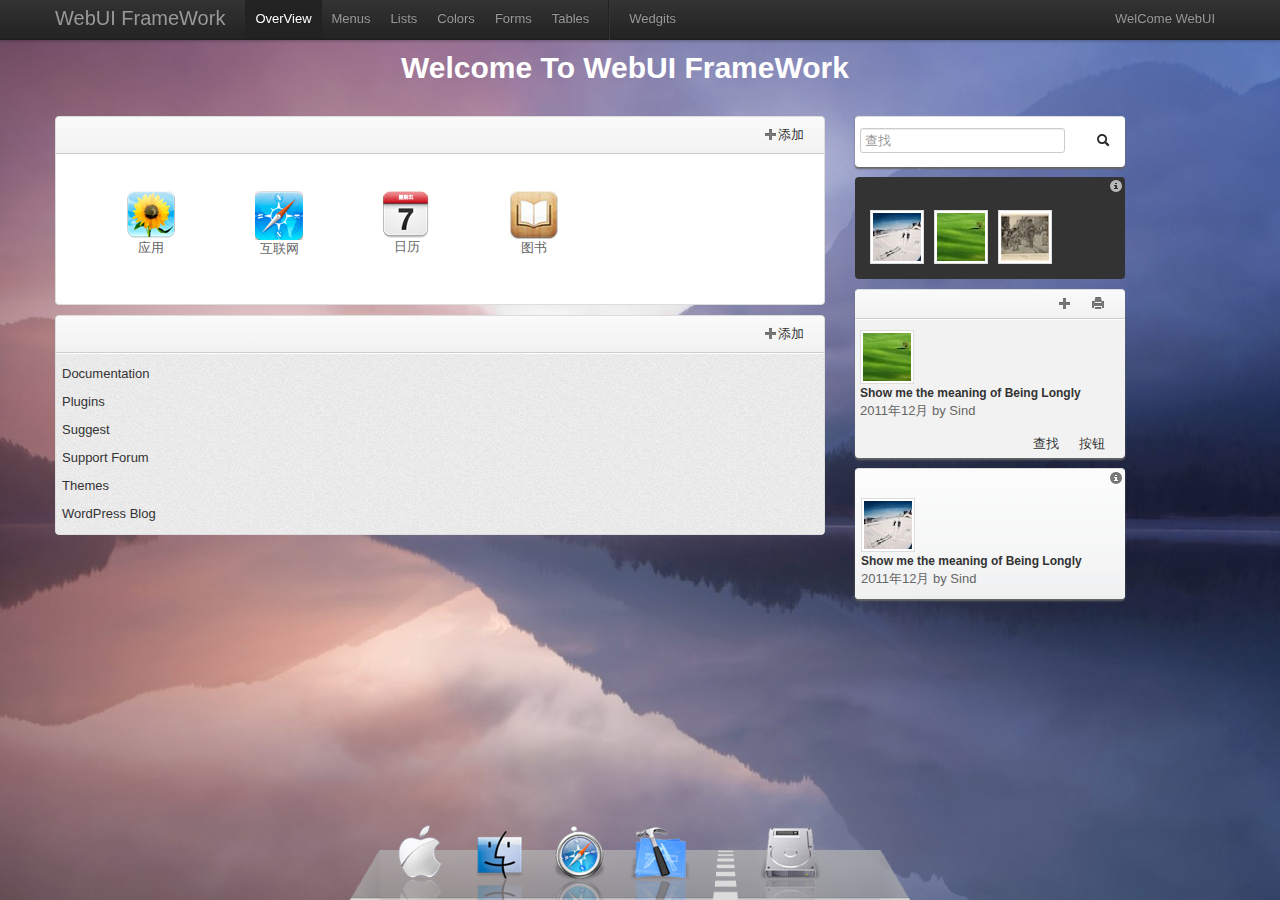
<file: Mem.Admin.UI/2.0/index.html>
<!DOCTYPE HTML>
<html>
<head>
<meta charset="UTF-8">
<title>Index WebUI 2.0</title>
<!--[if lt IE 9]>
      <script src="js/html5.js"></script>
    <![endif]-->



<link href="css/bootstrap.css" rel="stylesheet" type="text/css">
<link href="css/bootstrap-responsive.css" rel="stylesheet" type="text/css">
<link href="css/prettify.css" rel="stylesheet" type="text/css">


<link href="css/webui.css" rel="stylesheet" type="text/css">


<style>
	body{
		background:url(img/demo/lakebg.jpg);	
	}
	#carouselPanel{
		
		height:600px;
	}
	
	#dock{
		
		height:100px;
		width:100%;
		position:fixed;
		bottom:0;
		
		overflow:hidden;
	
	}
	
	#dockPanel{
		width:580px;
		margin-left:auto;
		margin-right:auto;	
		text-align:center;
	}
	
	
#shelf, #left_shelf, #right_shelf {
    float:left;
    height: 100px;
}

#left_shelf, #right_shelf {
    width: 30px;
}

#menu_dashboard {
	display: inline-block;
	width: 500px;
	margin: 0px;
	padding: 0px;
	list-style: none;
}


#menu_dashboard li {
	width: auto;
	height: auto;
	float:left;
	bottom: 0;
	vertical-align: bottom;
}

#menu_dashboard li.separator {
	width: 50px;
	height: 105px;
}

#menu_dashboard li a {
	display: block;
	height: 100px;
	width: 80px;
	position: relative;
	
    -webkit-transition-property: width, height;
    -webkit-transition-duration: 0.5s;
    -o-transition-property: width, height;
    -o-transition-duration: 0.5s;
    -moz-transition-property: width, height;
    -moz-transition-duration: 0.5s;
}

#menu_dashboard li a:hover {
	width: 100px;
	height: 100px;
}



#menu_dashboard li a img {
	width: 100%;
	position: absolute;
	bottom: 0;
	left: 0;
	border: none;
}

#left_shelf { 
	background: url(img/demo/dock/left_shelf.png) no-repeat bottom ;
}

#right_shelf { 
	background: url(img/demo/dock/right_shelf.png) no-repeat  bottom; 
}

#shelf {  
	background:url(img/demo/dock/shelf.png) repeat-x  bottom; 
}



li.separator { 
	background: url(img/demo/dock/separator.png) no-repeat bottom; 
}

</style>


</head>

<body style="padding-top:40px;">
	<div class="navbar navbar-fixed-top">
      <div class="navbar-inner">
        <div class="container">
          <a class="btn btn-navbar" data-toggle="collapse" data-target=".nav-collapse">
            <span class="icon-bar"></span>
            <span class="icon-bar"></span>
            <span class="icon-bar"></span>
          </a>
          <a class="brand" href="http://code.google.com/webui-framework">WebUI FrameWork</a>
          <div class="nav-collapse">
            <ul class="nav">
              <li class="active"><a href="index.html">OverView</a></li>
              <li><a href="menus.html">Menus</a></li>
              <li><a href="lists.html">Lists</a></li>
              <li><a href="colors.html">Colors</a></li>
              <li><a href="forms.html">Forms</a></li>
              <li><a href="buttons.html">Tables</a></li>
              <li class="divider-vertical"></li>
              <li><a href="wedgits.html">Wedgits</a></li>
              
            </ul>
            <ul class="nav pull-right">
            	<li><a href="#">WelCome WebUI</a></li>
            </ul>
          </div>
        </div>
      </div>
    </div>
    
    
    <div class="container">
    	<section>
            <div class="row">
        		
                	<header id="appTitle" style="text-align:center;margin:0 auto;padding:10px;">
                    	<h1 style="color:#fff;">Welcome To WebUI FrameWork</h1>
                    </header>
            </div> 
            
            <div class="row pad20-tb">
        	<div class="span8 ">	
                <div class="panel panel-bordered margin10-b" >
                	<header>
                    	<a href="#" class="btn btn-alpha pull-right"><i class="icon-plus"></i>添加</a>
                        
                    	
                    </header>
                    <div class="pcontent">
                    	
                        
                        <ul class="list-icon">
                            <li><a href="#"><img src="img/demo/ico/48/nav_photostream_icon.png" /><div>应用</div></a></li>
                            <li><a href="#"><img src="img/demo/ico/48/nav_icon_safari.png"/><div>互联网</div></a></li>
                            <li><a href="#"><img  src="img/demo/ico/48/overview_calendar_icon.jpg"/><div>日历</div></a></li>
                            <li><a href="#"><img   src="img/demo/ico/48/ibooks_icon copy.jpg"/><div>图书</div></a></li>
                        </ul>
                    </div>
                    
                </div>
                
                 <div class="panel panel-bordered" >
                	<header>
                    	<a href="#" class="btn btn-alpha pull-right"><i class="icon-plus"></i>添加</a>
                        
                    	
                    </header>
                    <div class="pcontent bg-noise">
                    
                    	<ul class="vlist  font14">
                            <li><a href="#">Documentation</a></li>
                            <li><a href="#">Plugins</a></li>
                            <li><a href="#">Suggest</a></li>
                            <li><a href="#">Support Forum</a></li>
                            <li><a href="#">Themes</a></li>
                            <li><a href="#">WordPress Blog</a></li>
                        </ul> 
                       
                    </div>
                    
                </div>
                
            </div>
            
 
            
            <div class="span3">	
                
                
                <div class="panel panel-small panel-bordered margin10-b shadowed-large">
                	
                    <div class="pcontent rounded" style="padding-top:10px;">
                        <a href="#" class="btn btn-alpha pull-right"><i class="icon-search"></i></a>
                    	<input type="text" placeholder="查找" style="width:75%;height:15px;">
                    </div>
                    
                </div>
                
                <div class="panel panel-mini panel-darker panel-alpha margin10-b ">
                	<header>
	                   <i class="icon-info-sign icon-white pull-right"></i>                    
	                </header>
                    <div class="pcontent bg-black">
                    	<ul class="list">
                            <li><a href="#" class="thumb"><img src="img/demo/thumb1-small.jpg"/></a></li>
                            <li><a href="#" class="thumb"><img src="img/demo/thumb5-small.jpg"/></a></li>
                            <li><a href="#" class="thumb"><img src="img/demo/thumb3-small.jpg"/></a></li>
                        </ul>
                         
                    </div>
                    
                </div>
                
                
                <div class="panel panel-small panel-bordered shadowed-large margin10-b bg-gray">
                	<header>
                    
                    	<div class="pull-right btn-group"> 
                            <a href="#" class="btn btn-alpha"><i class="icon-plus"></i></a>
                            <a href="#" class="btn btn-alpha"><i class="icon-print"></i></a>
                        </div>
                    	
                    
                    </header>
                    <div class="pcontent ">
                    	<ul class="vlist">
                            <li>
                                <a href="#" class="thumb"><img src="img/demo/thumb5-small.jpg" /></a> 
                                <div class="text">
                                    <h5><a href="#">Show me the meaning of Being Longly</a> </h5>
                                    <p>2011年12月 by Sind</p>
                                </div>
                               <div class="clearfix"></div>
                            </li>
                        </ul>
                    </div>
                    <footer>
                    	<a href="#" class="btn btn-alpha pull-right">按钮</a><a href="#" class="btn btn-alpha pull-right">查找</a>
                    </footer>
                </div>
                
                <div class="panel panel-mini shadowed-large  panel-bordered  margin10-b bg-silver">
	                	 <header>
	                    	<i class="icon-info-sign pull-right"></i>
	                    	               
	                     </header>
	                    <div class="pcontent">
	                    	<ul class="vlist ">
                            <li>
                                <a href="#" class="thumb"><img src="img/demo/thumb1-small.jpg" /></a> 
                                <div class="text">
                                    <h5><a href="#">Show me the meaning of Being Longly</a> </h5>
                                    <p>2011年12月 by Sind</p>
                                </div>
                               <div class="clearfix"></div>
                            </li>
                        </ul>
	                    </div>	
                 </div> 
            </div>
        </div>
            
            
        </section>
    </div>
    <div id="dock">
       <div id="dockPanel">
                <div id="left_shelf"></div>
                <div id="shelf">
                    <ul id="menu_dashboard">
                        <li><a href="#" title="Apple"><img src="img/demo/ico/apple.png" alt="Apple" /></a></li>
                        <li><a href="#"><img src="img/demo/ico/home.png" alt="Home" /></a></li>
                        <li><a href="#"><img src="img/demo/ico/safari.png" alt="Safari" /></a></li>
                        <li><a href="#"><img src="img/demo/ico/tools.png" alt="Tools" /></a></li>
                        <li class="separator">&nbsp;</li>
                        <li><a href="#"><img src="img/demo/ico/harddrive.png" alt="harddrive" /></a></li>
                    </ul>
                </div>
            	<div id="right_shelf"></div> 
                
       </div>                   	
    </div>
	

</body>
</html>
</file>
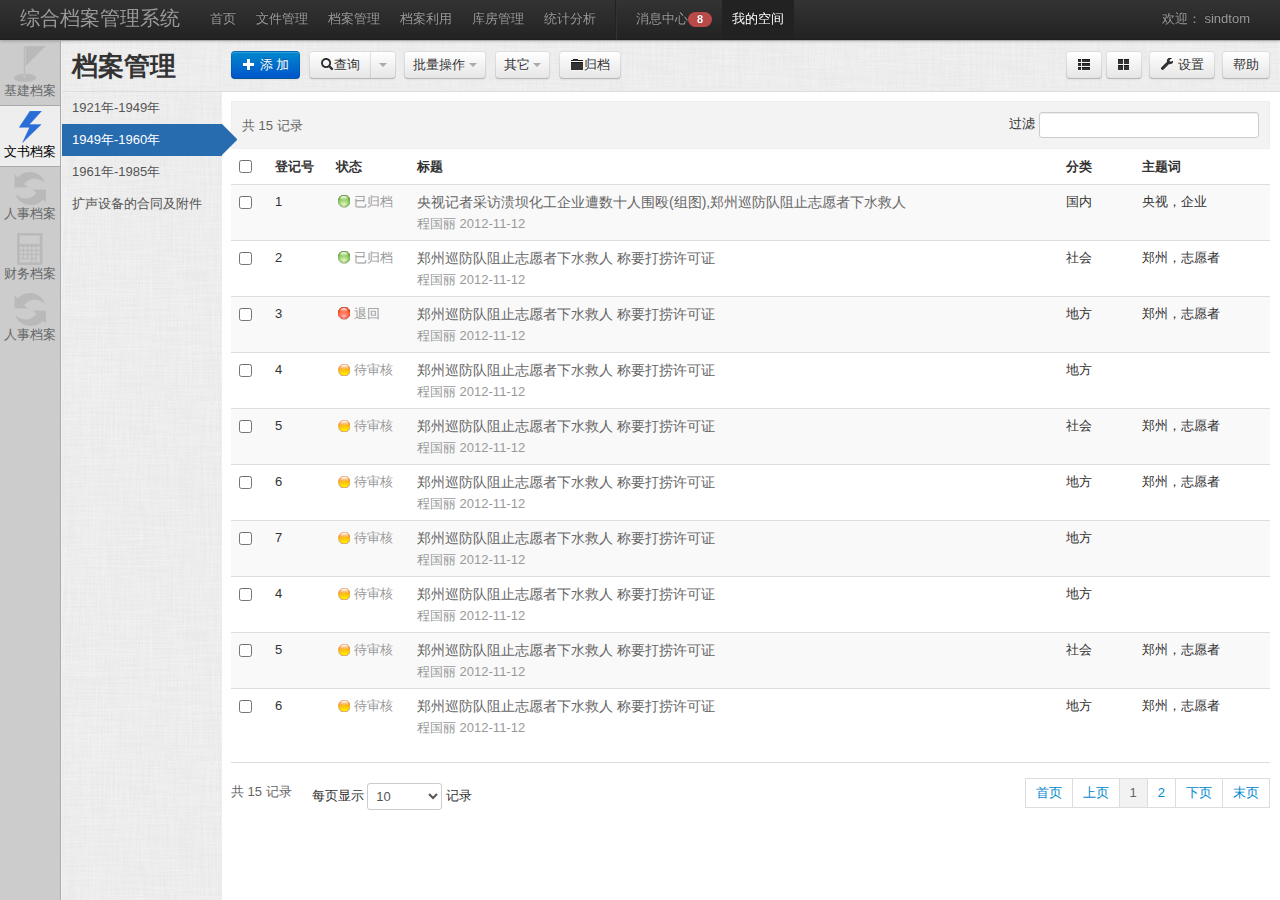
<file: Mem.Admin.UI/2.0/admin-file-list.html>
<!DOCTYPE HTML>
<html>
<head>
<meta charset="UTF-8">
<title>Smart Archive  首页展示</title>
<!--[if lt IE 9]>
      <script src="js/html5.js"></script>
    <![endif]-->



<link href="css/bootstrap.css" rel="stylesheet" type="text/css">

<link href="css/prettify.css" rel="stylesheet" type="text/css">


<link href="css/webui.css" rel="stylesheet" type="text/css">


<link href="css/data-tables.css" rel="stylesheet" type="text/css"/>

<link rel="stylesheet" href="css/webui-admin.css">

<style>
	body{
		background:#ccc;	
	}

</style>


</head>

<body style="padding-top:40px;">

	<header class="navbar navbar-fixed-top">
      <div class="navbar-inner">
        <div class="container-fluid">
          <a class="btn btn-navbar" data-toggle="collapse" data-target=".nav-collapse">
            <span class="icon-bar"></span>
            <span class="icon-bar"></span>
            <span class="icon-bar"></span>
          </a>
          <a class="brand" href="http://code.google.com/webui-framework">综合档案管理系统</a>
          <div class="nav-collapse">
            <ul class="nav">
              <li ><a href="index.html">首页</a></li>
              <li><a href="menus.html">文件管理</a></li>
              <li><a href="lists.html">档案管理</a></li>
              <li><a href="colors.html">档案利用</a></li>
              <li><a href="forms.html">库房管理</a></li>
              <li><a href="buttons.html">统计分析</a></li>
              <li class="divider-vertical"></li>
              <li><a href="wedgits.html">消息中心<span class="badge badge-important">8</span></a></li>
              <li class="active"><a href="wedgits.html">我的空间</a></li>
              
            </ul>
            <ul class="nav pull-right">
            	<li><a href="#">欢迎： sindtom</a></li>
            </ul>
          </div>
        </div>
      </div>
    </header>
    
    <div class="container-admin container-vbar">
        <div class="sidebar">
                <div class="vbar bg-gray-darker">
                    <ul class="toolbar-stacked" id="toolbarMain" >
                        <li ><a href="#"><img src="img/demo/ico/32/icon_1.png" alt=""><p>基建档案</p></a></li>
                        <li class="active"><a href="#"><img src="img/demo/ico/32/icon_2_h.png" alt=""><p>文书档案</p></a></li>
                        <li><a href="#"><img src="img/demo/ico/32/icon_3.png" alt=""><p>人事档案</p></a></li>
                        <li><a href="#"><img src="img/demo/ico/32/icon_4.png" alt=""><p>财务档案</p></a></li>
                        <li><a href="#"><img src="img/demo/ico/32/icon_3.png" alt=""><p>人事档案</p></a></li>

                    </ul>
                </div>

                <div class="content bg-mac">
                    <div class="toolbar bordered-b">
                        <h2>档案管理</h2>
                    </div>
                    
                    <aside class="menubar menubar-alpha" >
                        <ul class="vmenu" > 
                            <li><a href="#">1921年-1949年</a></li>
                            <li class="active"> <a href="#">1949年-1960年</a><i class="arrow"></i></li>
                            <li><a href="#">1961年-1985年</a></li>
                            <li><a href="#">扩声设备的合同及附件</a></li>
                        </ul>
                   </aside>
               </div>
               

        </div>        
        <div class="main bg-white">
                    
                    <div class="toolbar bg-mac bordered-b"  >

                        <div class="btn-toolbar">
                        
                             <div class="pull-right">
                                <a href="#" class="btn"><i class="icon-th-list"></i></a>
                                <a href="#" class="btn"><i class="icon-th-large"></i></a>&nbsp;
                                <a href="#" class="btn"><i class="icon-wrench"></i>&nbsp;设置</a>&nbsp;
                                <a href="#" class="btn">帮助</a>

                             </div>

                            <div class="btn-group">
                                <a href="#" class="btn btn-primary"><i class="icon-plus icon-white"></i> 添 加 </a>
                            </div>
                            
                            <div class="btn-group">
                                <a href="#" class="btn"><i class="icon-search"></i>查询 </a>
                                <a href="#" class="btn dropdown-toggle" data-toggle="dropdown"><span class="caret"></span></a>
                                <ul class="dropdown-menu">
                                    <li><a href="#">自定义查询</a></li>
                                   
                                </ul>

                            </div>
                            
                            <div class="btn-group">
                                    
                                    <a href="#" class="btn dropdown-toggle" data-toggle="dropdown">批量操作 
                                        <span class="caret"></span>
                                    </a>
                                    <ul class="dropdown-menu">
                                        <li><a href="#">编辑</a></li>
                                        <li><a href="#">删除</a></li>
                                        <li><a href="#">分类</a></li>
                                        <li><a href="#">标引主题词</a></li>
                                    </ul>
                                    
                            </div>
                            <div class="btn-group ">
                                <a href="#" class="btn dropdown-toggle" data-toggle="dropdown">其它  <span class="caret"></span></a>
                                <ul class="dropdown-menu">
                                    <li><a href="#">添加到专题</a></li>
                                    <li><a href="#">打印报表</a></li>
                                    
                                </ul>
                            </div>
                            
                            <div class="btn-group">
                                <a href="#" class="btn "><i class="icon-folder-close "></i>归档</a>
                                
                            </div>

                           
                        </div>    
                            
                    </div>

                    <div class="content">

                        <table border="0" cellspacing="0" cellpadding="0" class="table table-striped" id="dataTable1">
                              <thead>   
                                   <tr>
                                     <th width="20" scope="col"><input type="checkbox"/>&nbsp;</th>
                                     <th width="45" scope="col">登记号</th>
                                     <th width="65" scope="col">状态</th>
                                     <th scope="col">标题&nbsp;</th>
                                     <th width="60" scope="col">分类&nbsp;</th>
                                     <th width="120" scope="col">主题词&nbsp;</th>
                                 </tr>
                             </thead>
                             <tbody>
                                   <tr>
                                     <td><input type="checkbox"></td>
                                     <td>1</td>
                                     <td><span class="text-gray"><i class="icon-status icon-status-success"></i>&nbsp;已归档</span></td>
                                     <td>
                                       <div class="font-large"><a href="#">央视记者采访溃坝化工企业遭数十人围殴(组图),郑州巡防队阻止志愿者下水救人</a></div>
                                       <div class="row-footer">
                                           <div class="pull-left">
                                               程国丽   2012-11-12
                                           </div>
                                           <div class="row-action invisible pull-right">
                                                <a href="#" class="link-success" >查看</a>&nbsp; | &nbsp;
                                                <a href="#" class="link-info">快速编辑</a>&nbsp; | &nbsp;
                                                <a href="#" >编辑</a>&nbsp; | &nbsp;
                                                <a href="#" class="red">删除</a>
                                           </div>
                                       </div>
                                     </td>
                                     <td>国内</td>
                                     <td>央视，企业</td>
                                     
                                 </tr>
                                 <tr>
                                     <td><input type="checkbox"></td>
                                     <td>2</td>
                                     <td><span class="text-gray"><i class="icon-status icon-status-success"></i>&nbsp;已归档</span></td>
                                     <td>
                                        <div class="font-large"><a href="#">郑州巡防队阻止志愿者下水救人 称要打捞许可证</a></div>
                                       <div class="row-footer">
                                           <div class="pull-left">
                                               程国丽   2012-11-12
                                           </div>
                                           <div class="row-action invisible pull-right">
                                                <a href="#" class="link-success" >查看</a>&nbsp; | &nbsp;
                                                <a href="#" class="link-info">快速编辑</a>&nbsp; | &nbsp;
                                                <a href="#" >编辑</a>&nbsp; | &nbsp;
                                                <a href="#" class="red">删除</a>
                                           </div>
                                       </div>
                                    </td>
                                     <td>社会</td>
                                     <td>郑州，志愿者</td>
                                     
                                 </tr>
                                   <tr>
                                     <td><input type="checkbox"></td>
                                     <td>3</td>
                                      <td><span class="text-gray"><i class="icon-status icon-status-important"></i>&nbsp;退回</span></td>
                                     <td><div class="font-large"><a href="#">郑州巡防队阻止志愿者下水救人 称要打捞许可证</a></div>
                                       <div class="row-footer">
                                           <div class="pull-left">
                                               程国丽   2012-11-12
                                           </div>
                                           <div class="row-action invisible pull-right">
                                                <a href="#" class="link-success" >查看</a>&nbsp; | &nbsp;
                                                <a href="#" class="link-info">快速编辑</a>&nbsp; | &nbsp;
                                                <a href="#" >编辑</a>&nbsp; | &nbsp;
                                                <a href="#" class="red">删除</a>
                                           </div>
                                       </div></td>
                                     <td>地方</td>
                                     <td>郑州，志愿者</td>
                                 </tr>
                                   <tr>
                                     <td><input type="checkbox"></td>
                                     <td>4</td>
                                      <td><span class="text-gray"><i class="icon-status"></i>&nbsp;待审核</span></td>
                                     <td><div class="font-large"><a href="#">郑州巡防队阻止志愿者下水救人 称要打捞许可证</a></div>
                                       <div class="row-footer">
                                           <div class="pull-left">
                                               程国丽   2012-11-12
                                           </div>
                                           <div class="row-action invisible pull-right">
                                                <a href="#" class="link-success" >查看</a>&nbsp; | &nbsp;
                                                <a href="#" class="link-info">快速编辑</a>&nbsp; | &nbsp;
                                                <a href="#" >编辑</a>&nbsp; | &nbsp;
                                                <a href="#" class="red">删除</a>
                                           </div>
                                       </div></td>
                                     <td>地方</td>
                                     <td>&nbsp;</td>
                                 </tr>
                                 <tr>
                                     <td><input type="checkbox"></td>
                                     <td>5</td>
                                      <td><span class="text-gray"><i class="icon-status"></i>&nbsp;待审核</span></td>
                                     <td><div class="font-large"><a href="#">郑州巡防队阻止志愿者下水救人 称要打捞许可证</a></div>
                                       <div class="row-footer">
                                           <div class="pull-left">
                                               程国丽   2012-11-12
                                           </div>
                                           <div class="row-action invisible pull-right">
                                                <a href="#" class="link-success" >查看</a>&nbsp; | &nbsp;
                                                <a href="#" class="link-info">快速编辑</a>&nbsp; | &nbsp;
                                                <a href="#" >编辑</a>&nbsp; | &nbsp;
                                                <a href="#" class="red">删除</a>
                                           </div>
                                       </div></td>
                                     <td>社会</td>
                                     <td>郑州，志愿者</td>
                                 </tr>
                                   <tr>
                                     <td><input type="checkbox"></td>
                                     <td>6</td>
                                      <td><span class="text-gray"><i class="icon-status"></i>&nbsp;待审核</span></td>
                                     <td><div class="font-large"><a href="#">郑州巡防队阻止志愿者下水救人 称要打捞许可证</a></div>
                                       <div class="row-footer">
                                           <div class="pull-left">
                                               程国丽   2012-11-12
                                           </div>
                                           <div class="row-action invisible pull-right">
                                                <a href="#" class="link-success" >查看</a>&nbsp; | &nbsp;
                                                <a href="#" class="link-info">快速编辑</a>&nbsp; | &nbsp;
                                                <a href="#" >编辑</a>&nbsp; | &nbsp;
                                                <a href="#" class="red">删除</a>
                                           </div>
                                       </div></td>
                                     <td>地方</td>
                                     <td>郑州，志愿者</td>
                                 </tr>
                                   <tr>
                                     <td><input type="checkbox"></td>
                                     <td>7</td>
                                      <td><span class="text-gray"><i class="icon-status"></i>&nbsp;待审核</span></td>
                                     <td><div class="font-large"><a href="#">郑州巡防队阻止志愿者下水救人 称要打捞许可证</a></div>
                                       <div class="row-footer">
                                           <div class="pull-left">
                                               程国丽   2012-11-12
                                           </div>
                                           <div class="row-action invisible pull-right">
                                                <a href="#" class="link-success" >查看</a>&nbsp; | &nbsp;
                                                <a href="#" class="link-info">快速编辑</a>&nbsp; | &nbsp;
                                                <a href="#" >编辑</a>&nbsp; | &nbsp;
                                                <a href="#" class="red">删除</a>
                                           </div>
                                       </div></td>
                                     <td>地方</td>
                                     <td>&nbsp;</td>
                                 </tr>
                                 <tr>
                                     <td><input type="checkbox"></td>
                                     <td>4</td>
                                      <td><span class="text-gray"><i class="icon-status"></i>&nbsp;待审核</span></td>
                                     <td><div class="font-large"><a href="#">郑州巡防队阻止志愿者下水救人 称要打捞许可证</a></div>
                                       <div class="row-footer">
                                           <div class="pull-left">
                                               程国丽   2012-11-12
                                           </div>
                                           <div class="row-action invisible pull-right">
                                                <a href="#" class="link-success" >查看</a>&nbsp; | &nbsp;
                                                <a href="#" class="link-info">快速编辑</a>&nbsp; | &nbsp;
                                                <a href="#" >编辑</a>&nbsp; | &nbsp;
                                                <a href="#" class="red">删除</a>
                                           </div>
                                       </div></td>
                                     <td>地方</td>
                                     <td>&nbsp;</td>
                                 </tr>
                                 <tr>
                                     <td><input type="checkbox"></td>
                                     <td>5</td>
                                      <td><span class="text-gray"><i class="icon-status"></i>&nbsp;待审核</span></td>
                                     <td><div class="font-large"><a href="#">郑州巡防队阻止志愿者下水救人 称要打捞许可证</a></div>
                                       <div class="row-footer">
                                           <div class="pull-left">
                                               程国丽   2012-11-12
                                           </div>
                                           <div class="row-action invisible pull-right">
                                                <a href="#" class="link-success" >查看</a>&nbsp; | &nbsp;
                                                <a href="#" class="link-info">快速编辑</a>&nbsp; | &nbsp;
                                                <a href="#" >编辑</a>&nbsp; | &nbsp;
                                                <a href="#" class="red">删除</a>
                                           </div>
                                       </div></td>
                                     <td>社会</td>
                                     <td>郑州，志愿者</td>
                                 </tr>
                                   <tr>
                                     <td><input type="checkbox"></td>
                                     <td>6</td>
                                      <td><span class="text-gray"><i class="icon-status"></i>&nbsp;待审核</span></td>
                                     <td><div class="font-large"><a href="#">郑州巡防队阻止志愿者下水救人 称要打捞许可证</a></div>
                                       <div class="row-footer">
                                           <div class="pull-left">
                                               程国丽   2012-11-12
                                           </div>
                                           <div class="row-action invisible pull-right">
                                                <a href="#" class="link-success" >查看</a>&nbsp; | &nbsp;
                                                <a href="#" class="link-info">快速编辑</a>&nbsp; | &nbsp;
                                                <a href="#" >编辑</a>&nbsp; | &nbsp;
                                                <a href="#" class="red">删除</a>
                                           </div>
                                       </div></td>
                                     <td>地方</td>
                                     <td>郑州，志愿者</td>
                                 </tr>
                                   <tr>
                                     <td><input type="checkbox"></td>
                                     <td>7</td>
                                      <td><span class="text-gray"><i class="icon-status"></i>&nbsp;待审核</span></td>
                                     <td><a href="#">郑州巡防队阻止志愿者下水救人 称要作为典型的日系手机</a></td>
                                     <td>地方</td>
                                     <td>&nbsp;</td>
                                 </tr>
                                 <tr>
                                     <td><input type="checkbox"></td>
                                     <td>4</td>
                                      <td><span class="text-gray"><i class="icon-status"></i>&nbsp;待审核</span></td>
                                     <td><a href="#">郑州巡防队阻止志愿者下水救人 称要作为典型的日系手机</a></td>
                                     <td>地方</td>
                                     <td>&nbsp;</td>
                                 </tr>
                                 <tr>
                                     <td><input type="checkbox"></td>
                                     <td>5</td>
                                      <td><span class="text-gray"><i class="icon-status"></i>&nbsp;待审核</span></td>
                                     <td><a href="#">郑州巡防队阻止志愿者下水救人 称要打捞许可证</a></td>
                                     <td>社会</td>
                                     <td>郑州，志愿者</td>
                                 </tr>
                                   <tr>
                                     <td><input type="checkbox"></td>
                                     <td>6</td>
                                      <td><span class="text-gray"><i class="icon-status"></i>&nbsp;待审核</span></td>
                                     <td><a href="#">郑州巡防队阻止志愿者下水救人 称要打捞许可证</a></td>
                                     <td>地方</td>
                                     <td>郑州，志愿者</td>
                                 </tr>
                                   <tr>
                                     <td><input type="checkbox"></td>
                                     <td>7</td>
                                      <td><span class="text-gray"><i class="icon-status"></i>&nbsp;待审核</span></td>
                                     <td><a href="#">郑州巡防队阻止志愿者下水救人 称要作为典型的日系手机</a></td>
                                     <td>地方</td>
                                     <td>&nbsp;</td>
                                 </tr>
                             </tbody>
                        </table>
                                    
                        
                    </div>

        </div>
    </div>

    <script type="text/javascript" src="js/jquery.js"></script>
    <script type="text/javascript" src="js/bootstrap.js"></script>
    <script type="text/javascript" src="js/prettify.js"></script>
    <script type="text/javascript" src="js/dataTables.js"></script>
   


    <script type="text/javascript">
        (function() {
           $('#dataTable1').dataTable({ 
                'sDom': '<"top"if<"dd">""<"clear">>rt<"bottom"ipl<"clear">>',
                'iDisplayLength': 10,
                'bAutoWidth': false,
                'bInfo': true,
                'sPaginationType': 'full_numbers',
                'aoColumnDefs': [{ 'bSortable': false, 'aTargets': [ 0,4 ] }],
                'oLanguage': {
                    'sLengthMenu': '每页显示 _MENU_ 记录',
                    'sSearch': '过滤',
                    'sZeroRecords': '抱歉，暂无数据',
                    //'sInfo': '当前显示 _START_ - _END_ 总共 _TOTAL_ 记录',
                    'sInfo': ' 共 _TOTAL_ 记录',
                    'sInfoEmpty': '当前显示 0 / 0 共 0 记录',
                    'sInfoFiltered': '(从 _MAX_ 条记录过滤)',
                    'oPaginate': {
                        'sFirst': '首页',
                        'sLast': '末页',
                        'sNext': '下页',
                        'sPrevious': '上页'
                    }
                   
                }
            }); 


           $("#dataTable1 tr").mousemove(function(){
                $(".row-action",this).css("visibility","visible");  
            });
            $("#dataTable1 tr").mouseout(function(){
                $(".row-action",this).css("visibility","hidden");   
            });

        })();
    </script>
    
	

</body>
</html>
</file>
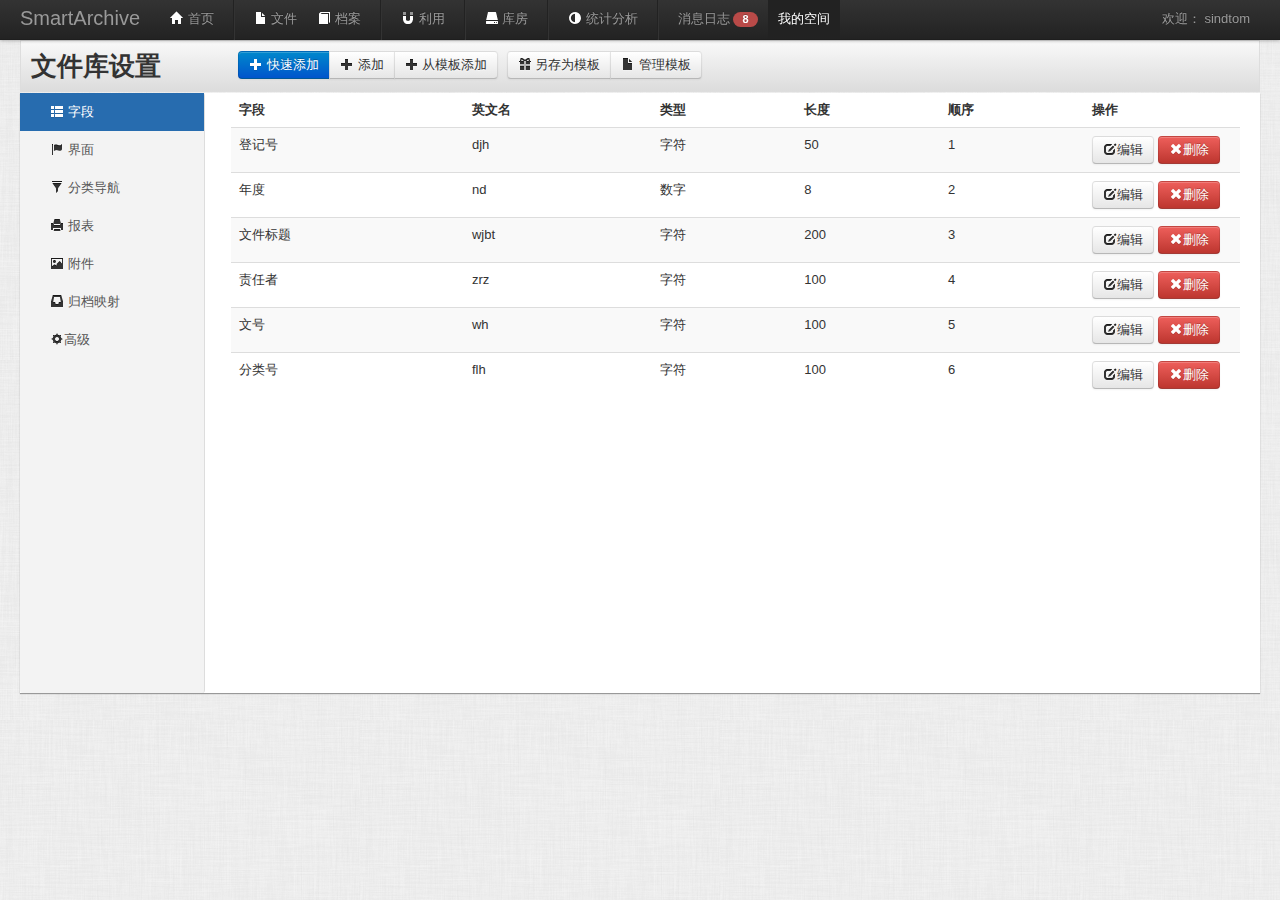
<file: Mem.Admin.UI/2.0/admin-setup-field.html>
<!DOCTYPE HTML>
<html>
<head>
<meta charset="UTF-8">
<title>Smart Archive  首页展示</title>
<!--[if lt IE 9]>
      <script src="js/html5.js"></script>
    <![endif]-->



<link href="css/bootstrap.css" rel="stylesheet" type="text/css">
<!-- <link href="css/bootstrap-responsive.css" rel="stylesheet" type="text/css"> -->

<link href="css/prettify.css" rel="stylesheet" type="text/css">


<link href="css/webui.css" rel="stylesheet" type="text/css">


<style>
	body{
		background:url(img/webui/bg/macbg.png);	
	}

    #mainWrapper{
        background:#fff;

    }


    #setupMenu{
      min-height:600px;
    }
    

    .thumbnails {
        color:white;
        text-align:center;

    }


</style>


</head>

<body style="padding-top:40px;">
	<div class="navbar navbar-fixed-top">
      <div class="navbar-inner">
        <div class="container-fluid">
          <a class="btn btn-navbar" data-toggle="collapse" data-target=".nav-collapse">
            <span class="icon-bar"></span>
            <span class="icon-bar"></span>
            <span class="icon-bar"></span>
          </a>
          <a class="brand" href="http://code.google.com/webui-framework">SmartArchive</a>
          <div class="nav-collapse">
            <ul class="nav">
              <li ><a href="index.html"><i class="icon-home icon-white"></i> 首页</a></li>
              <li class="divider-vertical"></li>
              <li><a href="menus.html"><i class="icon-file icon-white"></i> 文件</a></li>
              <li><a href="lists.html"><i class="icon-book icon-white"></i> 档案</a></li>
              <li class="divider-vertical"></li>
              <li><a href="colors.html"><i class="icon-magnet icon-white"></i> 利用</a></li>
              <li class="divider-vertical"></li>
              <li><a href="forms.html"><i class="icon-hdd icon-white"></i> 库房</a></li>
              <li class="divider-vertical"></li>
              <li><a href="buttons.html"><i class="icon-adjust icon-white"></i> 统计分析</a></li>
              <li class="divider-vertical"></li>
              <li><a href="wedgits.html">消息日志 <span class="badge badge-important">8</span></a></li>
              

              <li class="active"><a href="wedgits.html">我的空间</a></li>
              
            </ul>
            <ul class="nav pull-right">
            	<li><a href="#">欢迎： sindtom</a></li>
            </ul>
          </div>
        </div>
      </div>
    </div>
    
    
    <div class="container-fluid">
        <div class="row-fluid">
          <div class="toolbar bg-metal bordered">
            <div class="span2"><h2><strong>文件库设置</strong></h2></div>

            <div class="span10 btn-toolbar margin0-t ">
                <div class="btn-group">
                   <a href="#" class="btn btn-primary" id="btn-quickAdd"><i class="icon-plus icon-white"></i>&nbsp;快速添加</a>
                   <a href="#modal" class="btn" id="btn-add" data-toggle="modal"><i class="icon-plus"></i>&nbsp;添加</a>
                   <a href="#" class="btn"><i class="icon-plus"></i>&nbsp;从模板添加</a>
                </div>

                <div class="btn-group">
                   <a href="#" class="btn"><i class="icon-gift"></i>&nbsp;另存为模板</a>
                   <a href="#" class="btn"><i class="icon-file"></i>&nbsp;管理模板</a>
                  
                </div>

            </div>
          </div>
        </div>
        <div class="row-fluid">
            <div class=" bg-white shadowed">
            <div class="span2" >
                
                    
                    
                        <div class="menubar menubar-large bordered-r" id="setupMenu"> 
                             <ul class="vmenu"> 
                                <li class="active"><a href="#"><i class="icon-th-list icon-white"></i>&nbsp;字段</a></li>
                                <li ><a href="#"><i class="icon-flag"></i>&nbsp;界面</a></li>
                                <li> <a href="#"><i class="icon-filter"></i>&nbsp;分类导航</a></li>
                                
                                <li><a href="#"><i class="icon-print"></i>&nbsp;报表</a></li>
                                <li><a href="#"><i class="icon-picture"></i>&nbsp;附件</a></li>
                                <li><a href="#"><i class="icon-inbox"></i>&nbsp;归档映射</a></li>
                                <li><a href="#"><i class="icon-cog">&nbsp;</i>高级</a></li>

                               
                            </ul>
                        
                    
                        </div>
                
              </div>   

            
            <div class="span10">
              <div class="margin20-r">
                 <form action="#" class="well form-inline margin20-t hide" id="quickAdd">
                    
                    <label for="name">字段</label>
                    <input id="name" type="text" class="input-mini margin5-r">
                    <label for="name">英文名</label>
                    <input id="name" type="text" class="input-mini margin5-r">
                    <label for="name">类型</label>
                    <select id="name" class="input-mini margin5-r">
                       <option value="string">字符</option>
                       <option value="int">数字</option>
                       <option value="date">日期</option>
                       <option value="text">大文本</option>
                    </select>
                    <label for="name">长度</label>
                    <input id="name" type="text" class="input-mini margin5-r">
                    <label for="name">字典</label>
                    <select id="name" class="input-mini margin5-r">
                       <option value=""></option>
                       <option value="int"></option>
                       <option value="date"></option>
                       <option value="text"></option>
                    </select>
                    &nbsp;
                    <button class="btn btn-primary" type="submit">提交</button>&nbsp;
                    <button class="btn" id="cancelAdd">取消</button>

                 </form>

                <table class="table table-striped" border="0" cellspacing="0" cellpadding="0">
                  <thead>
                    <tr>
                      <th>字段</th>
                      <th>英文名</th>
                      <th>类型</th>
                      <th>长度</th>
                      <th>顺序</th>
                      <th width="140">操作</th>
                    </tr>
                  </thead>
                  <tbody>
                    <tr>
                      
                      <td>登记号</td>
                      <td>djh</td>
                      <td>字符</td>
                      <td>50</td>
                      <td>1</td>
                      <td>
                        <a href="#modal" data-toggle="modal" class="btn"><i class="icon-edit"></i>编辑</a>
                        <a href="#" class="btn btn-danger"><i class="icon-remove icon-white"></i>删除</a>
                      </td>
                    </tr>
                     <tr>
                      
                      <td>年度</td>
                      <td>nd</td>
                      <td>数字</td>
                      <td>8</td>
                      <td>2</td>
                      <td>
                        <a href="#" class="btn"><i class="icon-edit"></i>编辑</a>
                        <a href="#" class="btn btn-danger"><i class="icon-remove icon-white"></i>删除</a>
                      </td>
                    </tr>
                    <tr>
                      
                      <td>文件标题</td>
                      <td>wjbt</td>
                      <td>字符</td>
                      <td>200</td>
                      <td>3</td>
                      <td>
                        <a href="#" class="btn"><i class="icon-edit"></i>编辑</a>
                        <a href="#" class="btn btn-danger"><i class="icon-remove icon-white"></i>删除</a>
                      </td>
                    </tr>
                    <tr>
                      
                      <td>责任者</td>
                      <td>zrz</td>
                      <td>字符</td>
                      <td>100</td>
                      <td>4</td>
                      <td>
                        <a href="#" class="btn"><i class="icon-edit"></i>编辑</a>
                        <a href="#" class="btn btn-danger"><i class="icon-remove icon-white"></i>删除</a>
                      </td>
                    </tr>
                    <tr>
                      
                      <td>文号</td>
                      <td>wh</td>
                      <td>字符</td>
                      <td>100</td>
                      <td>5</td>
                      <td>
                        <a href="#" class="btn"><i class="icon-edit"></i>编辑</a>
                        <a href="#" class="btn btn-danger"><i class="icon-remove icon-white"></i>删除</a>
                      </td>
                    </tr>
                    <tr>
                      
                      <td>分类号</td>
                      <td>flh</td>
                      <td>字符</td>
                      <td>100</td>
                      <td>6</td>
                      <td>
                        <a href="#" class="btn"><i class="icon-edit"></i>编辑</a>
                        <a href="#" class="btn btn-danger"><i class="icon-remove icon-white"></i>删除</a>
                      </td>
                    </tr>
                   
                  </tbody>
                </table>
                </div>
            </div>
            <div class="clearfix"></div>

            <div class="modal hide fade" id="modal">
              <div class="modal-header">
                <button class="close" data-dismiss="modal">x</button>
                <h3>添加字段</h3>
              </div>
              <div class="modal-body">
                  <form action="#" class="form-horizontal">
                     <fieldset>
                       <legend>基础信息</legend>
                       <div class="control-group">
                           <label for="name" class="control-label">字段</label>
                           <div class="controls">
                                <input type="text">
                           </div> 
                       </div>
                       <div class="control-group">
                           <label for="name" class="control-label">英文名</label>
                           <div class="controls">
                                <input type="text">
                           </div> 
                       </div>
                       <div class="control-group">
                           <label for="name" class="control-label">类型</label>
                           <div class="controls">
                               
                                  <select>
                                     <option value="">字符串</option>
                                     <option value=""></option>
                                     <option value=""></option>
                                     <option value=""></option>
                                  </select>
                                  
                                
                                
                           </div> 
                       </div>

                       <div class="control-group">
                           <label for="name" class="control-label">长度</label>
                           <div class="controls">
                                <input type="text">
                           </div> 
                       </div>

                       
                       
                     </fieldset>

                     <fieldset>
                       <legend>高级信息</legend>
                       <div class="control-group">
                          <label for="name" class="control-label">数据字典</label> 
                          <div class="controls">
                            <label for="" class="checkbox">
                                <input type="checkbox">关联&nbsp;&nbsp;
                            </label>
                            
                          </div>

                       </div>
                       <div class="control-group">
                          <label for="" class="control-label"></label>
                          <div class="controls">
                            <select name="ab" id="">
                                <option value=""></option>
                                <option value=""></option>
                                <option value=""></option>
                                <option value=""></option>
                              </select>
                          </div>
                       </div>

                       <div class="control-group">
                         <label for="" class="control-label">空值处理</label>
                         <div class="controls"><select name="" id="">
                             <option value="">不处理</option>
                             <option value=""></option>
                             <option value=""></option>
                             <option value=""></option>
                           </select></div>
                       </div>

                       <div class="control-group">
                         <label for="" class="control-label">字段规则</label>
                         <div class="controls">

                           <div class="inline">
                             <input type="text">
                             <a href="" class="btn">自定义</a>
                           </div>
                         </div>
                       </div>
                     </fieldset>
                  </form>
              </div>
              <div class="modal-footer">
                 <a href="#" class="btn btn-primary"  >&nbsp;保存&nbsp; </a>
                 <a href="#" class="btn" data-dismiss="modal">取消</a>
              </div>
            </div>
        </div>

        </div>
    </div>
    
	<script type="text/javascript" src="js/jquery.js"></script>
  <script type="text/javascript" src="js/bootstrap.js"></script>

  <script type="text/javascript">
      (function(){

         $('#btn-quickAdd').on('click',function(e){
             e.preventDefault();
             $('#quickAdd').slideToggle();
         });

         $('#cancelAdd').on('click',function(e){
            $('#quickAdd').slideUp()[0].reset();
         });

         
      })();
  </script>
</body>
</html>
</file>
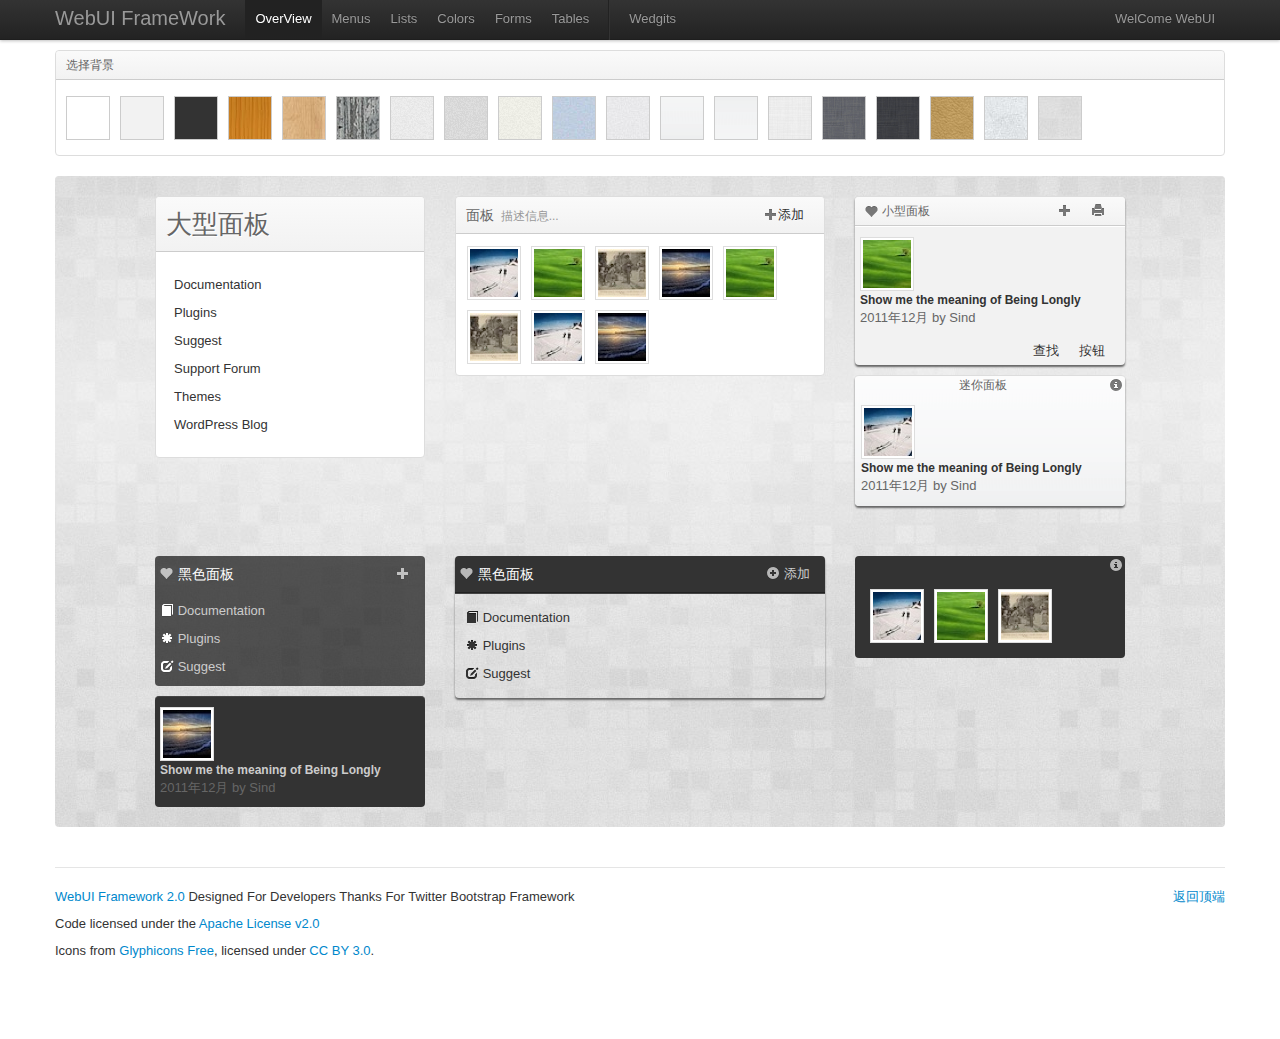
<file: Mem.Admin.UI/2.0/backgrounds.html>
<!DOCTYPE HTML>
<html>
<head>
<meta charset="UTF-8">
<title>Backgrounds WebUI 2.0</title>

<!--[if lt IE 9]>
      <script src="js/html5.js"></script>
    <![endif]-->



<link href="css/bootstrap.css" rel="stylesheet" type="text/css">
<link href="css/bootstrap-responsive.css" rel="stylesheet" type="text/css">
<link href="css/prettify.css" rel="stylesheet" type="text/css">


<link href="css/webui.css" rel="stylesheet" type="text/css">

<style type="text/css">
	#bgList{
		margin:0;
		padding: 0;
	}
	
	#bgList li{
		list-style: none;
		float:left;
		border: 1px solid #ccc;
		margin:10px 5px;
		height:42px;
		width: 42px;
		cursor: pointer;
	}
</style>

</head>

<body style="padding-top:50px;"  >
	<div class="navbar navbar-fixed-top">
      <div class="navbar-inner">
        <div class="container">
          <a class="btn btn-navbar" data-toggle="collapse" data-target=".nav-collapse">
            <span class="icon-bar"></span>
            <span class="icon-bar"></span>
            <span class="icon-bar"></span>
          </a>
          
          <a class="brand" href="http://code.google.com/webui-framework">WebUI FrameWork</a>
          <div class="nav-collapse">
            <ul class="nav">
              <li class="active"><a href="index.html">OverView</a></li>
              <li><a href="menus.html">Menus</a></li>
              <li><a href="lists.html">Lists</a></li>
              <li><a href="colors.html">Colors</a></li>
              <li><a href="forms.html">Forms</a></li>
              <li><a href="buttons.html">Tables</a></li>
              <li class="divider-vertical"></li>
              <li><a href="wedgits.html">Wedgits</a></li>
              
            </ul>
            <ul class="nav pull-right">
            	<li><a href="#">WelCome WebUI</a></li>
            </ul>
          </div>
        </div>
      </div>
    </div>
    
    
  <div class="container" > 
  	  <section class="row margin20-b" id="breadcrumbMain">
      		<div class="span12">
                <div class="panel panel-small panel-bordered">
                	<header><h2>选择背景</h2></header>
                	<div class="pcontent">
                		<ul id="bgList">
                			<li class="bg-white" title="bg-white">&nbsp;</li>
                			<li class="bg-gray" title="bg-gray">&nbsp;</li>
                			<li class="bg-black" title="bg-black">&nbsp;</li>
                			<li class="bg-wood" title="bg-wood">&nbsp;</li>
                			<li class="bg-wood-lighter" title="bg-wood-lighter">&nbsp;</li> 
                			<li class="bg-wood-gray" title="bg-wood-gray">&nbsp;</li> 
                			<li class="bg-noise" title="bg-noise">&nbsp;</li>
                			<li class="bg-noise-darker" title="bg-noise">&nbsp;</li>
                			<li class="bg-noise-yeallow" title="bg-noise-yeallow">&nbsp;</li>
                			<li class="bg-noise-blue" title="bg-noise-blue">&nbsp;</li>
                			<li class="bg-noise-gradient" title="bg-noise-gradient">&nbsp;</li>
                			<li class="bg-silver" title="bg-silver">&nbsp;</li>
                			<li class="bg-silver-anti" title="bg-silver-anti">&nbsp;</li>
                			<li class="bg-mac" title="bg-mac">&nbsp;</li>
                			<li class="bg-mac-darker" title="bg-mac-darker">&nbsp;</li>
                			<li class="bg-mac-black" title="bg-mac-black">&nbsp;</li>
                			<li class="bg-leather" title="bg-leather">&nbsp;</li>
                			<li class="bg-wall" title="bg-wall">&nbsp;</li>
                			<li class="bg-block" title="bg-block">&nbsp;</li>
                		</ul>
                		<div class="clearfix"></div>
                	</div>
                </div>
        	</div>
       </section>
       
      <section id="normalPanels" class="bg-block margin20-b rounded">
     	 <div class="row pad20-tb ">
        	<div class="span3 offset1">	
                <div class="panel panel-large panel-bordered">
                	<header><h2> 大型面板</h2></header>
                    <div class="pcontent">
                    	<ul class="vlist">
                            <li><a href="#">Documentation</a></li>
                            <li><a href="#">Plugins</a></li>
                            <li><a href="#">Suggest</a></li>
                            <li><a href="#">Support Forum</a></li>
                            <li><a href="#">Themes</a></li>
                            <li><a href="#">WordPress Blog</a></li>
                        </ul>
                    </div>
                    
                </div>
            </div>
            
            <div class="span4">	
                <div class="panel panel-bordered">
                	<header>
                    	<a href="#" class="btn btn-alpha pull-right"><i class="icon-plus"></i>添加</a>
                        <h2>面板<small> &nbsp;描述信息...</small></h2>
                    	
                    </header>
                    <div class="pcontent">
                    	<ul class="list">
                            <li><a href="#" class="thumb"><img src="img/demo/thumb1-small.jpg"/></a></li>
                            <li><a href="#" class="thumb"><img src="img/demo/thumb5-small.jpg"/></a></li>
                            <li><a href="#" class="thumb"><img src="img/demo/thumb3-small.jpg"/></a></li>
                            <li><a href="#" class="thumb"><img src="img/demo/thumb4-small.jpg"/></a></li>
                            <li><a href="#" class="thumb"><img src="img/demo/thumb5-small.jpg"/></a></li>
                            <li><a href="#" class="thumb"><img src="img/demo/thumb3-small.jpg"/></a></li>
                            <li><a href="#" class="thumb"><img src="img/demo/thumb1-small.jpg"/></a></li>
                            <li><a href="#" class="thumb"><img src="img/demo/thumb4-small.jpg"/></a></li>
                        </ul>
                        <div class="clearfix"></div>
                    </div>
                    
                </div>
            </div>
            
            <div class="span3">	
                <div class="panel panel-small panel-bordered shadowed-large margin10-b bg-gray">
                	<header>
                    
                    	<div class="pull-right btn-group"> 
                            <a href="#" class="btn btn-alpha"><i class="icon-plus"></i></a>
                            <a href="#" class="btn btn-alpha"><i class="icon-print"></i></a>
                        </div>
                    	<h2><i class="icon-heart"></i> 小型面板</h2>
                    
                    </header>
                    <div class="pcontent ">
                    	<ul class="vlist">
                            <li>
                                <a href="#" class="thumb"><img src="img/demo/thumb5-small.jpg" /></a> 
                                <div class="text">
                                    <h5><a href="#">Show me the meaning of Being Longly</a> </h5>
                                    <p>2011年12月 by Sind</p>
                                </div>
                               <div class="clearfix"></div>
                            </li>
                        </ul>
                    </div>
                    <footer>
                    	<a href="#" class="btn btn-alpha pull-right">按钮</a><a href="#" class="btn btn-alpha pull-right">查找</a>
                    </footer>
                </div>
                
                <div class="panel panel-mini shadowed-large  panel-bordered  margin10-b bg-silver">
	                	 <header>
	                    	<i class="icon-info-sign pull-right"></i>
	                    	<h2>迷你面板</h2>		                    
	                     </header>
	                    <div class="pcontent">
	                    	<ul class="vlist ">
                            <li>
                                <a href="#" class="thumb"><img src="img/demo/thumb1-small.jpg" /></a> 
                                <div class="text">
                                    <h5><a href="#">Show me the meaning of Being Longly</a> </h5>
                                    <p>2011年12月 by Sind</p>
                                </div>
                               <div class="clearfix"></div>
                            </li>
                        </ul>
	                    </div>	
                 </div>
                
                
            </div>
            
            
        
        
        
        </div>
        
        <div class="row pad20-tb">
        	<div class="span3 offset1">	
                <div class="panel panel-glass  margin10-b">
                	<header>
                    	<a href="#" class="btn btn-alpha pull-right"><i class="icon-plus icon-white"></i></a>
                        <h2><i class="icon-heart icon-white"></i> 黑色面板</h2>
                    </header>
                    <div class="pcontent">
                    	<ul class="vlist vlist-white" >
                            <li><i  class="icon-book icon-white"></i> <a href="#">Documentation</a></li>
                            <li><i  class="icon-asterisk icon-white"></i> <a href="#">Plugins</a></li>
                            <li><i  class="icon-edit icon-white"></i> <a href="#">Suggest</a></li>
                        </ul>
                    </div>
                    
                </div>
                <div class="panel panel-darker panel-small">
                	
                    <div class="pcontent bg-black rounded">
                    	<ul class="vlist vlist-white">
                            <li>
                                <a href="#" class="thumb"><img src="img/demo/thumb4-small.jpg" /></a> 
                                <div class="text">
                                    <h5><a href="#">Show me the meaning of Being Longly</a> </h5>
                                    <p>2011年12月 by Sind</p>
                                </div>
                               <div class="clearfix"></div>
                            </li>
                        </ul>
                    </div>
                    
                </div>
            </div>
            
             <div class="span4">
        			<div class="panel panel-darker   margin10-b shadowed-large">
	                	<header>
	                    	<a href="#" class="btn btn-alpha pull-right"><i class="icon-plus-sign icon-white"></i> 添加</a>
	                        <h2><i class="icon-heart icon-white"></i> 黑色面板</h2>
	                    </header>
	                    <div class="pcontent">
	                    	<ul class="vlist" >
	                            <li><i  class="icon-book "></i> <a href="#">Documentation</a></li>
	                            <li><i  class="icon-asterisk "></i> <a href="#">Plugins</a></li>
	                            <li><i  class="icon-edit "></i> <a href="#">Suggest</a></li>
	                        </ul>
	                    </div>	
                    
                	</div>
       		 </div>
       		 
       		 <div class="span3">
        		<div class="panel panel-mini panel-darker ">
                	<header>
	                    	<i class="icon-info-sign icon-white pull-right"></i>                    
	                </header>
                    <div class="pcontent bg-black">
                    	<ul class="list">
                            <li><a href="#" class="thumb"><img src="img/demo/thumb1-small.jpg"/></a></li>
                            <li><a href="#" class="thumb"><img src="img/demo/thumb5-small.jpg"/></a></li>
                            <li><a href="#" class="thumb"><img src="img/demo/thumb3-small.jpg"/></a></li>
                        </ul>
                         
                    </div>
                    
                </div>
       		 </div>
       		 
       		 
       		 
            
        </div>
        
        
        
       
     
     </section>
         
        
   
 		
        
    
     

    <footer style="margin:40px 0 50px 0;padding:20px 0;border-top:1px solid #e5e5e5;">
    	<p class="pull-right"><a href="#">返回顶端</a></p>
        <p><a href="http://code.google.com/webui-framework">WebUI Framework 2.0</a> Designed For Developers Thanks For Twitter Bootstrap Framework </p>
        <p>Code licensed under the <a href="http://www.apache.org/licenses/LICENSE-2.0" target="_blank">Apache License v2.0</a></p>
        <p>Icons from <a href="http://glyphicons.com">Glyphicons Free</a>, licensed under <a href="http://creativecommons.org/licenses/by/3.0/">CC BY 3.0</a>.</p>
    </footer>
    
    
  </div>   
    <script type="text/javascript" src="js/jquery.js"></script>
    <script type="text/javascript" src="js/bootstrap.js"></script>
    <script type="text/javascript" src="js/prettify.js"></script>

    
    <script type="text/javascript">
    	
		$(function(){
			$("#bgList li").click(function(){
				var className = $(this).attr("class");
				$("#normalPanels").removeClass().addClass(className + "  margin20-b rounded");
			});
		});
    
    </script>
    
</body>
</html>
</file>
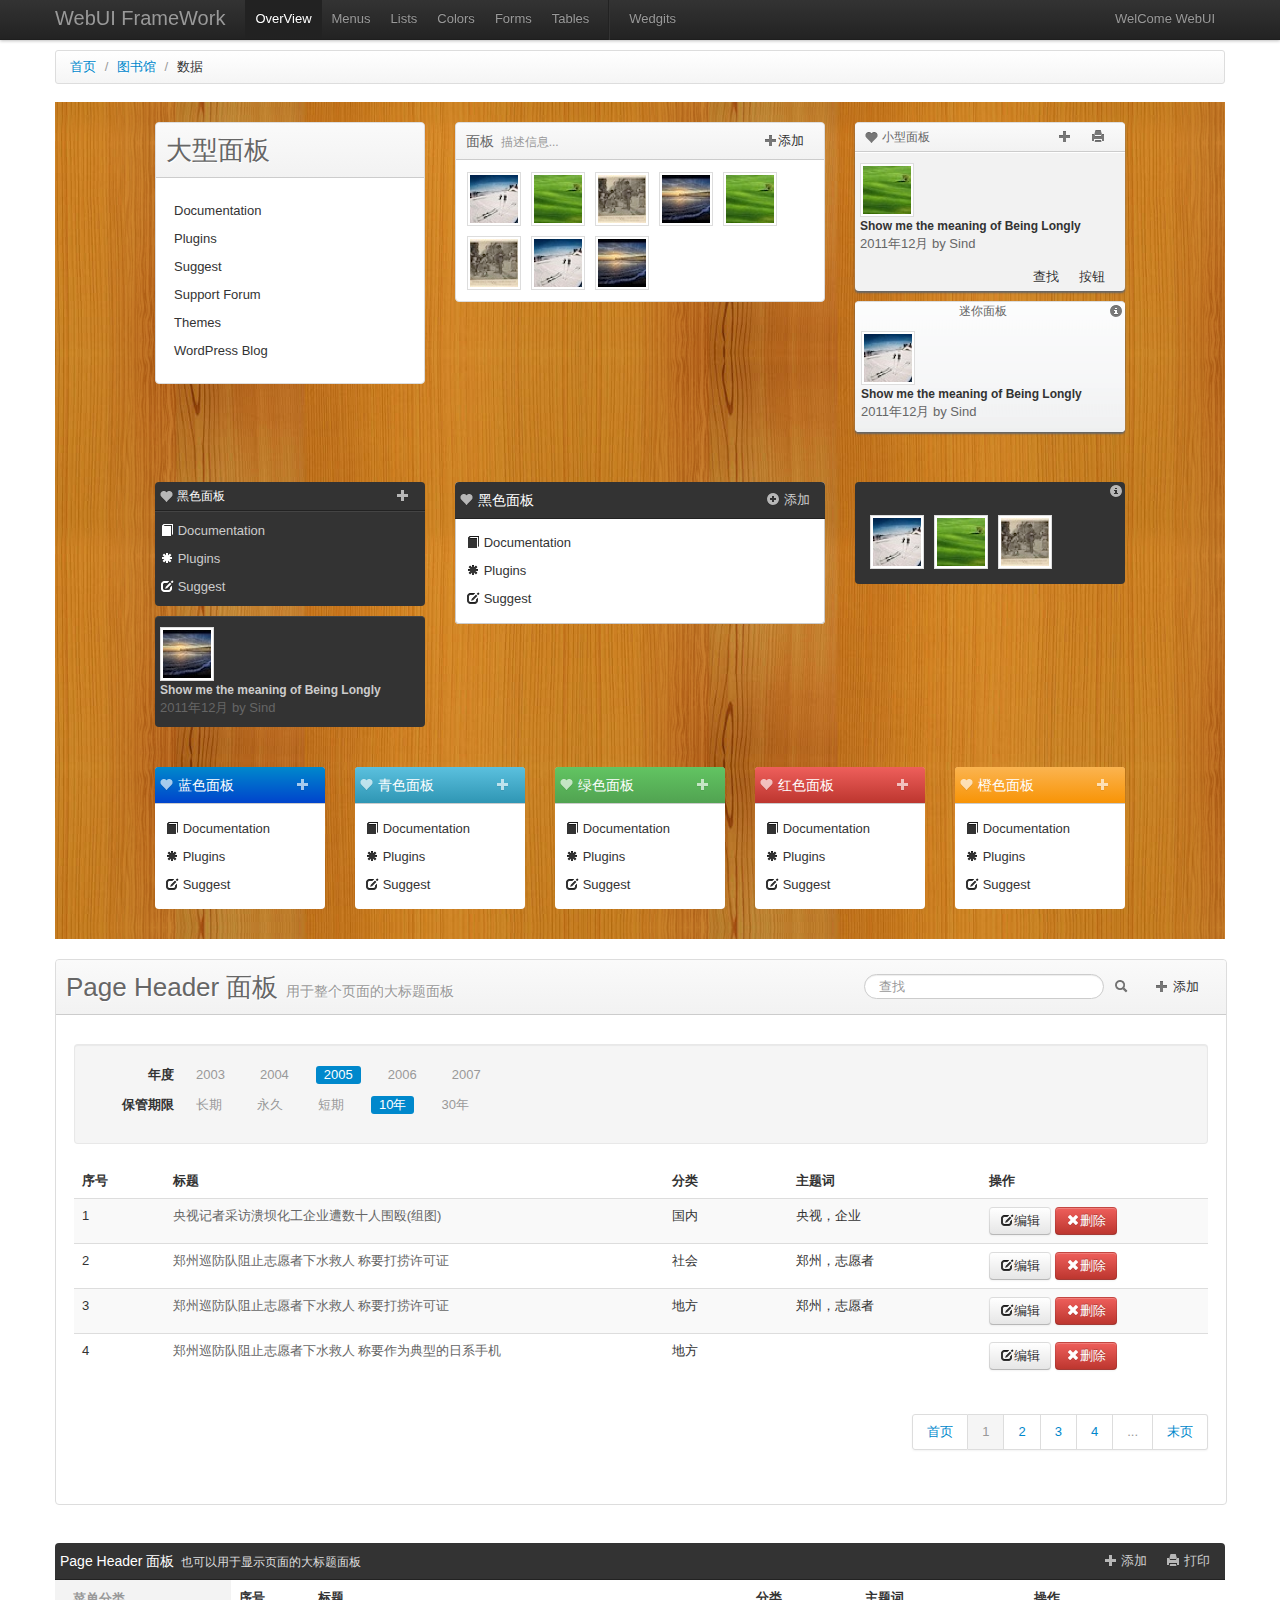
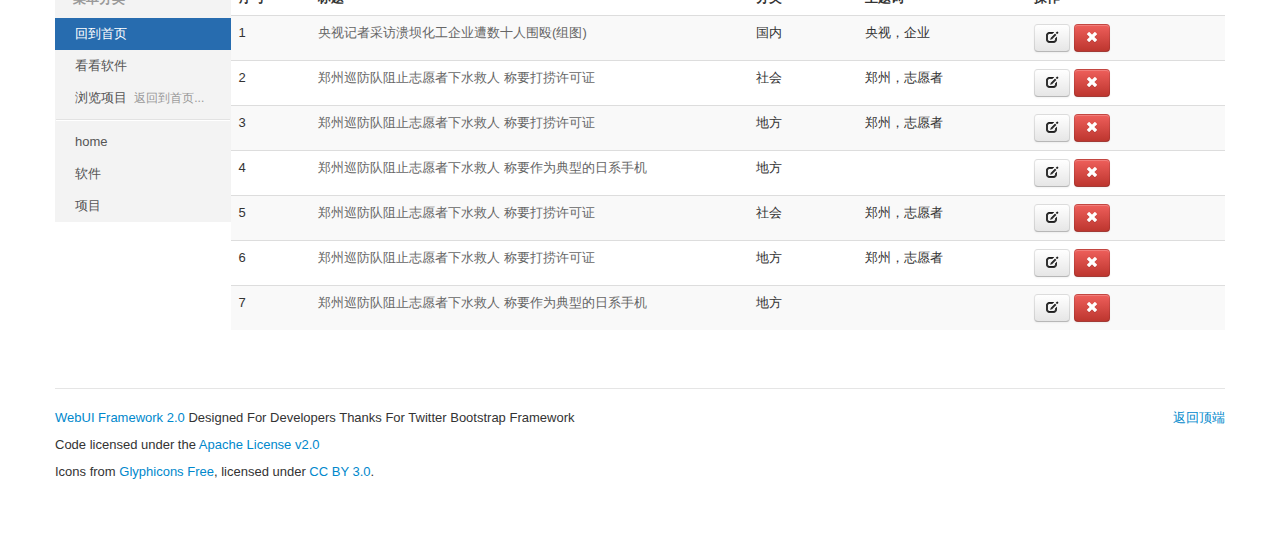
<file: Mem.Admin.UI/2.0/containers.html>
<!DOCTYPE HTML>
<html>
<head>
<meta charset="UTF-8">
<title>Containers WebUI 2.0</title>

<!--[if lt IE 9]>
      <script src="js/html5.js"></script>
    <![endif]-->



<link href="css/bootstrap.css" rel="stylesheet" type="text/css">
<link href="css/bootstrap-responsive.css" rel="stylesheet" type="text/css">
<link href="css/prettify.css" rel="stylesheet" type="text/css">


<link href="css/webui.css" rel="stylesheet" type="text/css">



</head>

<body style="padding-top:50px;"  >
	<div class="navbar navbar-fixed-top">
      <div class="navbar-inner">
        <div class="container">
          <a class="btn btn-navbar" data-toggle="collapse" data-target=".nav-collapse">
            <span class="icon-bar"></span>
            <span class="icon-bar"></span>
            <span class="icon-bar"></span>
          </a>
          
          <a class="brand" href="http://code.google.com/webui-framework">WebUI FrameWork</a>
          <div class="nav-collapse">
            <ul class="nav">
              <li class="active"><a href="index.html">OverView</a></li>
              <li><a href="menus.html">Menus</a></li>
              <li><a href="lists.html">Lists</a></li>
              <li><a href="colors.html">Colors</a></li>
              <li><a href="forms.html">Forms</a></li>
              <li><a href="buttons.html">Tables</a></li>
              <li class="divider-vertical"></li>
              <li><a href="wedgits.html">Wedgits</a></li>
              
            </ul>
            <ul class="nav pull-right">
            	<li><a href="#">WelCome WebUI</a></li>
            </ul>
          </div>
        </div>
      </div>
    </div>
    
    
  <div class="container" > 
  	  <section class="row" id="breadcrumbMain">
      		<div class="span12">
                <ul class="breadcrumb">
                  <li>
                    <a href="#">首页</a> <span class="divider">/</span>
                  </li>
                  <li>
                    <a href="#">图书馆</a> <span class="divider">/</span>
                  </li>
                  <li class="active">
                    <a href="#">数据</a>
                  </li>
                </ul>
        	</div>
       </section>
       
      <section id="normalPanels" class=" bg-wood margin20-b">
     	 <div class="row pad20-tb ">
        	<div class="span3 offset1">	
                <div class="panel panel-large panel-bordered">
                	<header><h2> 大型面板</h2></header>
                    <div class="pcontent">
                    	<ul class="vlist">
                            <li><a href="#">Documentation</a></li>
                            <li><a href="#">Plugins</a></li>
                            <li><a href="#">Suggest</a></li>
                            <li><a href="#">Support Forum</a></li>
                            <li><a href="#">Themes</a></li>
                            <li><a href="#">WordPress Blog</a></li>
                        </ul>
                    </div>
                    
                </div>
            </div>
            
            <div class="span4">	
                <div class="panel panel-bordered">
                	<header>
                    	<a href="#" class="btn btn-alpha pull-right"><i class="icon-plus"></i>添加</a>
                        <h2>面板<small> &nbsp;描述信息...</small></h2>
                    	
                    </header>
                    <div class="pcontent">
                    	<ul class="list">
                            <li><a href="#" class="thumb"><img src="img/demo/thumb1-small.jpg"/></a></li>
                            <li><a href="#" class="thumb"><img src="img/demo/thumb5-small.jpg"/></a></li>
                            <li><a href="#" class="thumb"><img src="img/demo/thumb3-small.jpg"/></a></li>
                            <li><a href="#" class="thumb"><img src="img/demo/thumb4-small.jpg"/></a></li>
                            <li><a href="#" class="thumb"><img src="img/demo/thumb5-small.jpg"/></a></li>
                            <li><a href="#" class="thumb"><img src="img/demo/thumb3-small.jpg"/></a></li>
                            <li><a href="#" class="thumb"><img src="img/demo/thumb1-small.jpg"/></a></li>
                            <li><a href="#" class="thumb"><img src="img/demo/thumb4-small.jpg"/></a></li>
                        </ul>
                        <div class="clearfix"></div>
                    </div>
                    
                </div>
            </div>
            
            <div class="span3">	
                <div class="panel panel-small panel-bordered shadowed-large margin10-b bg-gray">
                	<header>
                    
                    	<div class="pull-right btn-group"> 
                            <a href="#" class="btn btn-alpha"><i class="icon-plus"></i></a>
                            <a href="#" class="btn btn-alpha"><i class="icon-print"></i></a>
                        </div>
                    	<h2><i class="icon-heart"></i> 小型面板</h2>
                    
                    </header>
                    <div class="pcontent ">
                    	<ul class="vlist">
                            <li>
                                <a href="#" class="thumb"><img src="img/demo/thumb5-small.jpg" /></a> 
                                <div class="text">
                                    <h5><a href="#">Show me the meaning of Being Longly</a> </h5>
                                    <p>2011年12月 by Sind</p>
                                </div>
                               <div class="clearfix"></div>
                            </li>
                        </ul>
                    </div>
                    <footer>
                    	<a href="#" class="btn btn-alpha pull-right">按钮</a><a href="#" class="btn btn-alpha pull-right">查找</a>
                    </footer>
                </div>
                
                <div class="panel panel-mini shadowed-large  panel-bordered  margin10-b bg-silver">
	                	 <header>
	                    	<i class="icon-info-sign pull-right"></i>
	                    	<h2>迷你面板</h2>		                    
	                     </header>
	                    <div class="pcontent">
	                    	<ul class="vlist ">
                            <li>
                                <a href="#" class="thumb"><img src="img/demo/thumb1-small.jpg" /></a> 
                                <div class="text">
                                    <h5><a href="#">Show me the meaning of Being Longly</a> </h5>
                                    <p>2011年12月 by Sind</p>
                                </div>
                               <div class="clearfix"></div>
                            </li>
                        </ul>
	                    </div>	
                 </div>
                
                
            </div>
            
            
        
        
        
        </div>
        
        <div class="row pad20-tb">
        	<div class="span3 offset1">	
                <div class="panel panel-darker panel-small  margin10-b">
                	<header>
                    	<a href="#" class="btn btn-alpha pull-right"><i class="icon-plus icon-white"></i></a>
                        <h2><i class="icon-heart icon-white"></i> 黑色面板</h2>
                    </header>
                    <div class="pcontent bg-black">
                    	<ul class="vlist vlist-white" >
                            <li><i  class="icon-book icon-white"></i> <a href="#">Documentation</a></li>
                            <li><i  class="icon-asterisk icon-white"></i> <a href="#">Plugins</a></li>
                            <li><i  class="icon-edit icon-white"></i> <a href="#">Suggest</a></li>
                        </ul>
                    </div>
                    
                </div>
                <div class="panel panel-darker panel-small">
                	
                    <div class="pcontent bg-black rounded">
                    	<ul class="vlist vlist-white">
                            <li>
                                <a href="#" class="thumb"><img src="img/demo/thumb4-small.jpg" /></a> 
                                <div class="text">
                                    <h5><a href="#">Show me the meaning of Being Longly</a> </h5>
                                    <p>2011年12月 by Sind</p>
                                </div>
                               <div class="clearfix"></div>
                            </li>
                        </ul>
                    </div>
                    
                </div>
            </div>
            
             <div class="span4">
        			<div class="panel panel-darker panel-bordered  margin10-b">
	                	<header>
	                    	<a href="#" class="btn btn-alpha pull-right"><i class="icon-plus-sign icon-white"></i> 添加</a>
	                        <h2><i class="icon-heart icon-white"></i> 黑色面板</h2>
	                    </header>
	                    <div class="pcontent">
	                    	<ul class="vlist" >
	                            <li><i  class="icon-book "></i> <a href="#">Documentation</a></li>
	                            <li><i  class="icon-asterisk "></i> <a href="#">Plugins</a></li>
	                            <li><i  class="icon-edit "></i> <a href="#">Suggest</a></li>
	                        </ul>
	                    </div>	
                    
                	</div>
       		 </div>
       		 
       		 <div class="span3">
        		<div class="panel panel-mini panel-darker ">
                	<header>
	                    	<i class="icon-info-sign icon-white pull-right"></i>                    
	                </header>
                    <div class="pcontent bg-black">
                    	<ul class="list">
                            <li><a href="#" class="thumb"><img src="img/demo/thumb1-small.jpg"/></a></li>
                            <li><a href="#" class="thumb"><img src="img/demo/thumb5-small.jpg"/></a></li>
                            <li><a href="#" class="thumb"><img src="img/demo/thumb3-small.jpg"/></a></li>
                        </ul>
                         
                    </div>
                    
                </div>
       		 </div>
       		 
       		 
       		 
            
        </div>
        
        <div class="row pad20-tb">
		        	<div class="span2 offset1">
		        		<div class="panel panel-primary panel-bordered  margin10-b">
			                	<header>
			                    	<a href="#" class="btn btn-alpha pull-right"><i class="icon-plus icon-white"></i></a>
			                        <h2><i class="icon-heart icon-white"></i> 蓝色面板</h2>
			                    </header>
			                    <div class="pcontent">
			                    	<ul class="vlist" >
			                            <li><i  class="icon-book "></i> <a href="#">Documentation</a></li>
			                            <li><i  class="icon-asterisk "></i> <a href="#">Plugins</a></li>
			                            <li><i  class="icon-edit "></i> <a href="#">Suggest</a></li>
			                        </ul>
			                    </div>	
		                    
		                	</div>
		        	</div>
		        	
		        	<div class="span2">
		        		<div class="panel panel-info panel-bordered  margin10-b">
			                	<header>
			                    	<a href="#" class="btn btn-alpha pull-right"><i class="icon-plus icon-white"></i></a>
			                        <h2><i class="icon-heart icon-white"></i> 青色面板</h2>
			                    </header>
			                    <div class="pcontent">
			                    	<ul class="vlist" >
			                            <li><i  class="icon-book "></i> <a href="#">Documentation</a></li>
			                            <li><i  class="icon-asterisk "></i> <a href="#">Plugins</a></li>
			                            <li><i  class="icon-edit "></i> <a href="#">Suggest</a></li>
			                        </ul>
			                    </div>	
		                    
		                	</div>
		        	</div>
		        
		        	<div class="span2">
		        		<div class="panel panel-success panel-bordered  margin10-b">
			                	<header>
			                    	<a href="#" class="btn btn-alpha pull-right"><i class="icon-plus icon-white"></i></a>
			                        <h2><i class="icon-heart icon-white"></i> 绿色面板</h2>
			                    </header>
			                    <div class="pcontent">
			                    	<ul class="vlist" >
			                            <li><i  class="icon-book "></i> <a href="#">Documentation</a></li>
			                            <li><i  class="icon-asterisk "></i> <a href="#">Plugins</a></li>
			                            <li><i  class="icon-edit "></i> <a href="#">Suggest</a></li>
			                        </ul>
			                    </div>	
		                    
		                	</div>
		        	</div>
		        	
		        	<div class="span2">
		        		<div class="panel panel-danger panel-bordered  margin10-b">
			                	<header>
			                    	<a href="#" class="btn btn-alpha pull-right"><i class="icon-plus icon-white"></i></a>
			                        <h2><i class="icon-heart icon-white"></i> 红色面板</h2>
			                    </header>
			                    <div class="pcontent">
			                    	<ul class="vlist" >
			                            <li><i  class="icon-book "></i> <a href="#">Documentation</a></li>
			                            <li><i  class="icon-asterisk "></i> <a href="#">Plugins</a></li>
			                            <li><i  class="icon-edit "></i> <a href="#">Suggest</a></li>
			                        </ul>
			                    </div>	
		                    
		                	</div>
		        	</div>
		        	
		        	<div class="span2">
		        		<div class="panel panel-warning panel-bordered  margin10-b">
			                	<header>
			                    	<a href="#" class="btn btn-alpha pull-right"><i class="icon-plus icon-white"></i></a>
			                        <h2><i class="icon-heart icon-white"></i> 橙色面板</h2>
			                    </header>
			                    <div class="pcontent">
			                    	<ul class="vlist" >
			                            <li><i  class="icon-book "></i> <a href="#">Documentation</a></li>
			                            <li><i  class="icon-asterisk "></i> <a href="#">Plugins</a></li>
			                            <li><i  class="icon-edit "></i> <a href="#">Suggest</a></li>
			                        </ul>
			                    </div>	
		                    
		                	</div>
		        	</div>
		</div>
        
       
     
     </section>
         
  	  <section id="pagePanel1" class="row margin20-b">
        	<div class="panel panel-large panel-bordered span12">
            	<header class="margin10-b">
                	
                		<a class="btn btn-alpha pull-right">&nbsp; <i class="icon-plus"></i> 添加 &nbsp;</a>
                    	<a class="btn btn-alpha pull-right"><i class="icon-search"></i></a>
                        <form class="pull-right"><input type="text" class="search-query" placeholder="查找"></form>
                	<h2>Page Header 面板<small>&nbsp; 用于整个页面的大标题面板</small></h2>
                </header>
                <div class="pcontent">
                	<div id="dataFilters" class="well" >
                    	<dl class="list">
                        	<dt>年度</dt>
                            <dd><a href="#">2003</a></dd>
                            <dd><a href="#">2004</a></dd>
                            <dd class="active"><a href="#">2005</a></dd>
                            <dd><a href="#">2006</a></dd>
                            <dd><a href="#">2007</a></dd>

                        </dl>
                        <div class="clearfix"></div>
                        
                        <dl class="list">
                        	<dt>保管期限</dt>
                            <dd><a href="#">长期</a></dd>
                            <dd><a href="#">永久</a></dd>
                            <dd><a href="#">短期</a></dd>
                            <dd class="active"><a href="#">10年</a></dd>
                            <dd><a href="#">30年</a></dd>
                        </dl>
                       
                    </div>
                    
                    <table border="0" cellspacing="0" cellpadding="0" class="table table-striped">
                          <thead>	
                               <tr>
                                 <th width="8%" scope="col">序号&nbsp;</th>
                                 <th width="44%" scope="col">标题&nbsp;</th>
                                 <th width="11%" scope="col">分类&nbsp;</th>
                                 <th width="17%" scope="col">主题词&nbsp;</th>
                                 <th width="20%" scope="col">操作&nbsp;</th>
                             </tr>
                         </thead>
                         <tbody>
                               <tr>
                                 <td>1</td>
                                 <td>
                                   <a href="#">央视记者采访溃坝化工企业遭数十人围殴(组图)</a></li>
                                 </td>
                                 <td>国内</td>
                                 <td>央视，企业</td>
                                 <td>
                                    <a href="#" class="btn"><i class="icon-edit"></i>编辑</a>
                                    <a href="#" class="btn btn-danger"><i class="icon-remove icon-white"></i>删除</a>
                                  </td>
                             </tr>
                               <tr>
                                 <td>2</td>
                                 <td><a href="#">郑州巡防队阻止志愿者下水救人 称要打捞许可证</a></td>
                                 <td>社会</td>
                                 <td>郑州，志愿者</td>
                                 <td>
                                    <a href="#" class="btn"><i class="icon-edit"></i>编辑</a>
                                    <a href="#" class="btn  btn-danger"><i class="icon-remove icon-white"></i>删除</a>
                                 </td>
                             </tr>
                               <tr>
                                 <td>3</td>
                                 <td><a href="#">郑州巡防队阻止志愿者下水救人 称要打捞许可证</a></td>
                                 <td>地方</td>
                                 <td>郑州，志愿者</td>
                                 <td>
                                    <a href="#" class="btn"><i class="icon-edit"></i>编辑</a>
                                     <a href="#" class="btn  btn-danger"><i class="icon-remove icon-white"></i>删除</a>
                                  </td>
                             </tr>
                               <tr>
                                 <td>4</td>
                                 <td><a href="#">郑州巡防队阻止志愿者下水救人 称要作为典型的日系手机</a></td>
                                 <td>地方</td>
                                 <td>&nbsp;</td>
                                 <td>
                                     <a href="#" class="btn"><i class="icon-edit"></i>编辑</a>
                                     <a href="#" class="btn btn-danger"><i class="icon-remove icon-white"></i>删除</a>
                                 </td>
                             </tr>
                         </tbody>
                       </table>
                       
                       <div class="pagination pull-right ">
                          <ul>
                          	<li><a href="#">首页</a></li>
                            
                            <li class="active">
                              <a href="#">1</a>
                            </li>
                            <li><a href="#">2</a></li>
                            <li><a href="#">3</a></li>
                            <li><a href="#">4</a></li>
                            <li class="disabled"><a href="#">...</a></li>
                            <li><a href="#">末页</a></li>
                          </ul>
					</div>
                </div>
                <footer></footer>
            </div>
        </section>
        
      <section id="pagePanel2" class="row margin20-b">
        	
                <div class="panel  panel-bordered panel-darker span12" >
                    <header>
                        <div class="pull-right btn-group"> 
                            <a href="#" class="btn btn-alpha"><i class="icon-plus icon-white"></i> 添加</a>
                            <a href="#" class="btn btn-alpha"><i class="icon-print icon-white"></i> 打印</a>
                        </div>
                        <h2>Page Header 面板<small>&nbsp; 也可以用于显示页面的大标题面板</small></h2>
                    </header>
                    
                    <div class="pbody"> 
                        <aside class="menubar">
                                            <ul class="vmenu"> 
                                                <li class="vmenu-header">菜单分类</li>
                                                <li class="active"><a href="#">回到首页</a></li>
                                                <li> <a href="#">看看软件</a></li>
                                                <li><a href="#">浏览项目&nbsp;&nbsp;<small>返回到首页...</small></a></li>
                                                <li class="divider"></li>
                                                <li><a href="#">home</a></li>
                                                <li><a href="#">软件</a></li>
                                                <li><a href="#">项目</a></li> 
                                            </ul>
                                        
                       </aside>
                       <div class="pcontent">
                       		<table border="0" cellspacing="0" cellpadding="0" class="table table-striped">
                          <thead>	
                               <tr>
                                 <th width="8%" scope="col">序号&nbsp;</th>
                                 <th width="44%" scope="col">标题&nbsp;</th>
                                 <th width="11%" scope="col">分类&nbsp;</th>
                                 <th width="17%" scope="col">主题词&nbsp;</th>
                                 <th width="20%" scope="col">操作&nbsp;</th>
                             </tr>
                         </thead>
                         <tbody>
                               <tr>
                                 <td>1</td>
                                 <td>
                                   <a href="#">央视记者采访溃坝化工企业遭数十人围殴(组图)</a></li>
                                 </td>
                                 <td>国内</td>
                                 <td>央视，企业</td>
                                 <td>
                                    <a href="#" class="btn"><i class="icon-edit"></i></a>
                                    <a href="#" class="btn btn-danger"><i class="icon-remove icon-white"></i></a>
                                  </td>
                             </tr>
                             <tr>
                                 <td>2</td>
                                 <td><a href="#">郑州巡防队阻止志愿者下水救人 称要打捞许可证</a></td>
                                 <td>社会</td>
                                 <td>郑州，志愿者</td>
                                 <td>
                                    <a href="#" class="btn"><i class="icon-edit"></i></a>
                                    <a href="#" class="btn  btn-danger"><i class="icon-remove icon-white"></i></a>
                                 </td>
                             </tr>
                               <tr>
                                 <td>3</td>
                                 <td><a href="#">郑州巡防队阻止志愿者下水救人 称要打捞许可证</a></td>
                                 <td>地方</td>
                                 <td>郑州，志愿者</td>
                                 <td>
                                    <a href="#" class="btn"><i class="icon-edit"></i></a>
                                     <a href="#" class="btn  btn-danger"><i class="icon-remove icon-white"></i></a>
                                  </td>
                             </tr>
                               <tr>
                                 <td>4</td>
                                 <td><a href="#">郑州巡防队阻止志愿者下水救人 称要作为典型的日系手机</a></td>
                                 <td>地方</td>
                                 <td>&nbsp;</td>
                                 <td>
                                     <a href="#" class="btn"><i class="icon-edit"></i></a>
                                     <a href="#" class="btn btn-danger"><i class="icon-remove icon-white"></i></a>
                                 </td>
                             </tr>
                             <tr>
                                 <td>5</td>
                                 <td><a href="#">郑州巡防队阻止志愿者下水救人 称要打捞许可证</a></td>
                                 <td>社会</td>
                                 <td>郑州，志愿者</td>
                                 <td>
                                    <a href="#" class="btn"><i class="icon-edit"></i></a>
                                    <a href="#" class="btn  btn-danger"><i class="icon-remove icon-white"></i></a>
                                 </td>
                             </tr>
                               <tr>
                                 <td>6</td>
                                 <td><a href="#">郑州巡防队阻止志愿者下水救人 称要打捞许可证</a></td>
                                 <td>地方</td>
                                 <td>郑州，志愿者</td>
                                 <td>
                                    <a href="#" class="btn"><i class="icon-edit"></i></a>
                                     <a href="#" class="btn  btn-danger"><i class="icon-remove icon-white"></i></a>
                                  </td>
                             </tr>
                               <tr>
                                 <td>7</td>
                                 <td><a href="#">郑州巡防队阻止志愿者下水救人 称要作为典型的日系手机</a></td>
                                 <td>地方</td>
                                 <td>&nbsp;</td>
                                 <td>
                                     <a href="#" class="btn"><i class="icon-edit"></i></a>
                                     <a href="#" class="btn btn-danger"><i class="icon-remove icon-white"></i></a>
                                 </td>
                             </tr>
                         </tbody>
                       </table>
                       </div> 
                    </div>
                     
                   
                </div>
            
        </section>
 		
        
    
     

    <footer style="margin:40px 0 50px 0;padding:20px 0;border-top:1px solid #e5e5e5;">
    	<p class="pull-right"><a href="#">返回顶端</a></p>
        <p><a href="http://code.google.com/webui-framework">WebUI Framework 2.0</a> Designed For Developers Thanks For Twitter Bootstrap Framework </p>
        <p>Code licensed under the <a href="http://www.apache.org/licenses/LICENSE-2.0" target="_blank">Apache License v2.0</a></p>
        <p>Icons from <a href="http://glyphicons.com">Glyphicons Free</a>, licensed under <a href="http://creativecommons.org/licenses/by/3.0/">CC BY 3.0</a>.</p>
    </footer>
    
    
  </div>   
    <script type="text/javascript" src="js/jquery.js"></script>
    <script type="text/javascript" src="js/bootstrap.js"></script>
    <script type="text/javascript" src="js/prettify.js"></script>

    
    <script type="text/javascript">
    	
		$(function(){
			prettyPrint();
		});
    
    </script>
    
</body>
</html>
</file>
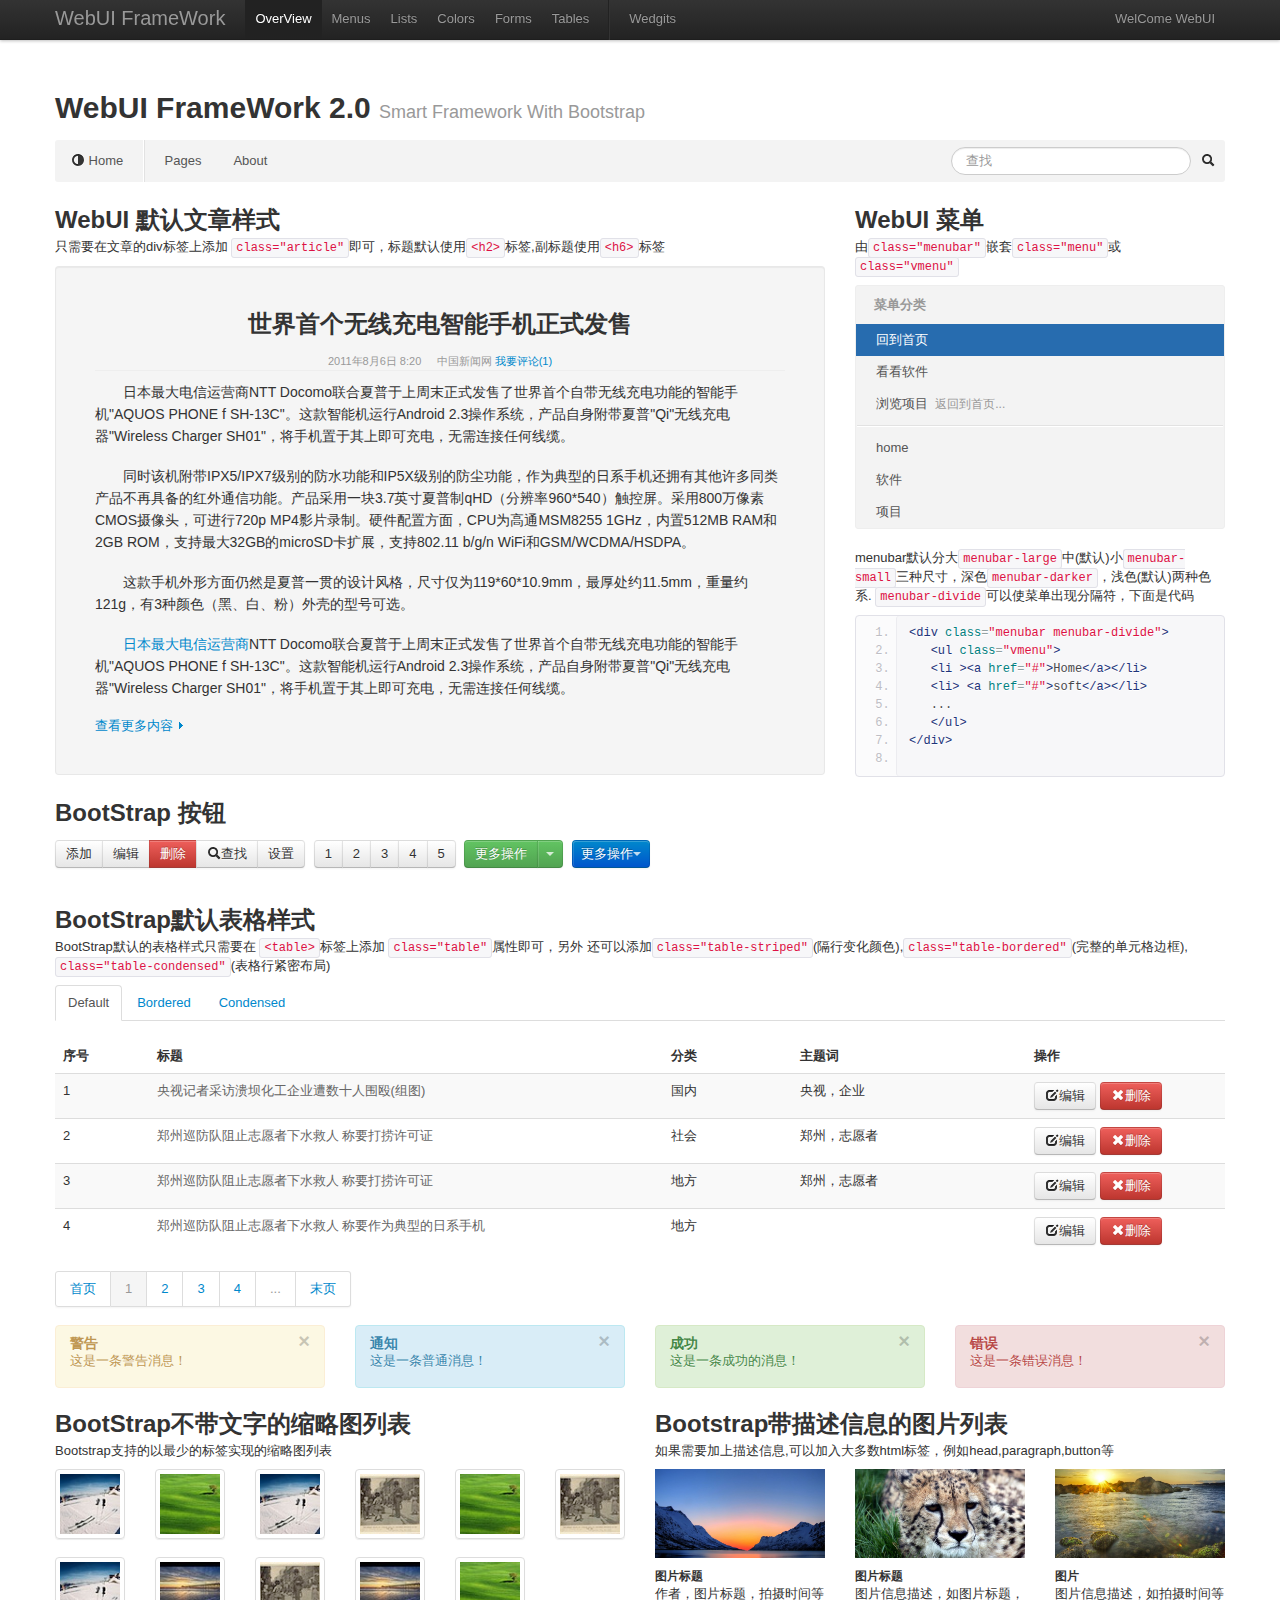
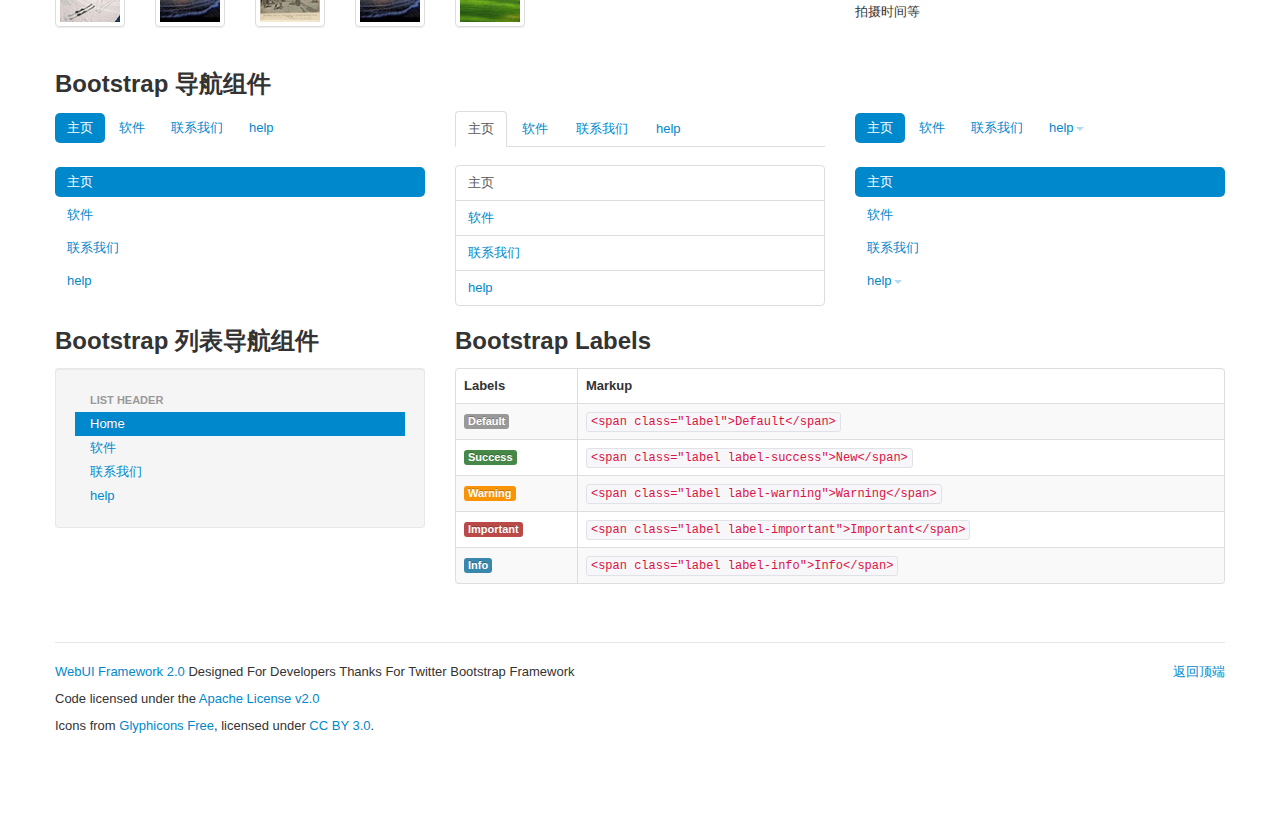
<file: Mem.Admin.UI/2.0/example.html>
<!DOCTYPE HTML>
<html>
<head>
<meta charset="UTF-8">
<title>Examples WebUI 2.0</title>

<!--[if lt IE 9]>
      <script src="js/html5.js"></script>
    <![endif]-->


<link href="css/bootstrap.css" rel="stylesheet" type="text/css">
<link href="css/bootstrap-responsive.css" rel="stylesheet" type="text/css">
<link href="css/prettify.css" rel="stylesheet" type="text/css">

<link href="css/webui.css" rel="stylesheet" type="text/css">
</head>

<body style="padding-top:90px;">
	<div class="navbar navbar-fixed-top">
      <div class="navbar-inner">
        <div class="container">
          <a class="btn btn-navbar" data-toggle="collapse" data-target=".nav-collapse">
            <span class="icon-bar"></span>
            <span class="icon-bar"></span>
            <span class="icon-bar"></span>
          </a>
          <a class="brand" href="http://code.google.com/webui-framework">WebUI FrameWork</a>
          <div class="nav-collapse">
            <ul class="nav">
              <li class="active"><a href="index.html">OverView</a></li>
              <li><a href="menus.html">Menus</a></li>
              <li><a href="lists.html">Lists</a></li>
              <li><a href="colors.html">Colors</a></li>
              <li><a href="forms.html">Forms</a></li>
              <li><a href="buttons.html">Tables</a></li>
              <li class="divider-vertical"></li>
              <li><a href="wedgits.html">Wedgits</a></li>
              
            </ul>
            <ul class="nav pull-right">
            	<li><a href="#">WelCome WebUI</a></li>
            </ul>
          </div>
        </div>
      </div>
    </div>
    
    
  <div class="container" >  
    <header class="margin20-b">
    	<h1>WebUI FrameWork 2.0 <small>Smart Framework With Bootstrap</small></h1>
        <div class="menubar menubar-large  margin10-t">
        	<div class="container">	
                <ul class="menu pull-left">
                    <li><a href="#"><i class="icon-adjust"></i>&nbsp;Home&nbsp;</a></li>
                    <li class="divider-vertical"></li>
                    <li><a href="#">&nbsp;Pages</a></li>
                    <li><a href="#">About</a></li>
                    
                </ul>
                
                
				
                
            	<btn><a href="#" class="btn btn-alpha pull-right"><i class="icon-search"></i></a></li>
           		 
                 <form class="menubar-search pull-right"><input type="text" class="search-query" placeholder="查找"></form>           
            
            </div>
            
        </div>
        
    </header>
    
    <section>
    	<div class="row">
        	<div class="span8">
            	<h2>WebUI 默认文章样式</h2>
                <p>只需要在文章的div标签上添加 <code>class="article"</code>即可，标题默认使用<code>&lt;h2&gt;</code>标签,副标题使用<code>&lt;h6&gt;</code>标签</p>
            	<article  class="font14 well">
                 	 <div class="article">
                        
                 		<h2>世界首个无线充电智能手机正式发售</h2>
                        <h6>2011年8月6日 8:20  &nbsp;&nbsp;&nbsp;&nbsp;中国新闻网 <a href="#" class="blue">我要评论(1)</a></h6>
                        <p>日本最大电信运营商NTT Docomo联合夏普于上周末正式发售了世界首个自带无线充电功能的智能手机&quot;AQUOS PHONE f SH-13C&quot;。这款智能机运行Android 2.3操作系统，产品自身附带夏普&quot;Qi&quot;无线充电器&quot;Wireless Charger SH01&quot;，将手机置于其上即可充电，无需连接任何线缆。</p>
                        <p> 同时该机附带IPX5/IPX7级别的防水功能和IP5X级别的防尘功能，作为典型的日系手机还拥有其他许多同类产品不再具备的红外通信功能。产品采用一块3.7英寸夏普制qHD（分辨率960*540）触控屏。采用800万像素CMOS摄像头，可进行720p MP4影片录制。硬件配置方面，CPU为高通MSM8255 1GHz，内置512MB RAM和2GB ROM，支持最大32GB的microSD卡扩展，支持802.11 b/g/n WiFi和GSM/WCDMA/HSDPA。</p>
                        <p> 这款手机外形方面仍然是夏普一贯的设计风格，尺寸仅为119*60*10.9mm，最厚处约11.5mm，重量约121g，有3种颜色（黑、白、粉）外壳的型号可选。 </p>
                        <p><a href="#">日本最大电信运营商</a>NTT Docomo联合夏普于上周末正式发售了世界首个自带无线充电功能的智能手机&quot;AQUOS PHONE f SH-13C&quot;。这款智能机运行Android 2.3操作系统，产品自身附带夏普&quot;Qi&quot;无线充电器&quot;Wireless Charger SH01&quot;，将手机置于其上即可充电，无需连接任何线缆。</p>
                         <span class="more"><a href="#">查看更多内容</a></span>
                 	</div>
          		</article>
            
            </div>
            <div class="span4">
            	<h2>WebUI 菜单</h2>
                <p>由<code>class="menubar"</code>嵌套<code>class="menu"</code>或<code>class="vmenu"</code> </p>
                <div class="menubar  menubar-borderd margin20-b "> 
                 <ul class="vmenu"> 
                    <li class="vmenu-header">菜单分类</li>
                    <li class="active"><a href="#">回到首页</a></li>
                    <li> <a href="#">看看软件</a></li>
                    <li><a href="#">浏览项目&nbsp;&nbsp;<small>返回到首页...</small></a></li><!-- 在small标签前加入br标签可以使描述信息换行-->
                    <li class="divider"></li>
                    <li><a href="#">home</a></li>
                    <li><a href="#">软件</a></li>
                    <li><a href="#">项目</a></li>
                   
                </ul>
                
                </div>
                
                <p>menubar默认分大<code>menubar-large</code>中(默认)小<code>menubar-small</code>三种尺寸，深色<code>menubar-darker</code>，浅色(默认)两种色系.
                	<code>menubar-divide</code>可以使菜单出现分隔符，下面是代码
                </p>
                
                <pre class="prettyprint linenums">
&lt;div class=&quot;menubar menubar-divide&quot;&gt;         
   &lt;ul class=&quot;vmenu&quot;&gt;         
   &lt;li &gt;&lt;a href=&quot;#&quot;&gt;Home&lt;/a&gt;&lt;/li&gt;
   &lt;li&gt; &lt;a href=&quot;#&quot;&gt;soft&lt;/a&gt;&lt;/li&gt;
   ...        
   &lt;/ul&gt;
&lt;/div&gt;
                </pre>
           		
                
                <!--<div class="margin10-b">
                	<h3>新闻速递</h3>
                    <ul class="vlist">
                                <li><a href="#" class="blue">央视记者采访溃业遭数殴(组图)</a></li>
                                <li><a href="#">郑州巡防队阻止志愿者下水救人 称要打证,巡防队</a></li>
                                <li><a href="#">郑州巡防队阻止志愿者下水救人 捞许 水救人 可证</a></li>
                                <li><a href="#">央视记者采访溃坝化工企业遭数十殴(组图)</a></li>
                               
                    </ul>
                </div>
                -->
            </div>
        </div>
        
        
            	<div class="row margin20-b">
        	
        	<div class="span8">
            <h2>BootStrap 按钮</h2>
            	<div class="btn-toolbar">
                    <div class="btn-group">
                        <a class="btn" href="#">添加</a>
                        <a class="btn" href="#">编辑</a>
                        <a class="btn btn-danger"  href="#">删除</a>
                        <a class="btn" href="#"><i class="icon-search"></i>查找</a>
                        <a class="btn" href="#">设置</a>
                    </div>
                    
                    <div class="btn-group">
                        <a class="btn" href="#">1</a>
                        <a class="btn" href="#">2</a>
                        <a class="btn"  href="#">3</a>
                        <a class="btn" href="#">4</a>
                        <a class="btn" href="#">5</a>
                    </div>
                    
                    <div class="btn-group">
                   		<a class="btn btn-success" href="#">更多操作</a>  
                        <a class="btn btn-success  dropdown-toggle" data-toggle="dropdown" href="#"><span class="caret"></span></a>
                        <ul class="dropdown-menu">
  							<li><a href="#">批量更新</a></li>	
                            <li><a href="#">批量删除</a></li>	
                            
                            <li><a href="#">分类管理</a></li>	
  						</ul>
                    </div>
                    
                    <div class="btn-group">
                   		 
                        <a class="btn btn-primary  dropdown-toggle" data-toggle="dropdown" href="#">更多操作<span class="caret"></span></a>
                        <ul class="dropdown-menu">
  							<li><a href="#">批量更新</a></li>	
                            <li><a href="#">批量删除</a></li>	
                            <li><a href="#">分类管理</a></li>
                            <li class="divider"></li>	
                            <li><a href="#">高级设置</a></li>
  						</ul>
                    </div>
                </div>
            </div>
            <div class="span4"></div>
        </div>
        
        
        <div>
        	<h2>BootStrap默认表格样式</h2>
        	<p>BootStrap默认的表格样式只需要在 <code>&lt;table&gt;</code>标签上添加 <code>class="table"</code>属性即可，另外
            	还可以添加<code>class="table-striped"</code>(隔行变化颜色),<code>class="table-bordered"</code>(完整的单元格边框),
                <code>class="table-condensed"</code>(表格行紧密布局)
                            </p>
                            
                            
            <ul class=" nav nav-tabs"  id="myTab">
            	<li class="active"><a href="#defaultTable" data-toggle="tab">Default</a></li>
  				<li><a href="#borderedTable" data-toggle="tab">Bordered</a></li>
  				<li><a href="#condensed" data-toggle="tab">Condensed</a></li>
            </ul>  
            <div class="tab-content">
            	<div class="tab-pane active" id="defaultTable">
                      <table border="0" cellspacing="0" cellpadding="0" class="table table-striped">
                          <thead >	
                               <tr>
                                 <th width="8%" scope="col">序号&nbsp;</th>
                                 <th width="44%" scope="col">标题&nbsp;</th>
                                 <th width="11%" scope="col">分类&nbsp;</th>
                                 <th width="20%" scope="col">主题词&nbsp;</th>
                                 <th width="17%" scope="col">操作&nbsp;</th>
                             </tr>
                         </thead>
                         <tbody>
                               <tr>
                                 <td>1</td>
                                 <td>
                                   <a href="#">央视记者采访溃坝化工企业遭数十人围殴(组图)</a></li>
                                 </td>
                                 <td>国内</td>
                                 <td>央视，企业</td>
                                 <td>
                                    <a href="#" class="btn"><i class="icon-edit"></i>编辑</a>
                                    <a href="#" class="btn btn-danger"><i class="icon-remove icon-white"></i>删除</a>
                                  </td>
                             </tr>
                               <tr>
                                 <td>2</td>
                                 <td><a href="#">郑州巡防队阻止志愿者下水救人 称要打捞许可证</a></td>
                                 <td>社会</td>
                                 <td>郑州，志愿者</td>
                                 <td>
                                    <a href="#" class="btn"><i class="icon-edit"></i>编辑</a>
                                    <a href="#" class="btn  btn-danger"><i class="icon-remove icon-white"></i>删除</a>
                                 </td>
                             </tr>
                               <tr>
                                 <td>3</td>
                                 <td><a href="#">郑州巡防队阻止志愿者下水救人 称要打捞许可证</a></td>
                                 <td>地方</td>
                                 <td>郑州，志愿者</td>
                                 <td>
                                    <a href="#" class="btn"><i class="icon-edit"></i>编辑</a>
                                     <a href="#" class="btn  btn-danger"><i class="icon-remove icon-white"></i>删除</a>
                                  </td>
                             </tr>
                               <tr>
                                 <td>4</td>
                                 <td><a href="#">郑州巡防队阻止志愿者下水救人 称要作为典型的日系手机</a></td>
                                 <td>地方</td>
                                 <td>&nbsp;</td>
                                 <td>
                                     <a href="#" class="btn"><i class="icon-edit"></i>编辑</a>
                                     <a href="#" class="btn btn-danger"><i class="icon-remove icon-white"></i>删除</a>
                                 </td>
                             </tr>
                         </tbody>
                       </table>
                       <div class="pagination">
                          <ul>
                          	<li><a href="#">首页</a></li>
                            
                            <li class="active">
                              <a href="#">1</a>
                            </li>
                            <li><a href="#">2</a></li>
                            <li><a href="#">3</a></li>
                            <li><a href="#">4</a></li>
                            <li class="disabled"><a href="#">...</a></li>
                            
                            <li><a href="#">末页</a></li>
                          </ul>
					</div>
                </div>
                <div class="tab-pane" id="borderedTable">
               		 <table border="0" cellspacing="0" cellpadding="0" class="table table-bordered ">
                          <thead>	
                               <tr>
                                 <th width="8%" scope="col">序号&nbsp;</th>
                                 <th width="44%" scope="col">标题&nbsp;</th>
                                 <th width="11%" scope="col">分类&nbsp;</th>
                                 <th width="20%" scope="col">主题词&nbsp;</th>
                                 <th width="17%" scope="col">操作&nbsp;</th>
                             </tr>
                         </thead>
                         <tbody>
                               <tr>
                                 <td>1</td>
                                 <td>
                                   <a href="#">央视记者采访溃坝化工企业遭数十人围殴(组图)</a></li>
                                 </td>
                                 <td>国内</td>
                                 <td>央视，企业</td>
                                 <td>
                                    <a href="#" class="btn">编辑</a>
                                    <a href="#" class="btn btn-danger">删除</a>
                                  </td>
                             </tr>
                               <tr>
                                 <td>2</td>
                                 <td><a href="#">郑州巡防队阻止志愿者下水救人 称要打捞许可证</a></td>
                                 <td>社会</td>
                                 <td>郑州，志愿者</td>
                                 <td>
                                    <a href="#" class="btn">编辑</a>
                                    <a href="#" class="btn  btn-danger">删除</a>
                                 </td>
                             </tr>
                               <tr>
                                 <td>3</td>
                                 <td><a href="#">郑州巡防队阻止志愿者下水救人 称要打捞许可证</a></td>
                                 <td>地方</td>
                                 <td>郑州，志愿者</td>
                                 <td>
                                    <a href="#" class="btn">编辑</a>
                                     <a href="#" class="btn  btn-danger">删除</a>
                                  </td>
                             </tr>
                             
                         </tbody>
                       </table>
                
                </div>
                <div class="tab-pane" id="condensed">
                	<table border="0" cellspacing="0" cellpadding="0" class="table table-condensed">
                          <thead>	
                               <tr>
                                 <th width="8%" scope="col">序号&nbsp;</th>
                                 <th width="44%" scope="col">标题&nbsp;</th>
                                 <th width="11%" scope="col">分类&nbsp;</th>
                                 <th width="20%" scope="col">主题词&nbsp;</th>
                                 <th width="17%" scope="col">操作&nbsp;</th>
                             </tr>
                         </thead>
                         <tbody>
                               <tr>
                                 <td>1</td>
                                 <td>
                                   <a href="#">央视记者采访溃坝化工企业遭数十人围殴(组图)</a></li>
                                 </td>
                                 <td>国内</td>
                                 <td>央视，企业</td>
                                 <td>
                                    <a href="#" class="btn">编辑</a>
                                    <a href="#" class="btn btn-danger">删除</a>
                                  </td>
                             </tr>
                               <tr>
                                 <td>2</td>
                                 <td><a href="#">郑州巡防队阻止志愿者下水救人 称要打捞许可证</a></td>
                                 <td>社会</td>
                                 <td>郑州，志愿者</td>
                                 <td>
                                    <a href="#" class="btn">编辑</a>
                                    <a href="#" class="btn  btn-danger">删除</a>
                                 </td>
                             </tr>
                               <tr>
                                 <td>3</td>
                                 <td><a href="#">郑州巡防队阻止志愿者下水救人 称要打捞许可证</a></td>
                                 <td>地方</td>
                                 <td>郑州，志愿者</td>
                                 <td>
                                    <a href="#" class="btn">编辑</a>
                                     <a href="#" class="btn  btn-danger">删除</a>
                                  </td>
                             </tr>
                               
                         </tbody>
                       </table>
                
                </div>
            </div>              
       
         
       </div>
        
        
    </section>
    
    <section>
		<div class="row">
        	<div class="span3">
            	<div class="alert">
                	<a class="close">×</a>
                    <h4 class="alert-heading">警告</h4>
                	<p>这是一条警告消息！</p>
                </div>
            </div>
            <div class="span3">
            	<div class="alert alert-info">
                	<a class="close">×</a>
                    <h4 class="alert-heading">通知</h4>
                	<p>这是一条普通消息！</p>
                </div>
            </div>
            <div class="span3">
            	<div class="alert alert-success">
                	<a class="close">×</a>
                    <h4 class="alert-heading">成功</h4>
                	<p>这是一条成功的消息！</p>
                </div>
            </div>
            <div class="span3">
            	<div class="alert alert-error">
                	<a class="close">×</a>
                    <h4 class="alert-heading">错误</h4>
                	<p>这是一条错误消息！</p>
                </div>
            </div>
        </div>
    
    
    	<div class="row">
        	<div class="span6">
            	<h2>BootStrap不带文字的缩略图列表</h2>
                <p>Bootstrap支持的以最少的标签实现的缩略图列表</p>
            	<ul class="thumbnails">
  					<li class="span1">
    					<a href="#" class="thumbnail"><img src="img/demo/thumb1.jpg" alt=""></a>
  					</li>
                    <li class="span1">
    					<a href="#" class="thumbnail"><img src="img/demo/thumb5.jpg" alt=""></a>
  					</li>
                    <li class="span1">
    					<a href="#" class="thumbnail"><img src="img/demo/thumb1.jpg" alt=""></a>
  					</li>
                    
                    <li class="span1">
    					<a href="#" class="thumbnail"><img src="img/demo/thumb3.jpg" alt=""></a>
  					</li>
                    <li class="span1">
    					<a href="#" class="thumbnail"><img src="img/demo/thumb5.jpg"  alt=""></a>
  					</li>
                    <li class="span1">
    					<a href="#" class="thumbnail"><img src="img/demo/thumb3.jpg" alt=""></a>
  					</li>
                    <li class="span1">
    					<a href="#" class="thumbnail"><img src="img/demo/thumb1.jpg" alt=""></a>
  					</li>
                    <li class="span1">
    					<a href="#" class="thumbnail"><img src="img/demo/thumb4.jpg" alt=""></a>
  					</li>
                    
                    <li class="span1">
    					<a href="#" class="thumbnail"><img src="img/demo/thumb3.jpg" alt=""></a>
  					</li>
                    <li class="span1">
    					<a href="#" class="thumbnail"><img src="img/demo/thumb4.jpg" alt=""></a>
  					</li>
                    <li class="span1">
    					<a href="#" class="thumbnail"><img src="img/demo/thumb5.jpg" alt=""></a>
  					</li>
				</ul>
            </div>
            
            <div class="span6">
            	<h2>Bootstrap带描述信息的图片列表</h2>
                <p>如果需要加上描述信息,可以加入大多数html标签，例如head,paragraph,button等</p>
            	<ul class="thumbnails  thumbnails-alpha">
  					<li class="span2">
    					<div class="thumbnail">
                        	<img src="img/demo/thumb1-m.jpg" alt="">
                            <div class="caption">
                        		<h5>图片标题</h5>
                           		<p>作者，图片标题，拍摄时间等</p>
                            </div>   
                        </div>
  					</li>
                    <li class="span2">
    					<div class="thumbnail">
                        	<img src="img/demo/thumb2-m.jpg" alt="">
                            <div class="caption">
                        		<h5>图片标题</h5>
                            	<p>图片信息描述，如图片标题，拍摄时间等</p>
                            </div>
                        </div>
  					</li>
                    <li class="span2">
    					<div class="thumbnail">
                        	<img src="img/demo/thumb3-m.jpg" alt="">
                            <div class="caption">
                        		<h5>图片</h5>
                            	<p>图片信息描述，如拍摄时间等</p>
                            </div>
                        </div>
  					</li>
				</ul>
            </div>
        </div>
        
        
    
    </section>
    
    <section>
    	<h2>Bootstrap 导航组件</h2>
        <p></p>
    	<div class="row">
        	<div class="span4">
            	<ul class="nav nav-pills">
                    	<li class="active"><a href="#">主页</a></li>
                        <li><a href="#">软件</a></li>
                        <li><a href="#">联系我们</a></li>
                         <li><a href="#">help</a></li>
                 </ul>
                
            </div>
            
            <div class="span4">
            	<ul class="nav nav-tabs">
                    	<li class="active"><a href="#">主页</a></li>
                        <li><a href="#">软件</a></li>
                        <li><a href="#">联系我们</a></li>
                         <li><a href="#">help</a></li>
                 </ul>
                
            </div>
            
            <div class="span4">
            	<ul class="nav nav-pills">
                    	<li class="active"><a href="#">主页</a></li>
                        <li><a href="#">软件</a></li>
                        <li><a href="#">联系我们</a></li>
                         <li class="dropdown"><a href="#" class="dropdown-toggle" data-toggle="dropdown">help<b class="caret"></b></a>
                         	<ul class="dropdown-menu">
                            	<li><a href="#">action1</a></li>
                                <li><a href="#">action2</a></li>
                            </ul>
                         </li>
                         
                 </ul>
                
            </div>
        </div>
        
        
        <div class="row">
        	<div class="span4">
            	<ul class="nav nav-pills nav-stacked">
                    	<li class="active"><a href="#">主页</a></li>
                        <li><a href="#">软件</a></li>
                        <li><a href="#">联系我们</a></li>
                         <li><a href="#">help</a></li>
                 </ul>
                
            </div>
            
            <div class="span4">
            	<ul class="nav nav-tabs nav-stacked">
                    	<li class="active"><a href="#">主页</a></li>
                        <li><a href="#">软件</a></li>
                        <li><a href="#">联系我们</a></li>
                         <li><a href="#">help</a></li>
                 </ul>
                
            </div>
            
            <div class="span4">
            	<ul class="nav nav-pills nav-stacked">
                    	<li class="active"><a href="#">主页</a></li>
                        <li><a href="#">软件</a></li>
                        <li><a href="#">联系我们</a></li>
                         <li class="dropdown"><a href="#" class="dropdown-toggle" data-toggle="dropdown">help<b class="caret"></b></a>
                         	<ul class="dropdown-menu">
                            	<li><a href="#">action1</a></li>
                                <li><a href="#">action2</a></li>
                            </ul>
                         </li>
                         
                 </ul>
                
            </div>
        </div>
        

            <div class="row">
                <div class="span4">
                	        <h2>Bootstrap 列表导航组件</h2>
       						 <p></p>
                	<div class="well">
                		<ul class="nav nav-list">
                        	<li class="nav-header">List header</li>
                    		<li class="active"><a href="#">Home</a></li>
                        	<li><a href="#">软件</a></li>
                        	<li><a href="#">联系我们</a></li>
                         	<li><a href="#">help</a></li>
                 		</ul>
                    </div>    
                </div>
                <div class="span8">
                	        <h2>Bootstrap Labels</h2>
       						<p></p>	
                		<table class="table table-bordered table-striped">
                            <thead>
                              <tr>
                                <th>Labels</th>
                                <th>Markup</th>
                              </tr>
                            </thead>
                            <tbody>
                              <tr>
                                <td>
                                  <span class="label">Default</span>
                                </td>
                                <td>
                                  <code>&lt;span class="label"&gt;Default&lt;/span&gt;</code>
                                </td>
                              </tr>
                              <tr>
                                <td>
                                  <span class="label label-success">Success</span>
                                </td>
                                <td>
                                  <code>&lt;span class="label label-success"&gt;New&lt;/span&gt;</code>
                                </td>
                              </tr>
                              <tr>
                                <td>
                                  <span class="label label-warning">Warning</span>
                                </td>
                                <td>
                                  <code>&lt;span class="label label-warning"&gt;Warning&lt;/span&gt;</code>
                                </td>
                              </tr>
                              <tr>
                                <td>
                                  <span class="label label-important">Important</span>
                                </td>
                                <td>
                                  <code>&lt;span class="label label-important"&gt;Important&lt;/span&gt;</code>
                                </td>
                              </tr>
                              <tr>
                                <td>
                                  <span class="label label-info">Info</span>
                                </td>
                                <td>
                                  <code>&lt;span class="label label-info"&gt;Info&lt;/span&gt;</code>
                                </td>
                              </tr>
                            </tbody>
                          </table>
                </div>
            </div>
    </section>
    
    <footer style="margin:40px 0 50px 0;padding:20px 0;border-top:1px solid #e5e5e5;">
    	<p class="pull-right"><a href="#">返回顶端</a></p>
        <p><a href="http://code.google.com/webui-framework">WebUI Framework 2.0</a> Designed For Developers Thanks For Twitter Bootstrap Framework </p>
        <p>Code licensed under the <a href="http://www.apache.org/licenses/LICENSE-2.0" target="_blank">Apache License v2.0</a></p>
        <p>Icons from <a href="http://glyphicons.com">Glyphicons Free</a>, licensed under <a href="http://creativecommons.org/licenses/by/3.0/">CC BY 3.0</a>.</p>
    </footer>
    
    
  </div>   
    <script type="text/javascript" src="js/jquery.js"></script>
    <script type="text/javascript" src="js/bootstrap.js"></script>
    <script type="text/javascript" src="js/prettify.js"></script>
    
    <script type="text/javascript">
    	
		$(function(){
			prettyPrint();
			
			$('#myTab .active a').tab('show');
			
		});
    
    </script>
    
</body>
</html>
</file>
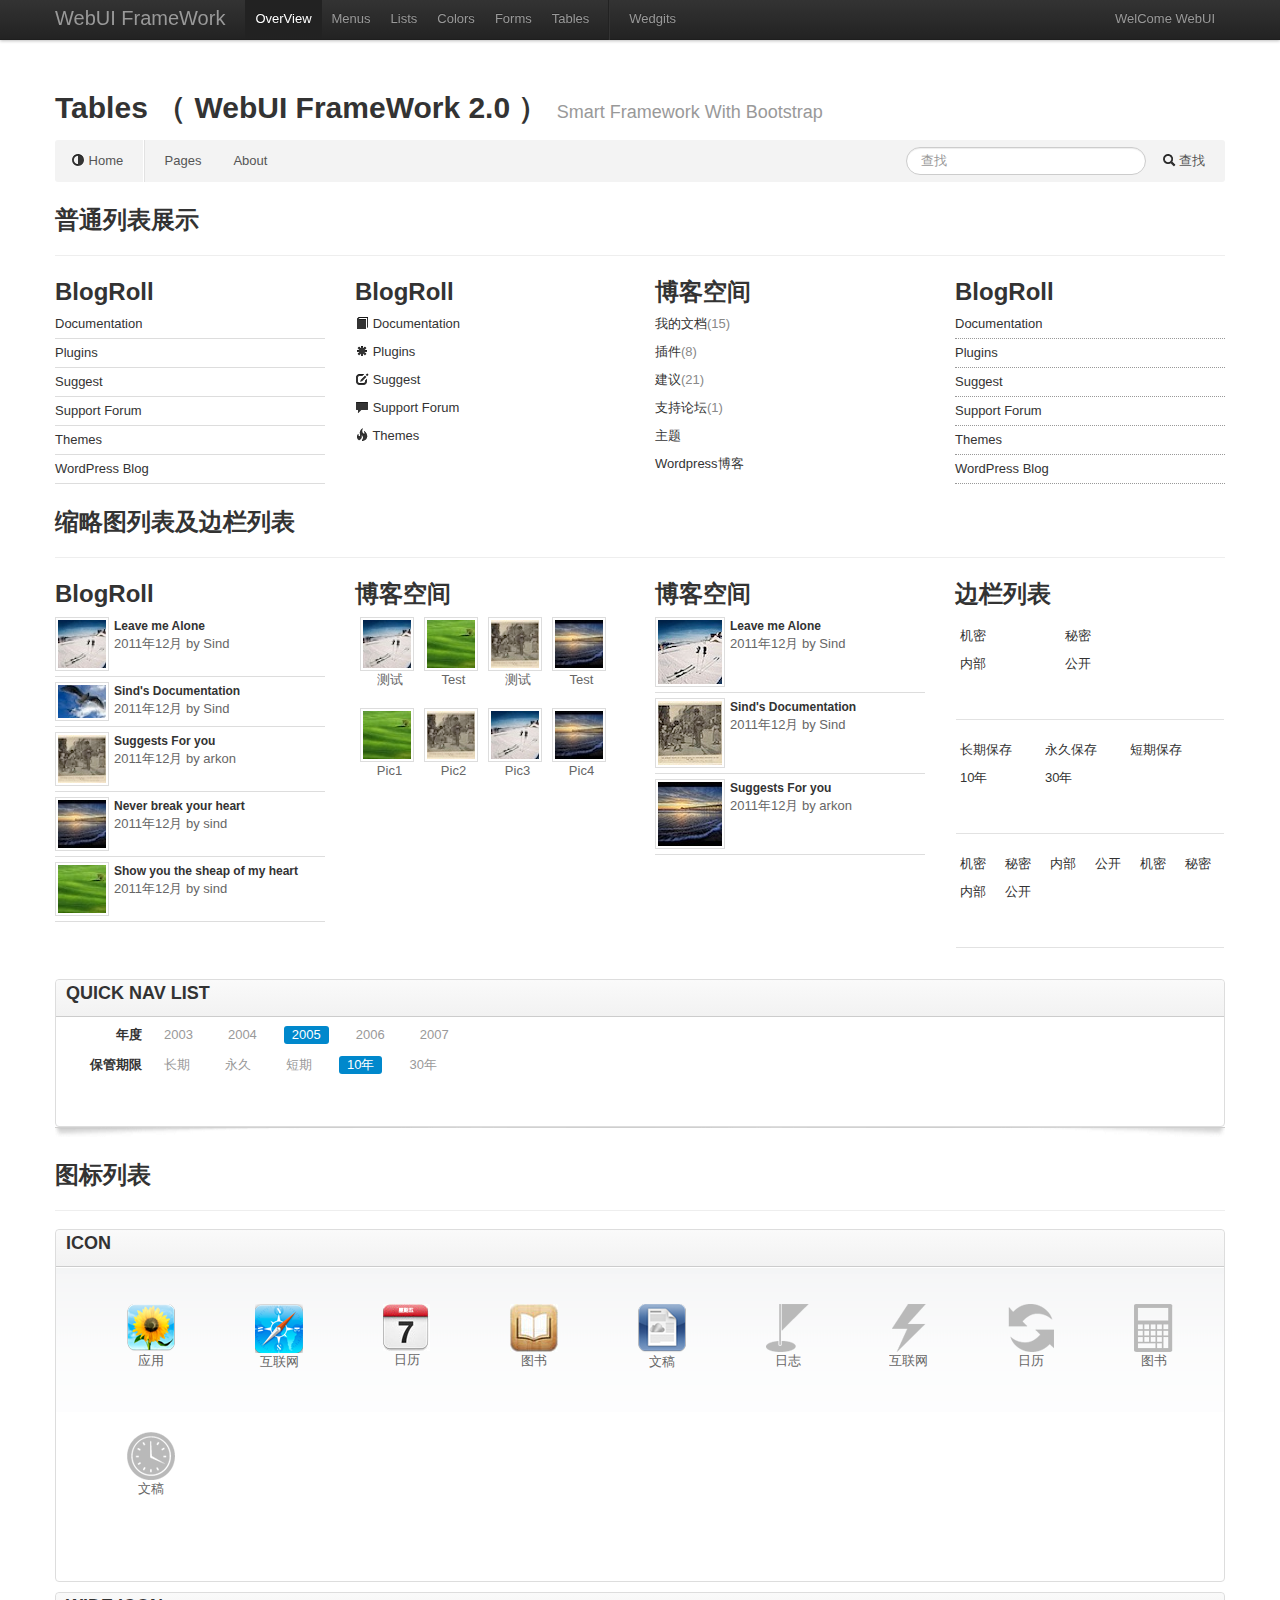
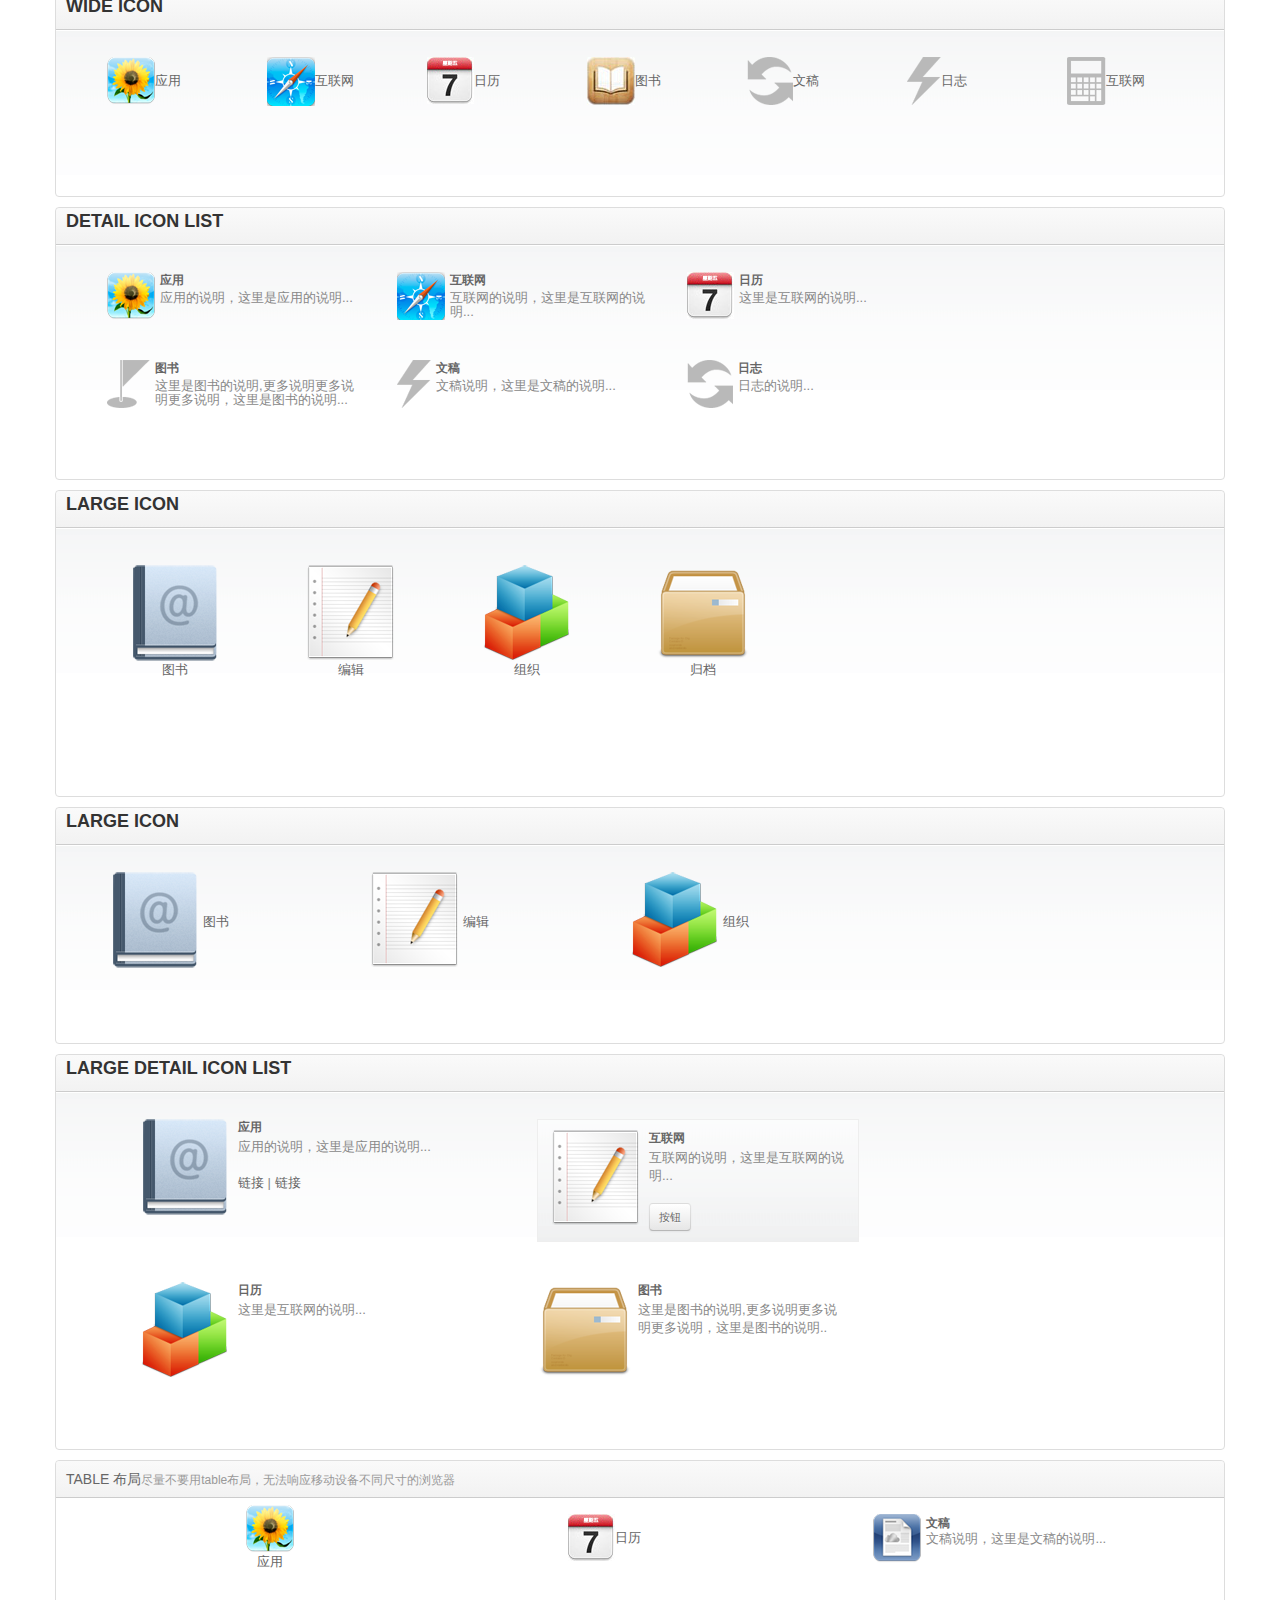
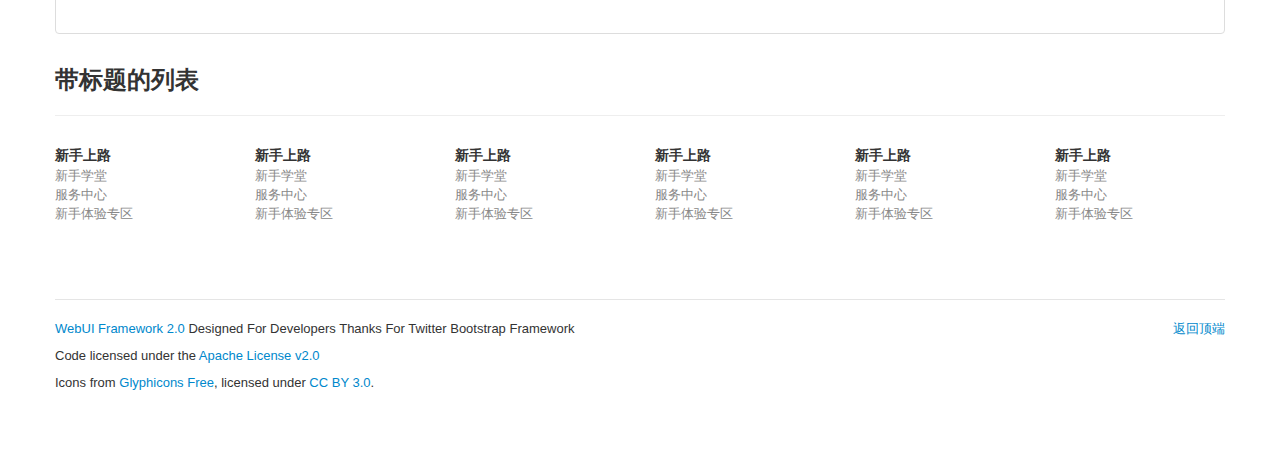
<file: Mem.Admin.UI/2.0/lists.html>
<!DOCTYPE HTML>
<html>
<head>
<meta charset="UTF-8">
<title>Lists WebUI 2.0</title>

<!--[if lt IE 9]>
      <script src="js/html5.js"></script>
    <![endif]-->



<link href="css/bootstrap.css" rel="stylesheet" type="text/css">
<link href="css/bootstrap-responsive.css" rel="stylesheet" type="text/css">
<link href="css/prettify.css" rel="stylesheet" type="text/css">


<link href="css/webui.css" rel="stylesheet" type="text/css">

</head>

<body style="padding-top:90px;">
	<div class="navbar navbar-fixed-top">
      <div class="navbar-inner">
        <div class="container">
          <a class="btn btn-navbar" data-toggle="collapse" data-target=".nav-collapse">
            <span class="icon-bar"></span>
            <span class="icon-bar"></span>
            <span class="icon-bar"></span>
          </a>
          <a class="brand" href="http://code.google.com/webui-framework">WebUI FrameWork</a>
          <div class="nav-collapse">
            <ul class="nav">
              <li class="active"><a href="index.html">OverView</a></li>
              <li><a href="menus.html">Menus</a></li>
              <li><a href="lists.html">Lists</a></li>
              <li><a href="colors.html">Colors</a></li>
              <li><a href="forms.html">Forms</a></li>
              <li><a href="buttons.html">Tables</a></li>
              <li class="divider-vertical"></li>
              <li><a href="wedgits.html">Wedgits</a></li>
            </ul>
            <ul class="nav pull-right">
            	<li><a href="#">WelCome WebUI</a></li>
            </ul>
          </div>
        </div>
      </div>
    </div>
    
    
  <div class="container" >  
    <header class="margin20-b">
    	<h1>Tables （ WebUI FrameWork 2.0  ） <small>Smart Framework With Bootstrap</small>  </h1>
        <div class="menubar menubar-large  margin10-t">
        	<div class="container">	
                <ul class="menu pull-left">
                    <li><a href="#"><i class="icon-adjust"></i>&nbsp;Home&nbsp;</a></li>
                    <li class="divider-vertical"></li>
                    <li><a href="#">&nbsp;Pages</a></li>
                    <li><a href="#">About</a></li>
                    
                </ul>
                
                
				
                <ul class="menu pull-right">
            		<li><a href="#"><i class="icon-search"></i>&nbsp;查找&nbsp;</a></li>
           		 </ul> 
                 <form class="menubar-search pull-right"><input type="text" class="search-query" placeholder="查找"></form>           
            
            </div>
            
        </div>
        
    </header>
    
      <section id="varticalLists">
            <h2 class="page-header">普通列表展示 </h2>
            <div class="row margin20-b">
                <div class="span3">
                    <h2>BlogRoll</h2>
                        <ul class="vlist vlist-divide">
                            <li><a href="#">Documentation</a></li>
                            <li><a href="#">Plugins</a></li>
                            <li><a href="#">Suggest</a></li>
                            <li><a href="#">Support Forum</a></li>
                            <li><a href="#">Themes</a></li>
                            <li><a href="#">WordPress Blog</a></li>
                        </ul>
                </div>
                <div class="span3">
                    <h2>BlogRoll</h2>
                        <ul class="vlist divide">
                            <li><i  class="icon-book"></i> <a href="#">Documentation</a></li>
                            <li><i  class="icon-asterisk"></i> <a href="#">Plugins</a></li>
                            <li><i  class="icon-edit"></i> <a href="#">Suggest</a></li>
                            <li><i  class="icon-comment"></i> <a href="#">Support Forum</a></li>
                            <li><i  class="icon-fire"></i> <a href="#">Themes</a></li>
                        </ul>
                        
                </div>
                
                <div class="span3">
                    <h2>博客空间</h2>
                        <ul class="vlist">
                            <li><a href="#">我的文档</a><small>(15)</small></li>
                            <li><a href="#">插件</a><small>(8)</small></li>
                            <li><a href="#">建议</a><small>(21)</small></li>
                            <li><a href="#">支持论坛</a><small>(1)</small></li>
                            <li><a href="#">主题</a></li>
                            <li><a href="#">Wordpress博客</a></li>
                        </ul>
                </div>
                
                <div class="span3">
                        <h2>BlogRoll</h2>
                        <ul class="vlist vlist-dot font14">
                            <li><a href="#">Documentation</a></li>
                            <li><a href="#">Plugins</a></li>
                            <li><a href="#">Suggest</a></li>
                            <li><a href="#">Support Forum</a></li>
                            <li><a href="#">Themes</a></li>
                            <li><a href="#">WordPress Blog</a></li>
                        </ul>                             
                </div>
                    
            </div>
        
       </section>
       
       <section id="picList">
       		<h2 class="page-header">缩略图列表及边栏列表</h2>
       		<div class="row margin20-b">
            	<div class="span3">
                	<h2>BlogRoll</h2>
                    <ul class="vlist vlist-divide">
                    	<li>
                            <a href="#" class="thumb"><img src="img/demo/thumb1-small.jpg" /></a> 
                            <div class="text">
                            	<h5><a href="#">Leave me Alone</a> </h5>
                                <p>2011年12月 by Sind</p>
                            </div>
                           <div class="clearfix"></div>
                        </li>
                        <li>
                        		<a href="#" class="thumb"><img src="img/demo/thumb2-small.jpg"/></a> 
                            
                            <div class="text">
                            	<h5><a href="#">Sind's Documentation</a></h5>
                                <p class="gray-d1">2011年12月 by Sind</p>
                            </div>
                            <div class="clearfix"></div>
                        </li>
                        <li>
                            <a href="#" class="thumb"><img src="img/demo/thumb3-small.jpg"/></a> 
                            
                            <div class="text">
                            	<h5><a href="#">Suggests For you</a></h5>
                                <p class="gray-d1">2011年12月 by arkon</p>
                            </div>
                            <div class="clearfix"></div>
                         </li>
                        <li>
                        	
                        		<a href="#" class="thumb"><img src="img/demo/thumb4-small.jpg" /></a> 
                            
                            <div class="text">
                            	<h5><a href="#">Never break your heart</a></h5s>
                                <p class="gray-d1">2011年12月 by sind</p>
                            </div>
                          
                            <div class="clearfix"></div>
                        </li>
                        <li>
                        	
                        		<a href="#" class="thumb"><img src="img/demo/thumb5-small.jpg"/></a> 
                           
                            <div class="text">
                            	<h5><a href="#">Show you the sheap of my heart</a></h5>
                                <p class="gray-d1">2011年12月 by sind</p>
                            </div>
                            <div class="clearfix"></div>
                        </li>
                        
                    </ul>  
                </div>
                
                <div class="span3">
                	<h2>博客空间</h2>
                    
                    <ul class="list">
                   	    <li><a href="#" class="thumb"><img src="img/demo/thumb1-small.jpg"/></a><p>测试</p></li>
                        <li><a href="#" class="thumb"><img src="img/demo/thumb5-small.jpg"/></a><p>Test</p></li>
                        <li><a href="#" class="thumb"><img src="img/demo/thumb3-small.jpg"/></a><p>测试</p></li>
                        <li><a href="#" class="thumb"><img src="img/demo/thumb4-small.jpg"/></a><p>Test</p></li>
                        <li><a href="#" class="thumb"><img src="img/demo/thumb5-small.jpg"/></a><p>Pic1</p></li>
                        <li><a href="#" class="thumb"><img src="img/demo/thumb3-small.jpg"/></a><p>Pic2</p></li>
                        <li><a href="#" class="thumb"><img src="img/demo/thumb1-small.jpg"/></a><p>Pic3</p></li>
                        <li><a href="#" class="thumb"><img src="img/demo/thumb4-small.jpg"/></a><p>Pic4</p></li>
                    </ul>
                </div>
                
                
                <div class="span3">
                	<h2>博客空间</h2>
                    
                    <ul class="vlist vlist-divide">
                    	<li>
                            <a href="#" class="thumb"><img src="img/demo/thumb1.jpg"/></a> 
                            <div class="text">
                            	<h5><a href="#">Leave me Alone</a> </h5>
                                <p>2011年12月 by Sind</p>
                            </div>
                           <div class="clearfix"></div>
                        </li>
                        <li>
                        		<a href="#" class="thumb"><img src="img/demo/thumb3.jpg" /></a> 
                            
                            <div class="text">
                            	<h5><a href="#">Sind's Documentation</a></h5>
                                <p class="gray-d1">2011年12月 by Sind</p>
                            </div>
                            <div class="clearfix"></div>
                        </li>
                        <li>
                            <a href="#" class="thumb"><img src="img/demo/thumb4.jpg"/></a> 
                            
                            <div class="text">
                            	<h5><a href="#">Suggests For you</a></h5>
                                <p class="gray-d1">2011年12月 by arkon</p>
                            </div>
                            <div class="clearfix"></div>
                         </li>
                        
                        
                    </ul>  
                </div>
                
                <div class="span3">
                	<h2>边栏列表</h2>
                    
                    <ul class="list">
                    
                   	    <div class="panel  margin10-b">
            			
                        
                        <div class="pcontent">
                            <ul class="list list-span3">
                                <li><a href="#">机密</a></li>
                				<li><a href="#">秘密</a></li>
                				<li><a href="#">内部</a></li>
                				<li><a href="#">公开</a></li>
                            </ul>
                        </div>
                        
                 		<footer></footer>
                        
                        <div class="divider margin20-b"></div>
                        
           		    	<div class="pcontent">
                        
                        
                            <ul class="list list-span2">
                                <li><a href="#">长期保存</a></li>
                                <li><a href="#">永久保存</a></li>
                                <li><a href="#">短期保存</a></li>
                                <li><a href="#">10年</a></li>
                                <li><a href="#">30年</a></li>
                            </ul>
                        </div>   
                        
                 		<footer ></footer>  
                        
                        <div class="divider margin20-tb"></div>
                        
           		    	<div class="pcontent">
                            <ul class="list list-span1">
                                <li><a href="#">机密</a></li>
                				<li><a href="#">秘密</a></li>
                				<li><a href="#">内部</a></li>
                				<li><a href="#">公开</a></li>
                                 <li><a href="#">机密</a></li>
                				<li><a href="#">秘密</a></li>
                				<li><a href="#">内部</a></li>
                				<li><a href="#">公开</a></li>
                            </ul>
                        </div>    
                 		
                 		<footer></footer>
                        
           		    	<div class="divider"></div>
                        
                        
            		</div>
                        
                    </ul>
                </div>
            
            </div>
            
            <div class="panel panel-bordered panel-condensed">
            	<header><h3>QUICK NAV LIST</h3></header>
                <div class="pcontent bg-height ">
                		<dl class="list ">
                        	<dt>年度</dt>
                            <dd><a href="#">2003</a></dd>
                            <dd><a href="#">2004</a></dd>
                            <dd class="active"><a href="#">2005</a></dd>
                            <dd><a href="#">2006</a></dd>
                            <dd><a href="#">2007</a></dd>
                        </dl>
                        
                        
                        <dl class="list">
                        	<dt>保管期限</dt>
                            <dd><a href="#">长期</a></dd>
                            <dd><a href="#">永久</a></dd>
                            <dd><a href="#">短期</a></dd>
                            <dd class="active"><a href="#">10年</a></dd>
                            <dd><a href="#">30年</a></dd>
                        </dl>
                       
                      
                                              
                </div>
                <footer></footer>
            </div>
             <div class="box-shadow-large margin20-b">
                	<div class="shadow-left"></div>
                	<div class="shadow-right"></div>
        	 </div>

       
       </section> 
       
       <section class="iconLists">
       		<h2 class="page-header">图标列表</h2>
                         
             
            
       		<div class="row">
            
                
                <div class="span12">
                	
                	<div class="panel panel-bordered margin10-b bg-silver-anti ">
                        <header><h3>ICON </h3></header>
                        <div class="pcontent">
                           <ul class="list-icon">
                            <li><a href="#"><img src="img/demo/ico/48/nav_photostream_icon.png" /><div>应用</div></a></li>
                            <li><a href="#"><img src="img/demo/ico/48/nav_icon_safari.png"/><div>互联网</div></a></li>
                            <li><a href="#"><img  src="img/demo/ico/48/overview_calendar_icon.jpg"/><div>日历</div></a></li>
                            <li><a href="#"><img   src="img/demo/ico/48/ibooks_icon copy.jpg"/><div>图书</div></a></li>
                            <li><a href="#"><img  src="img/demo/ico/48/nav_documents_icon.png" /><div>文稿</div></a></li>
                            <li><a href="#"><img src="img/demo/ico/48/icon_1.png"/><div>日志</div></a></li>
                            <li><a href="#"><img src="img/demo/ico/48/icon_2.png"/><div>互联网</div></a></li>
                            <li><a href="#"><img  src="img/demo/ico/48/icon_3.png"/><div>日历</div></a></li>
                            <li><a href="#"><img   src="img/demo/ico/48/icon_4.png"/><div>图书</div></a></li>
                            <li><a href="#"><img  src="img/demo/ico/48/icon_5.png" /><div>文稿</div></a></li>
                           </ul>
                               
                        </div>
                         <footer></footer>
               	  </div>
                  
                  
               <div class="panel panel-bordered bg-silver-anti margin10-b">
        			<header><h3>WIDE ICON </h3></header>
                
                	<div class="pcontent">
                		<ul class="list-icon list-wide">
                            <li><a href="#"><img src="img/demo/ico/48/nav_photostream_icon.png" /><div>应用</div></a></li>
                            <li><a href="#"><img src="img/demo/ico/48/nav_icon_safari.png"/><div>互联网</div></a></li>
                            <li><a href="#"><img  src="img/demo/ico/48/overview_calendar_icon.jpg"/><div>日历</div></a></li>
                            <li><a href="#"><img   src="img/demo/ico/48/ibooks_icon copy.jpg"/><div>图书</div></a></li>
                            <li><a href="#"><img  src="img/demo/ico/48/icon_3.png" /><div>文稿</div></a></li>
                            <li><a href="#"><img src="img/demo/ico/48/icon_2.png"/><div>日志</div></a></li>
                            <li><a href="#"><img src="img/demo/ico/48/icon_4.png"/><div>互联网</div></a></li>                            
                        </ul>
                        
               	   </div>
                <footer></footer>
              </div>
              
              <div class="panel bg-silver-anti panel-bordered panel-condensed margin10-b">	
                        <header class="phead">
                                <h3>DETAIL ICON LIST</h3>
                                
                        </header>
                        
                      	<div class="pcontent">
                                        <ul class="list-icon list-detail ">
                                                <li><a href="#"><img src="img/demo/ico/48/nav_photostream_icon.png" /></a><div><h5><a href="#">应用</a></h5><p>应用的说明，这里是应用的说明...</p></div></li>
                                                <li><a href="#"><img src="img/demo/ico/48/nav_icon_safari.png"/></a><div><h5><a href="#">互联网</a></h5><p>互联网的说明，这里是互联网的说明...</p></div></li>
                                                <li><a href="#"><img  src="img/demo/ico/48/overview_calendar_icon.jpg"/></a><div><h5><a href="#">日历</a></h5><p>这里是互联网的说明...</p></div></li>
                                                <li><a href="#"><img   src="img/demo/ico/48/icon_1.png"/></a><div><h5><a href="#">图书</a></h5><p>这里是图书的说明,更多说明更多说明更多说明，这里是图书的说明...</p></div></li>
                                                <li><a href="#"><img  src="img/demo/ico/48/icon_2.png" /></a><div><h5><a href="#">文稿</a></h5><p>文稿说明，这里是文稿的说明...</p></div></li>
                                                <li><a href="#"><img src="img/demo/ico/48/icon_3.png"/></a><div><h5><a href="#">日志</a></h5><p>日志的说明...	</p></div></li> 
                                        </ul>
                                       
                        </div>
                        
              			<footer></footer>         
              </div>
              
               <div class="panel panel-bordered bg-silver-anti margin10-b">
        			<header><h3>LARGE ICON </h3></header>
                
                	<div class="pcontent">
                		<ul class="list-icon list-large ">
                           <li><a href="#"><img src="img/demo/ico/96/Address-Book.png" /><div>图书</div></a></li>
                           <li><a href="#"><img src="img/demo/ico/96/Edit.png"/><div>编辑</div></a></li>
                           <li><a href="#"><img src="img/demo/ico/96/Organize.png"/><div>组织</div></a></li>
                           <li><a href="#"><img src="img/demo/ico/96/Package.png"/><div>归档</div></a></li>
                           
                        </ul>
               	   </div>
                <footer></footer>
              </div>
              
              <div class="panel panel-bordered bg-silver-anti margin10-b">
        			<header><h3>LARGE ICON </h3></header>
                
                	<div class="pcontent">
                		<ul class="list-icon list-large list-wide ">
                             <li><a href="#"><img src="img/demo/ico/96/Address-Book.png" /><div>图书</div></a></li>
                             <li><a href="#"><img src="img/demo/ico/96/Edit.png"/><div>编辑</div></a></li>
                             <li><a href="#"><img src="img/demo/ico/96/Organize.png"/><div>组织</div></a></li> 
                        </ul>
               	   </div>
                <footer></footer>
              </div>
              
              
                <div class="panel panel-bordered bg-silver-anti margin10-b">	
                    <header>
                            <h3>LARGE DETAIL ICON LIST</h3>
                            
                    </header>
                    
                  <div class="pcontent">
                                    <ul class="list-icon list-large list-detail">
                                             <li><a href="#"><img src="img/demo/ico/96/Address-Book.png" /></a><div><h5><a href="#">应用</a></h5><p>应用的说明，这里是应用的说明...</p><p>&nbsp;</p><p><a href="#" class="orange">链接</a> | <a href="#" class="orange">链接</a></p></div></li>
                                            <li class="box pad10 bg-silver round"><a href="#"><img src="img/demo/ico/96/Edit.png"/></a><div><h5><a href="#">互联网</a></h5><p>互联网的说明，这里是互联网的说明...</p><p>&nbsp;</p><p><a class="btn btn-small" href="#"> 按钮 </a></p></div></li>
                                            <li><a href="#"><img src="img/demo/ico/96/Organize.png"/></a><div><h5><a href="#">日历</a></h5><p>这里是互联网的说明...</p></div></li>
                                            <li><a href="#"><img src="img/demo/ico/96/Package.png"/></a><div><h5><a href="#">图书</a></h5><p>这里是图书的说明,更多说明更多说明更多说明，这里是图书的说明..</p></div></li>
                                    </ul>
                    </div>	
                    <footer></footer>
                   
                </div>
                
                <div class="panel panel-bordered  margin10-b">	
                    <header>
                            <h2>TABLE 布局<small>尽量不要用table布局，无法响应移动设备不同尺寸的浏览器</small></h2>
                            
                    </header>
                    
                  <div class="pcontent">
                       <table cellpadding="0" cellspacing="0" border="0" style="width:100%;">
                     	<tr>
                        	<td align="center" style="padding-left:120px;"><div class="item-icon"><a href="#"><img src="img/demo/ico/48/nav_photostream_icon.png" /><div>应用</div></a></div></td>
                            <td align="center" style="padding-left:120px;"><div class="item-icon item-wide"><a href="#"><img  src="img/demo/ico/48/overview_calendar_icon.jpg"/><div>日历</div></a></div></td>
                            
                            <td align="center">
                            	<div class="item-icon item-detail">
                                	<a href="#"><img  src="img/demo/ico/48/nav_documents_icon.png" /></a>
                                     
                                     <h5><a href="#">文稿</a></h5>
                                     <p>文稿说明，这里是文稿的说明...</p>
                                     
                                </div>
                                
                            </td>
                        </tr>	
                     </table> 
                     
                     <div class=" margin20-b"></div>
                     
                     <!-- <table cellpadding="0" cellspacing="0" border="0" style="width:100%;">
                     	<tr>
                        	<td style="padding-left:120px;"> <div class="item-icon item-large"><a href="#"><img src="img/demo/ico/96/Address-Book.png" /><div>应用</div></a></div></td>
                            <td style="padding-left:120px;"><div class="item-icon item-large item-wide"><a href="#"><img src="img/demo/ico/96/Edit.png"/><div>日历</div></a></div></td>
                            
                            <td style="padding-right:50px;">
                            
                                <div class="item-icon item-large item-detail">
                                    	<a href="#"><img src="img/demo/ico/96/Package.png"/></a>
                                    <div>
                                    	<h5><a href="#">文稿</a></h5>
                                    	<p>这里是图书的说明,更多说明更多说明更多说明，这里是图书的说明..</p>
                                	</div>
                                	<br class="clearfix"/>
                                </div>
                            </td>
                        </tr>

                     </table>-->
                     
                    </div>	
                    <footer></footer>
                    
                   
                </div> 
              
              
              
            </div>
          </div>
       
       </section>
       
       <section class="titledVlist">
       		<h2 class="page-header">带标题的列表</h2>
       		<div class="row">
            	
            	<div class="span2">
                	<dl class="vlist">
            			<dt><a href="#">新手上路</a></dt>
                		<dd><a href="#">新手学堂</a></dd>
                		<dd><a href="#">服务中心</a></dd>
                		<dd><a href="#">新手体验专区</a></dd>
            		</dl>
                </div>
                <div class="span2">
                	<dl class="vlist">
            			<dt><a href="#">新手上路</a></dt>
                		<dd><a href="#">新手学堂</a></dd>
                		<dd><a href="#">服务中心</a></dd>
                		<dd><a href="#">新手体验专区</a></dd>
            		</dl>
                </div>
                <div class="span2">
                	<dl class="vlist">
            			<dt><a href="#">新手上路</a></dt>
                		<dd><a href="#">新手学堂</a></dd>
                		<dd><a href="#">服务中心</a></dd>
                		<dd><a href="#">新手体验专区</a></dd>
            		</dl>
                </div>
                <div class="span2">
                	<dl class="vlist">
            			<dt><a href="#">新手上路</a></dt>
                		<dd><a href="#">新手学堂</a></dd>
                		<dd><a href="#">服务中心</a></dd>
                		<dd><a href="#">新手体验专区</a></dd>
            		</dl>
                </div>
                <div class="span2">
                	<dl class="vlist">
            			<dt><a href="#">新手上路</a></dt>
                		<dd><a href="#">新手学堂</a></dd>
                		<dd><a href="#">服务中心</a></dd>
                		<dd><a href="#">新手体验专区</a></dd>
            		</dl>
                </div>
                <div class="span2">
                	<dl class="vlist">
            			<dt><a href="#">新手上路</a></dt>
                		<dd><a href="#">新手学堂</a></dd>
                		<dd><a href="#">服务中心</a></dd>
                		<dd><a href="#">新手体验专区</a></dd>
            		</dl>
                </div>
            </div>
       </section>
    
    
    <div class="margin20-b">&nbsp;</div>
    
    <footer style="margin:40px 0 50px 0;padding:20px 0;border-top:1px solid #e5e5e5;">
    	<p class="pull-right"><a href="#">返回顶端</a></p>
        <p><a href="http://code.google.com/webui-framework">WebUI Framework 2.0</a> Designed For Developers Thanks For Twitter Bootstrap Framework </p>
        <p>Code licensed under the <a href="http://www.apache.org/licenses/LICENSE-2.0" target="_blank">Apache License v2.0</a></p>
        <p>Icons from <a href="http://glyphicons.com">Glyphicons Free</a>, licensed under <a href="http://creativecommons.org/licenses/by/3.0/">CC BY 3.0</a>.</p>
    </footer>
    
    
  </div>   
    <script type="text/javascript" src="js/jquery.js"></script>
    <script type="text/javascript" src="js/bootstrap.js"></script>
    <script type="text/javascript" src="js/prettify.js"></script>
    <script type="text/javascript" src="js/dataTables.js"></script>
    <script type="text/javascript" src="js/dataTables.paging.js"></script>
    
    <script type="text/javascript">
    	
		$(function(){
			prettyPrint();
	
		});
    
    </script>
    
</body>
</html>
</file>
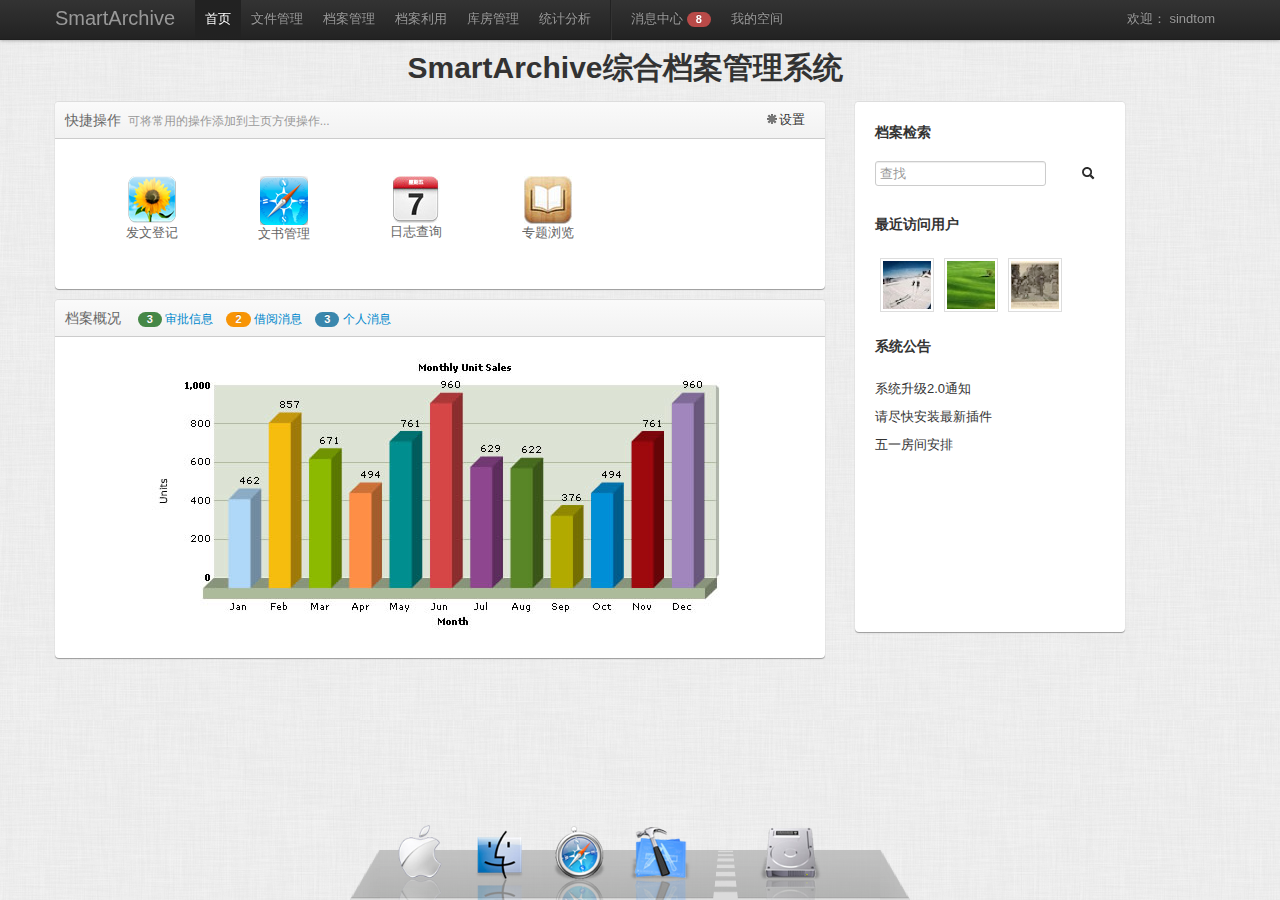
<file: Mem.Admin.UI/2.0/sa-index.html>
<!DOCTYPE HTML>
<html>
<head>
<meta charset="UTF-8">
<title>Smart Archive  首页展示</title>
<!--[if lt IE 9]>
      <script src="js/html5.js"></script>
    <![endif]-->



<link href="css/bootstrap.css" rel="stylesheet" type="text/css">
<link href="css/bootstrap-responsive.css" rel="stylesheet" type="text/css">
<link href="css/prettify.css" rel="stylesheet" type="text/css">


<link href="css/webui.css" rel="stylesheet" type="text/css">


<style>
	body{
		background:url(img/webui/bg/macbg.png);	
	}
	#carouselPanel{
		
		height:600px;
	}

    #msgBoard{
        text-align:center;
        padding: 20px 0 0 0;
        height:300px;
    }

    #sidebar{
        height:530px;

    }
	
	#dock{
		
		height:100px;
		width:100%;
		position:fixed;
		bottom:0;
		overflow:hidden;
	
	}
	
	#dockPanel{
		width:580px;
		margin-left:auto;
		margin-right:auto;	
		text-align:center;
	}
	
	
#shelf, #left_shelf, #right_shelf {
    float:left;
    height: 100px;
}

#left_shelf, #right_shelf {
    width: 30px;
}

#menu_dashboard {
	display: inline-block;
	width: 500px;
	margin: 0px;
	padding: 0px;
	list-style: none;
}


#menu_dashboard li {
	width: auto;
	height: auto;
	float:left;
	bottom: 0;
	vertical-align: bottom;
}

#menu_dashboard li.separator {
	width: 50px;
	height: 105px;
}

#menu_dashboard li a {
	display: block;
	height: 100px;
	width: 80px;
	position: relative;
	
    -webkit-transition-property: width, height;
    -webkit-transition-duration: 0.5s;
    -o-transition-property: width, height;
    -o-transition-duration: 0.5s;
    -moz-transition-property: width, height;
    -moz-transition-duration: 0.5s;
}

#menu_dashboard li a:hover {
	width: 100px;
	height: 100px;
}



#menu_dashboard li a img {
	width: 100%;
	position: absolute;
	bottom: 0;
	left: 0;
	border: none;
}

#left_shelf { 
	background: url(img/demo/dock/left_shelf.png) no-repeat bottom ;
}

#right_shelf { 
	background: url(img/demo/dock/right_shelf.png) no-repeat  bottom; 
}

#shelf {  
	background:url(img/demo/dock/shelf.png) repeat-x  bottom; 
}



li.separator { 
	background: url(img/demo/dock/separator.png) no-repeat bottom; 
}

</style>


</head>

<body style="padding-top:40px;">
	<div class="navbar navbar-fixed-top">
      <div class="navbar-inner">
        <div class="container">
          <a class="btn btn-navbar" data-toggle="collapse" data-target=".nav-collapse">
            <span class="icon-bar"></span>
            <span class="icon-bar"></span>
            <span class="icon-bar"></span>
          </a>
          <a class="brand" href="http://code.google.com/webui-framework">SmartArchive</a>
          <div class="nav-collapse">
            <ul class="nav">
              <li class="active"><a href="index.html">首页</a></li>
              <li><a href="menus.html">文件管理</a></li>
              <li><a href="lists.html">档案管理</a></li>
              <li><a href="colors.html">档案利用</a></li>
              <li><a href="forms.html">库房管理</a></li>
              <li><a href="buttons.html">统计分析</a></li>
              <li class="divider-vertical"></li>
              <li><a href="wedgits.html">消息中心 <span class="badge badge-important">8</span></a></li>
              

              <li><a href="wedgits.html">我的空间</a></li>
              
            </ul>
            <ul class="nav pull-right">
            	<li><a href="#">欢迎： sindtom</a></li>
            </ul>
          </div>
        </div>
      </div>
    </div>
    
    
    <div class="container">
    	<section>
            <div class="row">
        		
                	<header id="appTitle" style="text-align:center;margin:0 auto;padding:10px;">
                    	<h1>SmartArchive综合档案管理系统</h1>
                    </header>
            </div> 
            
            <div class="row pad5-tb">
        	<div class="span8 ">	
                <div class="panel panel-bordered margin10-b shadowed" >
                	<header>
                    	<a href="#" class="btn btn-alpha pull-right"><i class="icon-asterisk"></i>设置</a>
                        <h2>快捷操作<small> &nbsp;可将常用的操作添加到主页方便操作...</small></h2>
                    	
                    </header>
                    <div class="pcontent">
                    	
                        
                        <ul class="list-icon">
                            <li><a href="#"><img src="img/demo/ico/48/nav_photostream_icon.png" /><div>发文登记</div></a></li>
                            <li><a href="#"><img src="img/demo/ico/48/nav_icon_safari.png"/><div>文书管理</div></a></li>
                            <li><a href="#"><img  src="img/demo/ico/48/overview_calendar_icon.jpg"/><div>日志查询</div></a></li>
                            <li><a href="#"><img   src="img/demo/ico/48/ibooks_icon copy.jpg"/><div>专题浏览</div></a></li>
                        </ul>
                    </div>
                    
                </div>
                
                 <div class="panel panel-bordered shadowed" >
                	<header>
                       <h2>档案概况<small> &nbsp;&nbsp;&nbsp;
                        <span class="badge badge-success">3</span> <a href="#">审批信息</a>&nbsp;&nbsp;&nbsp;
                        <span class="badge badge-warning">2</span> <a href="#">借阅消息</a>&nbsp;&nbsp;&nbsp;
                        <span class="badge badge-info">3</span> <a href="#">个人消息</a> </small></h2>
                    	
                    </header>
                    <div class="pcontent" id="msgBoard">
                        
                    	<img src="img/demo/chart.jpg"/>
                       
                    </div>
                    
                </div>
                
            </div>
            
 
            
            <aside class="span3">
                <div class="panel panel-small panel-bordered shadowed" id="sidebar">
                	
                    <div class="pcontent rounded" style="padding:20px;">
                        <h4 class="margin20-b">档案检索</h4>                        
                        <a href="#" class="btn btn-alpha pull-right"><i class="icon-search"></i></a>
                    	<input type="text" placeholder="查找" style="width:70%;height:15px;">

                        <h4 class="margin20-tb">最近访问用户</h4>
                        <ul class="list">
                            <li><a href="#" class="thumb"><img src="img/demo/thumb1-small.jpg"/></a></li>
                            <li><a href="#" class="thumb"><img src="img/demo/thumb5-small.jpg"/></a></li>
                            <li><a href="#" class="thumb"><img src="img/demo/thumb3-small.jpg"/></a></li>
                        </ul>
                        <h4 class="margin20-tb">系统公告</h4>
                        <ul class="vlist  font14">
                                <li><a href="#">系统升级2.0通知</a></li>
                                <li><a href="#">请尽快安装最新插件</a></li>
                                <li><a href="#">五一房间安排</a></li>
                        </ul> 
                    </div>
                    
                </div>
                
                
                
                
                
               
            </aside>
        </div>
            
            
        </section>
    </div>
    <div id="dock">
       <div id="dockPanel">
                <div id="left_shelf"></div>
                <div id="shelf">
                    <ul id="menu_dashboard">
                        <li><a href="#" title="Apple"><img src="img/demo/ico/apple.png" alt="Apple" /></a></li>
                        <li><a href="#"><img src="img/demo/ico/home.png" alt="Home" /></a></li>
                        <li><a href="#"><img src="img/demo/ico/safari.png" alt="Safari" /></a></li>
                        <li><a href="#"><img src="img/demo/ico/tools.png" alt="Tools" /></a></li>
                        <li class="separator">&nbsp;</li>
                        <li><a href="#"><img src="img/demo/ico/harddrive.png" alt="harddrive" /></a></li>
                    </ul>
                </div>
            	<div id="right_shelf"></div> 
                
       </div>                   	
    </div>
	

</body>
</html>
</file>
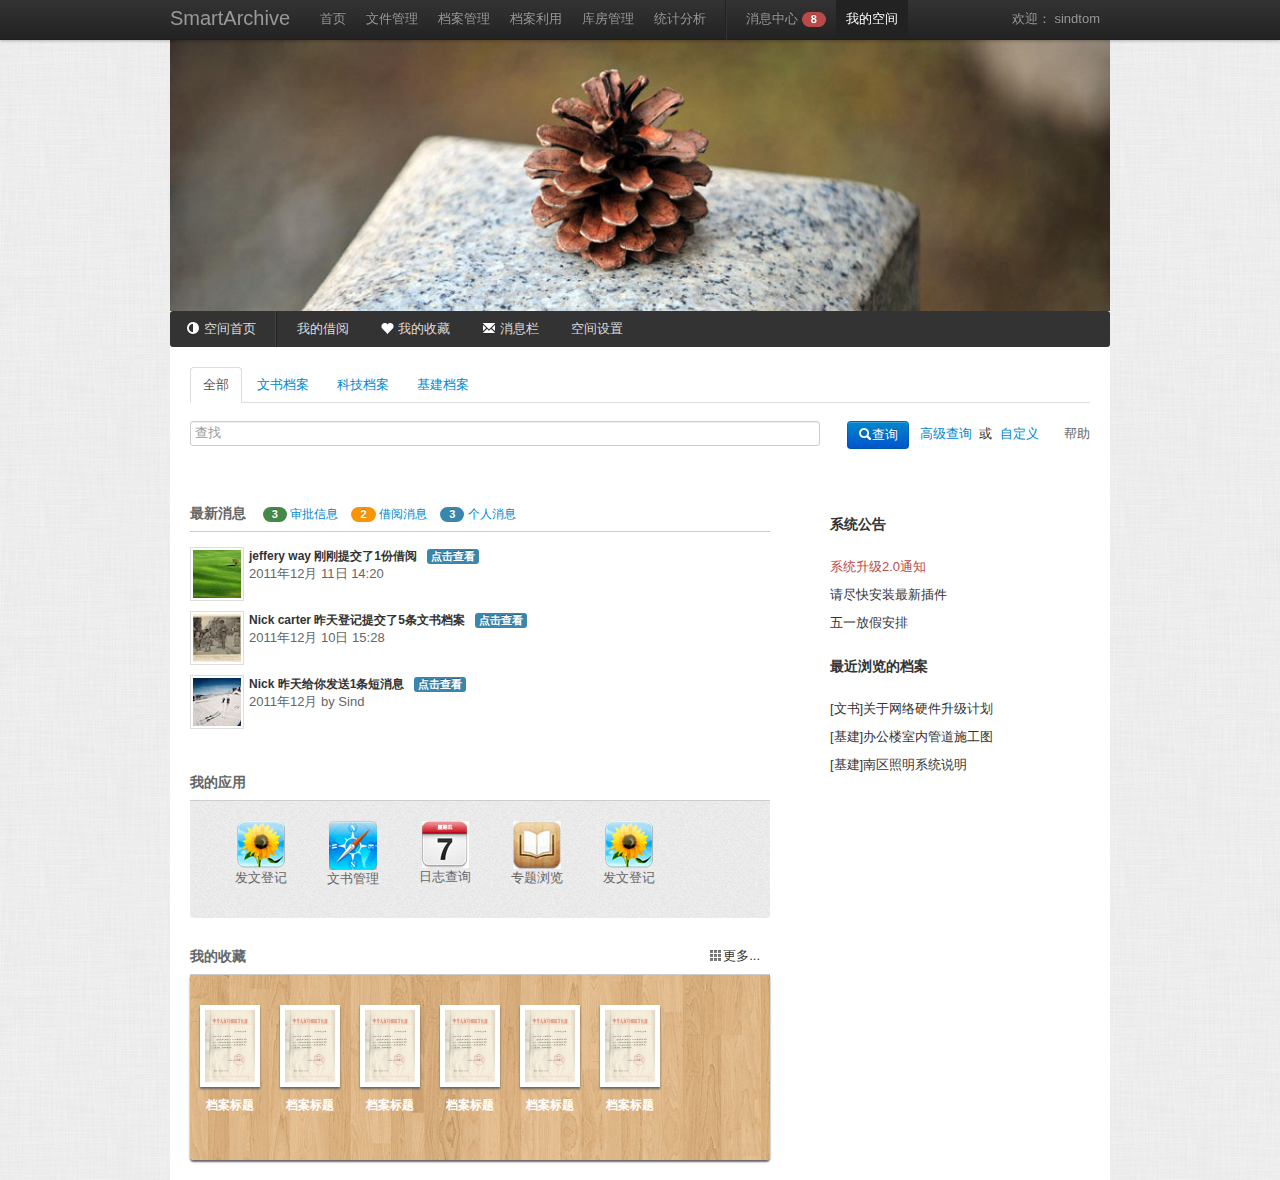
<file: Mem.Admin.UI/2.0/sa-index2.html>
<!DOCTYPE HTML>
<html>
<head>
<meta charset="UTF-8">
<title>Smart Archive  首页展示</title>
<!--[if lt IE 9]>
      <script src="js/html5.js"></script>
    <![endif]-->



<link href="css/bootstrap.css" rel="stylesheet" type="text/css">

<link href="css/prettify.css" rel="stylesheet" type="text/css">


<link href="css/webui.css" rel="stylesheet" type="text/css">


<style>
	body{
		background:url(img/webui/bg/macbg.png);	
	}

    #mainWrapper{
        background:#fff;

    }

    

    .thumbnails {
        color:white;
        text-align:center;

    }


</style>


</head>

<body style="padding-top:40px;">
	<div class="navbar navbar-fixed-top">
      <div class="navbar-inner">
        <div class="container">
          <a class="btn btn-navbar" data-toggle="collapse" data-target=".nav-collapse">
            <span class="icon-bar"></span>
            <span class="icon-bar"></span>
            <span class="icon-bar"></span>
          </a>
          <a class="brand" href="http://code.google.com/webui-framework">SmartArchive</a>
          <div class="nav-collapse">
            <ul class="nav">
              <li ><a href="index.html">首页</a></li>
              <li><a href="menus.html">文件管理</a></li>
              <li><a href="lists.html">档案管理</a></li>
              <li><a href="colors.html">档案利用</a></li>
              <li><a href="forms.html">库房管理</a></li>
              <li><a href="buttons.html">统计分析</a></li>
              <li class="divider-vertical"></li>
              <li><a href="wedgits.html">消息中心 <span class="badge badge-important">8</span></a></li>
              

              <li class="active"><a href="wedgits.html">我的空间</a></li>
              
            </ul>
            <ul class="nav pull-right">
            	<li><a href="#">欢迎： sindtom</a></li>
            </ul>
          </div>
        </div>
      </div>
    </div>
    
    
    <div class="container bg-white">
    	<header>
             <img src="img/demo/banner.jpg"/>
            <div class="menubar menubar-darker">
                <ul class="menu">
                    <li><a href="#"><i class="icon-adjust icon-white"></i>&nbsp;空间首页&nbsp;</a></li>
                    <li class="divider-vertical"></li>
                    <li><a href="#">&nbsp;我的借阅</a></li>
                    <li><a href="#"><i class="icon-heart icon-white"></i> 我的收藏</a></li>
                    <li><a href="#"><i class="icon-envelope icon-white"></i> 消息栏</a></li>
                    <li><a href="#"> 空间设置</a></li>

                    
                </ul>
                
             </div>   
            <section class="row">
                
                <div class="span12">
                  <div class="margin20"> 
                    <ul class="nav nav-tabs"> 
                        <li class="active"><a href="#">全部</a></li>
                        <li ><a href="#">文书档案</a></li>
                        <li ><a href="#">科技档案</a></li>
                        <li ><a href="#">基建档案</a></li>

                    </ul>
                     <div class="pull-right">
                        <a href="#" class="btn btn-primary"><i class="icon-search icon-white"></i>查询</a>
                        &nbsp;&nbsp;<a href="#">高级查询</a>&nbsp;&nbsp;或&nbsp;&nbsp;<a href="#">自定义</a>
                        &nbsp;&nbsp;&nbsp;&nbsp;&nbsp;&nbsp;<small><a href="#" class="link-gray">帮助</a></small>
                    </div>
                    <input type="text" placeholder="查找" style="width:620px;height:15px;"> 

                  </div>  
                </div>
            </section>
           
        </header>

        <div class="row" id="content">
            <div class="span8">
                <div class="panel  margin20" >
                    <header>
                        
                        <h2><strong>最新消息</strong><small> &nbsp;&nbsp;&nbsp;
                        <span class="badge badge-success">3</span> <a href="#">审批信息</a>&nbsp;&nbsp;&nbsp;
                        <span class="badge badge-warning">2</span> <a href="#">借阅消息</a>&nbsp;&nbsp;&nbsp;
                        <span class="badge badge-info">3</span> <a href="#">个人消息</a> </small></h2>
                        
                    </header>
                    <div class="pcontent">
                        <ul class="vlist">
                            <li>
                                <a href="#" class="thumb"><img src="img/demo/thumb5-small.jpg" /></a> 
                                <div class="text">
                                    <h5>jeffery way 刚刚提交了1份借阅&nbsp;&nbsp;&nbsp;<a href="#"><span class="label label-info">点击查看</span></a> </h5>
                                    <p>2011年12月 11日 14:20</p>
                                </div>
                               <div class="clearfix"></div>
                            </li>
                            <li>
                                <a href="#" class="thumb"><img src="img/demo/thumb3-small.jpg" /></a> 
                                <div class="text">
                                    <h5>Nick carter 昨天登记提交了5条文书档案&nbsp;&nbsp;&nbsp;<a href="#"><span class="label label-info">点击查看</span></a> </h5>
                                    <p>2011年12月 10日  15:28 </p>
                                </div>
                               <div class="clearfix"></div>
                            </li>
                            <li>
                                <a href="#" class="thumb"><img src="img/demo/thumb1-small.jpg" /></a> 
                                <div class="text">
                                    <h5>Nick 昨天给你发送1条短消息&nbsp;&nbsp;&nbsp;<a href="#"><span class="label label-info">点击查看</span></a> </h5>
                                    <p>2011年12月 by Sind</p>
                                </div>
                               <div class="clearfix"></div>
                            </li>
                        </ul>
                    </div>
                    
                </div>

                 


                <div class="panel  margin20" >
                    <header>
                        
                        <h2><strong>我的应用</strong></h2>
                        
                    </header>
                    <div class="pcontent bg-noise">
                        
                        
                        <ul class="list-icon list-condense">
                            <li><a href="#"><img src="img/demo/ico/48/nav_photostream_icon.png" /><div>发文登记</div></a>
                            </li>
                            <li><a href="#"><img src="img/demo/ico/48/nav_icon_safari.png"/><div>文书管理</div></a></li>
                            <li><a href="#"><img  src="img/demo/ico/48/overview_calendar_icon.jpg"/><div>日志查询</div></a></li>
                            <li><a href="#"><img   src="img/demo/ico/48/ibooks_icon copy.jpg"/><div>专题浏览</div></a></li>
                            <li><a href="#"><img src="img/demo/ico/48/nav_photostream_icon.png" /><div>发文登记</div></a>
                            </li>
                        </ul>
                    </div>
                    
                </div>

               

                <div class="panel  margin20" >
                    <header>
                        <a href="#" class="btn btn-alpha pull-right"><i class="icon-th"></i>更多...</a>
                        <h2><strong>我的收藏</strong></h2>

                        
                    </header>
                    <div class="pcontent bg-wood-lighter pad10 shadowed-large">
                        
                        
                        <ul class="thumbnails  thumbnails-alpha margin20-t ">
                            <li class="span1">
                                <div class="thumbnail">
                                    <img src="img/demo/thumb-arc.jpg" alt="" class="shadowed-large">
                                    <div class="caption">
                                        <h5>档案标题</h5>
                                        
                                    </div>   
                                </div>
                            </li>
                            <li class="span1">
                                <div class="thumbnail">
                                    <img src="img/demo/thumb-arc.jpg" alt=""  class="shadowed-large">
                                    <div class="caption">
                                        <h5>档案标题</h5>
                                        
                                    </div>
                                </div>
                            </li>
                            <li class="span1">
                                <div class="thumbnail">
                                    <img src="img/demo/thumb-arc.jpg" alt=""  class="shadowed-large">
                                    <div class="caption">
                                        <h5>档案标题</h5>
                                        
                                    </div>
                                </div>
                            </li>
                            <li class="span1">
                                <div class="thumbnail">
                                    <img src="img/demo/thumb-arc.jpg" alt=""  class="shadowed-large">
                                    <div class="caption">
                                        <h5>档案标题</h5>
                                        
                                    </div>   
                                </div>
                            </li>
                            <li class="span1">
                                <div class="thumbnail">
                                    <img src="img/demo/thumb-arc.jpg" alt=""  class="shadowed-large">
                                    <div class="caption">
                                        <h5>档案标题</h5>
                                        
                                    </div>
                                </div>
                            </li>
                            <li class="span1">
                                <div class="thumbnail">
                                    <img src="img/demo/thumb-arc.jpg" alt=""  class="shadowed-large">
                                    <div class="caption">
                                        <h5>档案标题</h5>
                                        
                                    </div>
                                </div>
                            </li>
                            
                        </ul>
                    </div>
                    
                </div>

            </div>
            <div class="span4">
                <div class="panel" id="sidebar">
                    
                    <div class="pcontent rounded" style="padding:20px;">
                        
                        
                        <h4 class="margin20-tb">系统公告</h4>
                        <ul class="vlist  font14">
                                <li><a href="#" class="link-important">系统升级2.0通知</a></li>
                                <li><a href="#">请尽快安装最新插件</a></li>
                                <li><a href="#">五一放假安排</a></li>
                        </ul> 

                        <h4 class="margin20-tb">最近浏览的档案</h4>
                        <ul class="vlist  font14">
                                <li><a href="#">[文书]关于网络硬件升级计划</a></li>
                                <li><a href="#">[基建]办公楼室内管道施工图</a></li>
                                <li><a href="#">[基建]南区照明系统说明</a></li>
                        </ul>

                    </div>
                    
                </div>
            </div>

        </div>
    </div>
    
	

</body>
</html>
</file>
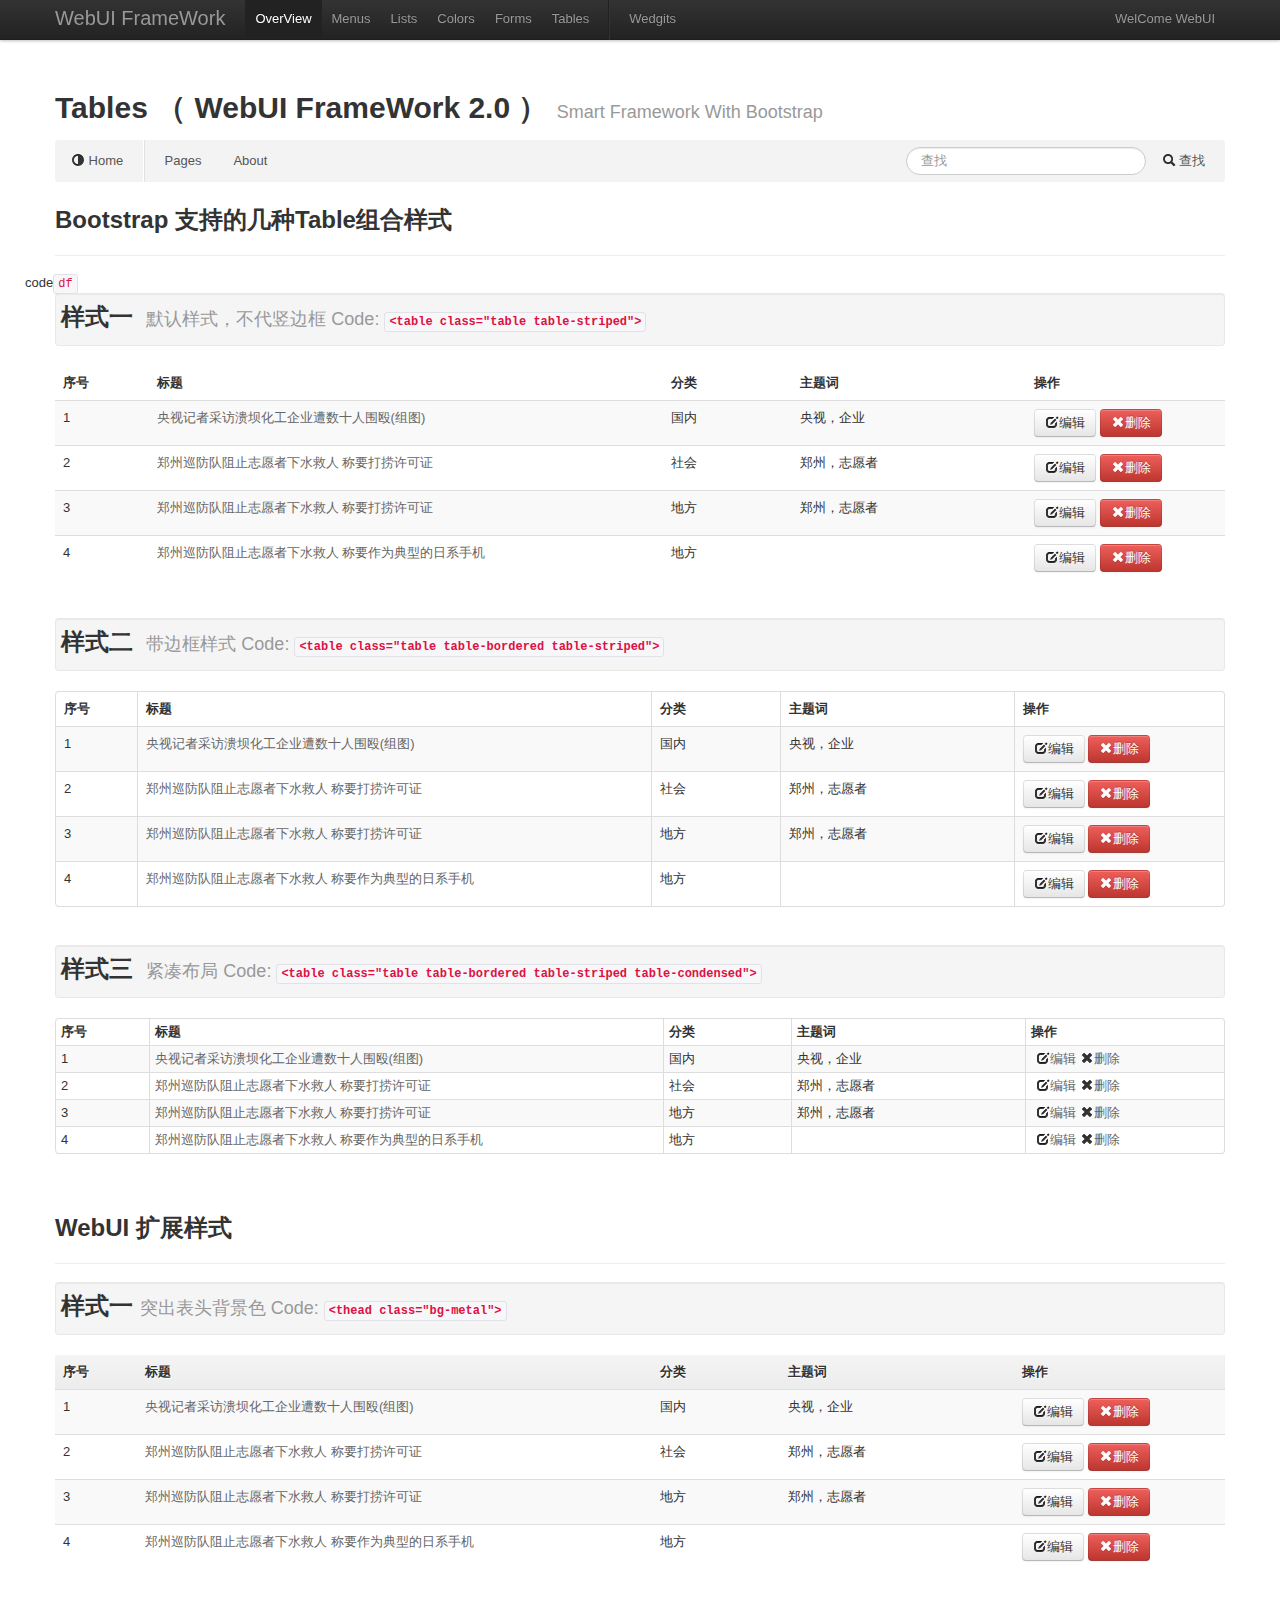
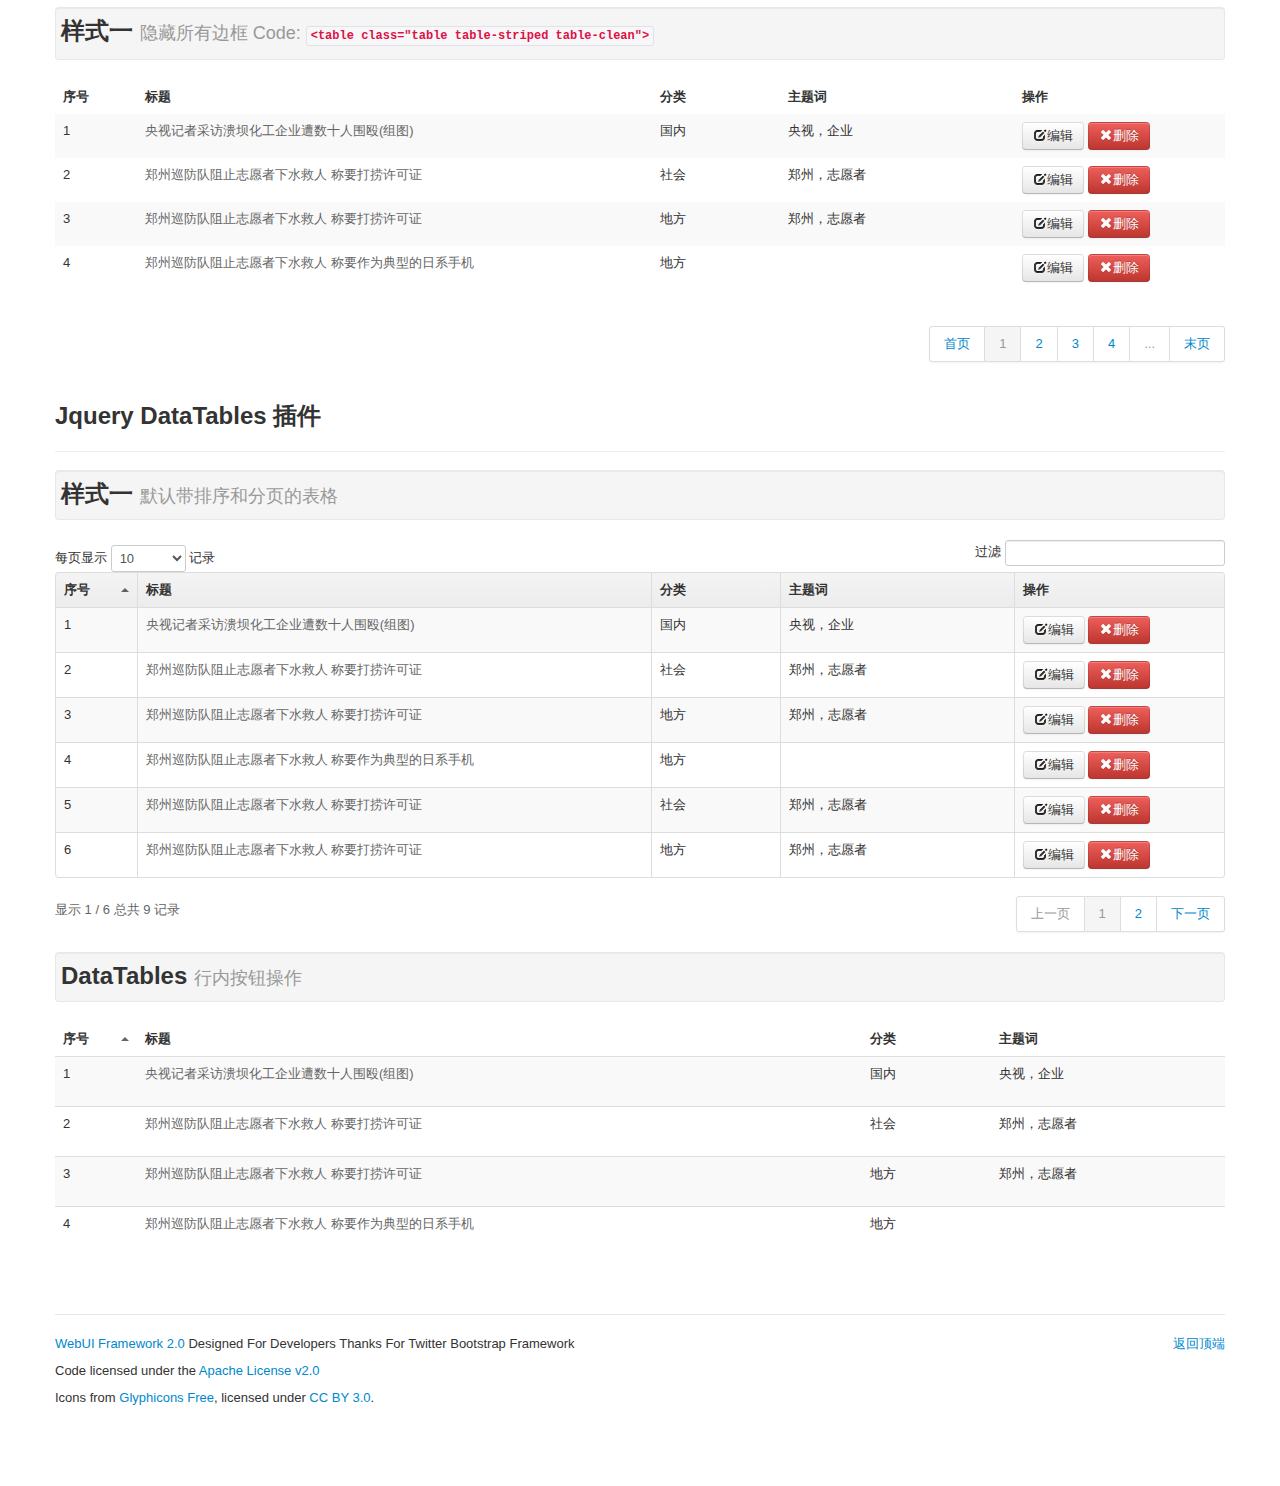
<file: Mem.Admin.UI/2.0/tables.html>
<!DOCTYPE HTML>
<html>
<head>
<meta charset="UTF-8">
<title>Tables WebUI 2.0</title>
<style>

</style>
<!--[if lt IE 9]>
      <script src="js/html5.js"></script>
    <![endif]-->



<link href="css/bootstrap.css" rel="stylesheet" type="text/css">
<link href="css/bootstrap-responsive.css" rel="stylesheet" type="text/css">
<link href="css/prettify.css" rel="stylesheet" type="text/css">


<link href="css/webui.css" rel="stylesheet" type="text/css">
<link href="css/data-tables.css" rel="stylesheet" type="text/css"/>

</head>

<body style="padding-top:90px;">
	<div class="navbar navbar-fixed-top">
      <div class="navbar-inner">
        <div class="container">
          <a class="btn btn-navbar" data-toggle="collapse" data-target=".nav-collapse">
            <span class="icon-bar"></span>
            <span class="icon-bar"></span>
            <span class="icon-bar"></span>
          </a>
          <a class="brand" href="http://code.google.com/webui-framework">WebUI FrameWork</a>
          <div class="nav-collapse">
            <ul class="nav">
              <li class="active"><a href="index.html">OverView</a></li>
              <li><a href="menus.html">Menus</a></li>
              <li><a href="lists.html">Lists</a></li>
              <li><a href="colors.html">Colors</a></li>
              <li><a href="forms.html">Forms</a></li>
              <li><a href="buttons.html">Tables</a></li>
              <li class="divider-vertical"></li>
              <li><a href="wedgits.html">Wedgits</a></li>
              
            </ul>
            <ul class="nav pull-right">
            	<li><a href="#">WelCome WebUI</a></li>
            </ul>
          </div>
        </div>
      </div>
    </div>
    
    
  <div class="container" >  
    <header class="margin20-b">
    	<h1>Tables （ WebUI FrameWork 2.0  ） <small>Smart Framework With Bootstrap</small>  </h1>
        <div class="menubar menubar-large  margin10-t">
        	<div class="container">	
                <ul class="menu pull-left">
                    <li><a href="#"><i class="icon-adjust"></i>&nbsp;Home&nbsp;</a></li>
                    <li class="divider-vertical"></li>
                    <li><a href="#">&nbsp;Pages</a></li>
                    <li><a href="#">About</a></li>
                    
                </ul>
                
                
				
                <ul class="menu pull-right">
            		<li><a href="#"><i class="icon-search"></i>&nbsp;查找&nbsp;</a></li>
           		 </ul> 
                 <form class="menubar-search pull-right"><input type="text" class="search-query" placeholder="查找"></form>           
            
            </div>
            
        </div>
        
    </header>
    
    <section id="bootstrapTables">
    	<h2 class="page-header">Bootstrap 支持的几种Table组合样式</h2>
        <div class="row">
        	<table>
                <small>code</small><code>df</code>
            
            </table>    
        	<div class="span12 margin20-b">
            	<h2 class="well pad5">样式一 &nbsp;<small>默认样式，不代竖边框 Code: </small><code>&lt;table class="table table-striped"&gt;</code></h2>
                <table border="0" cellspacing="0" cellpadding="0" class="table table-striped">
                          <thead>	
                               <tr>
                                 <th width="8%" scope="col">序号&nbsp;</th>
                                 <th width="44%" scope="col">标题&nbsp;</th>
                                 <th width="11%" scope="col">分类&nbsp;</th>
                                 <th width="20%" scope="col">主题词&nbsp;</th>
                                 <th width="17%" scope="col">操作&nbsp;</th>
                             </tr>
                         </thead>
                         <tbody>
                               <tr>
                                 <td>1</td>
                                 <td>
                                   <a href="#">央视记者采访溃坝化工企业遭数十人围殴(组图)</a></li>
                                 </td>
                                 <td>国内</td>
                                 <td>央视，企业</td>
                                 <td>
                                    <a href="#" class="btn"><i class="icon-edit"></i>编辑</a>
                                    <a href="#" class="btn btn-danger"><i class="icon-remove icon-white"></i>删除</a>
                                  </td>
                             </tr>
                               <tr>
                                 <td>2</td>
                                 <td><a href="#">郑州巡防队阻止志愿者下水救人 称要打捞许可证</a></td>
                                 <td>社会</td>
                                 <td>郑州，志愿者</td>
                                 <td>
                                    <a href="#" class="btn"><i class="icon-edit"></i>编辑</a>
                                    <a href="#" class="btn  btn-danger"><i class="icon-remove icon-white"></i>删除</a>
                                 </td>
                             </tr>
                               <tr>
                                 <td>3</td>
                                 <td><a href="#">郑州巡防队阻止志愿者下水救人 称要打捞许可证</a></td>
                                 <td>地方</td>
                                 <td>郑州，志愿者</td>
                                 <td>
                                    <a href="#" class="btn"><i class="icon-edit"></i>编辑</a>
                                     <a href="#" class="btn  btn-danger"><i class="icon-remove icon-white"></i>删除</a>
                                  </td>
                             </tr>
                               <tr>
                                 <td>4</td>
                                 <td><a href="#">郑州巡防队阻止志愿者下水救人 称要作为典型的日系手机</a></td>
                                 <td>地方</td>
                                 <td>&nbsp;</td>
                                 <td>
                                     <a href="#" class="btn"><i class="icon-edit"></i>编辑</a>
                                     <a href="#" class="btn btn-danger"><i class="icon-remove icon-white"></i>删除</a>
                                 </td>
                             </tr>
                         </tbody>
                       </table>
            </div>
        </div>
        
       <div class="row"> 
        <div class="span12  margin20-b">
            	<h2 class="well pad5">样式二 &nbsp;<small>带边框样式 Code: </small><code>&lt;table class="table table-bordered table-striped"&gt;</code></h2>
                <table border="0" cellspacing="0" cellpadding="0" class="table table-bordered table-striped" >
                          <thead>	
                               <tr>
                                 <th width="7%" scope="col">序号&nbsp;</th>
                                 <th width="44%" scope="col">标题&nbsp;</th>
                                 <th width="11%" scope="col">分类&nbsp;</th>
                                 <th width="20%" scope="col">主题词&nbsp;</th>
                                 <th width="18%" scope="col">操作&nbsp;</th>
                             </tr>
                         </thead>
                         <tbody>
                               <tr>
                                 <td>1</td>
                                 <td>
                                   <a href="#">央视记者采访溃坝化工企业遭数十人围殴(组图)</a></li>
                                 </td>
                                 <td>国内</td>
                                 <td>央视，企业</td>
                                 <td>
                                    <a href="#" class="btn"><i class="icon-edit"></i>编辑</a>
                                    <a href="#" class="btn btn-danger"><i class="icon-remove icon-white"></i>删除</a>
                                  </td>
                             </tr>
                               <tr>
                                 <td>2</td>
                                 <td><a href="#">郑州巡防队阻止志愿者下水救人 称要打捞许可证</a></td>
                                 <td>社会</td>
                                 <td>郑州，志愿者</td>
                                 <td>
                                    <a href="#" class="btn"><i class="icon-edit"></i>编辑</a>
                                    <a href="#" class="btn  btn-danger"><i class="icon-remove icon-white"></i>删除</a>
                                 </td>
                             </tr>
                             <tr>
                                 <td>3</td>
                                 <td><a href="#">郑州巡防队阻止志愿者下水救人 称要打捞许可证</a></td>
                                 <td>地方</td>
                                 <td>郑州，志愿者</td>
                                 <td>
                                    <a href="#" class="btn"><i class="icon-edit"></i>编辑</a>
                                     <a href="#" class="btn  btn-danger"><i class="icon-remove icon-white"></i>删除</a>
                                  </td>
                             </tr>
                             <tr>
                                 <td>4</td>
                                 <td><a href="#">郑州巡防队阻止志愿者下水救人 称要作为典型的日系手机</a></td>
                                 <td>地方</td>
                                 <td>&nbsp;</td>
                                 <td>
                                     <a href="#" class="btn"><i class="icon-edit"></i>编辑</a>
                                     <a href="#" class="btn btn-danger"><i class="icon-remove icon-white"></i>删除</a>
                                 </td>
                             </tr>
                         </tbody>
                       </table>
            </div>
        </div>
        
        
         <div class="row"> 
        <div class="span12  margin20-b">
            	<h2 class="well pad5">样式三 &nbsp;<small>紧凑布局 Code: </small><code>&lt;table class="table table-bordered table-striped table-condensed"&gt;</code></h2>
                <table border="0" cellspacing="0" cellpadding="0" class="table table-bordered table-striped table-condensed" >
                          <thead>	
                               <tr>
                                 <th width="8%" scope="col">序号&nbsp;</th>
                                 <th width="44%" scope="col">标题&nbsp;</th>
                                 <th width="11%" scope="col">分类&nbsp;</th>
                                 <th width="20%" scope="col">主题词&nbsp;</th>
                                 <th width="17%" scope="col">操作&nbsp;</th>
                             </tr>
                         </thead>
                         <tbody>
                               <tr>
                                 <td>1</td>
                                 <td>
                                   <a href="#">央视记者采访溃坝化工企业遭数十人围殴(组图)</a></li>
                                 </td>
                                 <td>国内</td>
                                 <td>央视，企业</td>
                                 <td style="padding-left:10px;">
                                    <a href="#"><i class="icon-edit"></i>编辑</a>
                                    <a href="#"><i class="icon-remove"></i>删除</a>
                                 </td>
                             </tr>
                               <tr>
                                 <td>2</td>
                                 <td><a href="#">郑州巡防队阻止志愿者下水救人 称要打捞许可证</a></td>
                                 <td>社会</td>
                                 <td>郑州，志愿者</td>
                                  <td style="padding-left:10px;">
                                    <a href="#"><i class="icon-edit"></i>编辑</a>
                                    <a href="#"><i class="icon-remove"></i>删除</a>
                                 </td>
                             </tr>
                             <tr>
                                 <td>3</td>
                                 <td><a href="#">郑州巡防队阻止志愿者下水救人 称要打捞许可证</a></td>
                                 <td>地方</td>
                                 <td>郑州，志愿者</td>
                                  <td style="padding-left:10px;">
                                    <a href="#"><i class="icon-edit"></i>编辑</a>
                                    <a href="#"><i class="icon-remove"></i>删除</a>
                                 </td>
                             </tr>
                             <tr>
                                 <td>4</td>
                                 <td><a href="#">郑州巡防队阻止志愿者下水救人 称要作为典型的日系手机</a></td>
                                 <td>地方</td>
                                 <td>&nbsp;</td>
                                  <td style="padding-left:10px;">
                                    <a href="#"><i class="icon-edit"></i>编辑</a>
                                    <a href="#"><i class="icon-remove"></i>删除</a>
                                 </td>
                             </tr>
                         </tbody>
                       </table>
            </div>
        </div>
    
    </section>
    
    <section id="customStyles">
   		<h2 class="page-header">WebUI 扩展样式</h2> 
        <div class="row">
        	<div class="span12  margin20-b">
            	<h2 class="well pad5">样式一 <small>突出表头背景色 Code: </small><code>&lt;thead class="bg-metal"&gt;</code></h2>
            			<table border="0" cellspacing="0" cellpadding="0" class="table table-striped ">
                          <thead class="bg-metal text-shadowed">	
                               <tr>
                                 <th width="7%" scope="col">序号&nbsp;</th>
                                 <th width="44%" scope="col">标题&nbsp;</th>
                                 <th width="11%" scope="col">分类&nbsp;</th>
                                 <th width="20%" scope="col">主题词&nbsp;</th>
                                 <th width="18%" scope="col">操作&nbsp;</th>
                             </tr>
                         </thead>
                         <tbody>
                               <tr>
                                 <td>1</td>
                                 <td>
                                   <a href="#">央视记者采访溃坝化工企业遭数十人围殴(组图)</a></li>
                                 </td>
                                 <td>国内</td>
                                 <td>央视，企业</td>
                                 <td>
                                    <a href="#" class="btn"><i class="icon-edit"></i>编辑</a>
                                    <a href="#" class="btn btn-danger"><i class="icon-remove icon-white"></i>删除</a>
                                  </td>
                             </tr>
                               <tr>
                                 <td>2</td>
                                 <td><a href="#">郑州巡防队阻止志愿者下水救人 称要打捞许可证</a></td>
                                 <td>社会</td>
                                 <td>郑州，志愿者</td>
                                 <td>
                                    <a href="#" class="btn"><i class="icon-edit"></i>编辑</a>
                                    <a href="#" class="btn  btn-danger"><i class="icon-remove icon-white"></i>删除</a>
                                 </td>
                             </tr>
                               <tr>
                                 <td>3</td>
                                 <td><a href="#">郑州巡防队阻止志愿者下水救人 称要打捞许可证</a></td>
                                 <td>地方</td>
                                 <td>郑州，志愿者</td>
                                 <td>
                                    <a href="#" class="btn"><i class="icon-edit"></i>编辑</a>
                                     <a href="#" class="btn  btn-danger"><i class="icon-remove icon-white"></i>删除</a>
                                  </td>
                             </tr>
                               <tr>
                                 <td>4</td>
                                 <td><a href="#">郑州巡防队阻止志愿者下水救人 称要作为典型的日系手机</a></td>
                                 <td>地方</td>
                                 <td>&nbsp;</td>
                                 <td>
                                     <a href="#" class="btn"><i class="icon-edit"></i>编辑</a>
                                     <a href="#" class="btn btn-danger"><i class="icon-remove icon-white"></i>删除</a>
                                 </td>
                             </tr>
                         </tbody>
                       </table>
            </div>
        </div>
        
        
        <div class="row">
        	<div class="span12">
            	<h2 class="well pad5">样式一 <small>隐藏所有边框 Code: </small><code>&lt;table class="table table-striped table-clean"&gt;</code></h2>
            			<table border="0" cellspacing="0" cellpadding="0" class="table table-striped table-clean ">
                          <thead>	
                               <tr>
                                 <th width="7%" scope="col">序号&nbsp;</th>
                                 <th width="44%" scope="col">标题&nbsp;</th>
                                 <th width="11%" scope="col">分类&nbsp;</th>
                                 <th width="20%" scope="col">主题词&nbsp;</th>
                                 <th width="18%" scope="col">操作&nbsp;</th>
                             </tr>
                         </thead>
                         <tbody>
                               <tr>
                                 <td>1</td>
                                 <td>
                                   <a href="#">央视记者采访溃坝化工企业遭数十人围殴(组图)</a></li>
                                 </td>
                                 <td>国内</td>
                                 <td>央视，企业</td>
                                 <td>
                                    <a href="#" class="btn"><i class="icon-edit"></i>编辑</a>
                                    <a href="#" class="btn btn-danger"><i class="icon-remove icon-white"></i>删除</a>
                                  </td>
                             </tr>
                               <tr>
                                 <td>2</td>
                                 <td><a href="#">郑州巡防队阻止志愿者下水救人 称要打捞许可证</a></td>
                                 <td>社会</td>
                                 <td>郑州，志愿者</td>
                                 <td>
                                    <a href="#" class="btn"><i class="icon-edit"></i>编辑</a>
                                    <a href="#" class="btn  btn-danger"><i class="icon-remove icon-white"></i>删除</a>
                                 </td>
                             </tr>
                               <tr>
                                 <td>3</td>
                                 <td><a href="#">郑州巡防队阻止志愿者下水救人 称要打捞许可证</a></td>
                                 <td>地方</td>
                                 <td>郑州，志愿者</td>
                                 <td>
                                    <a href="#" class="btn"><i class="icon-edit"></i>编辑</a>
                                     <a href="#" class="btn  btn-danger"><i class="icon-remove icon-white"></i>删除</a>
                                  </td>
                             </tr>
                               <tr>
                                 <td>4</td>
                                 <td><a href="#">郑州巡防队阻止志愿者下水救人 称要作为典型的日系手机</a></td>
                                 <td>地方</td>
                                 <td>&nbsp;</td>
                                 <td>
                                     <a href="#" class="btn"><i class="icon-edit"></i>编辑</a>
                                     <a href="#" class="btn btn-danger"><i class="icon-remove icon-white"></i>删除</a>
                                 </td>
                             </tr>
                         </tbody>
                       </table>
                       
                       <div class="pagination pull-right">
                          <ul>
                          	<li><a href="#">首页</a></li>
                            
                            <li class="active">
                              <a href="#">1</a>
                            </li>
                            <li><a href="#">2</a></li>
                            <li><a href="#">3</a></li>
                            <li><a href="#">4</a></li>
                            <li class="disabled"><a href="#">...</a></li>
                            
                            <li><a href="#">末页</a></li>
                          </ul>
					</div>
            </div>
        </div>
    </section>
    
    
    <section id="dataTables">
   		<h2 class="page-header">Jquery DataTables 插件</h2> 
        <div class="row">
        	<div class="span12  margin20-b">
            	<h2 class="well pad5">样式一 <small>默认带排序和分页的表格 </small></h2>
            			<table border="0" cellspacing="0" cellpadding="0" class="table table-striped table-bordered " id="dataTable1">
                          <thead class="bg-metal">	
                               <tr>
                                 <th width="7%" scope="col">序号&nbsp;</th>
                                 <th width="44%" scope="col">标题&nbsp;</th>
                                 <th width="11%" scope="col">分类&nbsp;</th>
                                 <th width="20%" scope="col">主题词&nbsp;</th>
                                 <th width="18%" scope="col">操作&nbsp;</th>
                             </tr>
                         </thead>
                         <tbody>
                               <tr>
                                 <td>1</td>
                                 <td>
                                   <a href="#">央视记者采访溃坝化工企业遭数十人围殴(组图)</a>
                                 </td>
                                 <td>国内</td>
                                 <td>央视，企业</td>
                                 <td>
                                    <a href="#" class="btn"><i class="icon-edit"></i>编辑</a>
                                    <a href="#" class="btn btn-danger"><i class="icon-remove icon-white"></i>删除</a>
                                  </td>
                             </tr>
                               <tr>
                                 <td>2</td>
                                 <td><a href="#">郑州巡防队阻止志愿者下水救人 称要打捞许可证</a></td>
                                 <td>社会</td>
                                 <td>郑州，志愿者</td>
                                 <td>
                                    <a href="#" class="btn"><i class="icon-edit"></i>编辑</a>
                                    <a href="#" class="btn  btn-danger"><i class="icon-remove icon-white"></i>删除</a>
                                 </td>
                             </tr>
                               <tr>
                                 <td>3</td>
                                 <td><a href="#">郑州巡防队阻止志愿者下水救人 称要打捞许可证</a></td>
                                 <td>地方</td>
                                 <td>郑州，志愿者</td>
                                 <td>
                                    <a href="#" class="btn"><i class="icon-edit"></i>编辑</a>
                                     <a href="#" class="btn  btn-danger"><i class="icon-remove icon-white"></i>删除</a>
                                  </td>
                             </tr>
                               <tr>
                                 <td>4</td>
                                 <td><a href="#">郑州巡防队阻止志愿者下水救人 称要作为典型的日系手机</a></td>
                                 <td>地方</td>
                                 <td>&nbsp;</td>
                                 <td>
                                     <a href="#" class="btn"><i class="icon-edit"></i>编辑</a>
                                     <a href="#" class="btn btn-danger"><i class="icon-remove icon-white"></i>删除</a>
                                 </td>
                             </tr>
                             <tr>
                                 <td>5</td>
                                 <td><a href="#">郑州巡防队阻止志愿者下水救人 称要打捞许可证</a></td>
                                 <td>社会</td>
                                 <td>郑州，志愿者</td>
                                 <td>
                                    <a href="#" class="btn"><i class="icon-edit"></i>编辑</a>
                                    <a href="#" class="btn  btn-danger"><i class="icon-remove icon-white"></i>删除</a>
                                 </td>
                             </tr>
                               <tr>
                                 <td>6</td>
                                 <td><a href="#">郑州巡防队阻止志愿者下水救人 称要打捞许可证</a></td>
                                 <td>地方</td>
                                 <td>郑州，志愿者</td>
                                 <td>
                                    <a href="#" class="btn"><i class="icon-edit"></i>编辑</a>
                                     <a href="#" class="btn  btn-danger"><i class="icon-remove icon-white"></i>删除</a>
                                  </td>
                             </tr>
                               <tr>
                                 <td>7</td>
                                 <td><a href="#">郑州巡防队阻止志愿者下水救人 称要作为典型的日系手机</a></td>
                                 <td>地方</td>
                                 <td>&nbsp;</td>
                                 <td>
                                     <a href="#" class="btn"><i class="icon-edit"></i>编辑</a>
                                     <a href="#" class="btn btn-danger"><i class="icon-remove icon-white"></i>删除</a>
                                 </td>
                             </tr>
                              <tr>
                                 <td>8</td>
                                 <td><a href="#">郑州巡防队阻止志愿者下水救人 称要打捞许可证</a></td>
                                 <td>地方</td>
                                 <td>郑州，志愿者</td>
                                 <td>
                                    <a href="#" class="btn"><i class="icon-edit"></i>编辑</a>
                                     <a href="#" class="btn  btn-danger"><i class="icon-remove icon-white"></i>删除</a>
                                  </td>
                             </tr>
                               <tr>
                                 <td>9</td>
                                 <td><a href="#">郑州巡防队阻止志愿者下水救人 称要作为典型的日系手机</a></td>
                                 <td>地方</td>
                                 <td>&nbsp;</td>
                                 <td>
                                     <a href="#" class="btn"><i class="icon-edit"></i>编辑</a>
                                     <a href="#" class="btn btn-danger"><i class="icon-remove icon-white"></i>删除</a>
                                 </td>
                             </tr>
                         </tbody>
                       </table>
                       
              </div>         
        </div>
        
        
        <div class="row">
        	<div class="span12">
            	<h2 class="well pad5">DataTables <small>行内按钮操作</small></h2>
            			<table border="0" cellspacing="0" cellpadding="0" class="table table-striped table-inrow" id="customTable">
                          <thead>	
                               <tr>
                                 <th width="7%" scope="col">序号&nbsp;</th>
                                 <th width="62%" scope="col">标题&nbsp;</th>
                                 <th width="11%" scope="col">分类&nbsp;</th>
                                 <th width="20%" scope="col">主题词&nbsp;</th>
                                
                             </tr>
                         </thead>
                         <tbody>
                               <tr>
                                 <td>1</td>
                                 <td>
                                   <div class="font14"><a href="#">央视记者采访溃坝化工企业遭数十人围殴(组图)</a></div>
                                  <div class="row-action invisible"><a href="#" >快速编辑</a>&nbsp; | &nbsp;<a href="#" >编辑</a>&nbsp; | &nbsp;<a href="#" class="red">删除</a></div>   
                                 </td>
                                 <td>国内</td>
                                 <td>央视，企业</td>
                                 
                             </tr>
                               <tr>
                                 <td>2</td>
                                 <td>
                                 	<div class="font14"><a href="#">郑州巡防队阻止志愿者下水救人 称要打捞许可证</a></div>
                                 	 <div class="row-action invisible"><a href="#" >快速编辑</a>&nbsp; | &nbsp;<a href="#" >编辑</a>&nbsp; | &nbsp;<a href="#" class="red">删除</a></div>    
                                 </td>
                                 <td>社会</td>
                                 <td>郑州，志愿者</td>
                                 
                             </tr>
                               <tr>
                                 <td>3</td>
                                 <td><div class="font14"><a href="#">郑州巡防队阻止志愿者下水救人 称要打捞许可证</a></div>
                                 	  <div class="row-action invisible"><a href="#" >快速编辑</a>&nbsp; | &nbsp;<a href="#" >编辑</a>&nbsp; | &nbsp;<a href="#" class="red">删除</a></div>   
                                 </td>
                                 <td>地方</td>
                                 <td>郑州，志愿者</td>
                                
                             </tr>
                               <tr>
                                 <td>4</td>
                                 <td>
                                 	<div class="font14"><a href="#">郑州巡防队阻止志愿者下水救人 称要作为典型的日系手机</a></div>
                                   <div class="row-action invisible"><i class="icon-edit"></i><a href="#" >编辑</a>&nbsp;&nbsp;<i class="icon-remove"></i><a href="#" class="red">删除</a></div>   
                                    </td>
                                 <td>地方</td>
                                 <td>&nbsp;</td>
                                 
                             </tr>
                         </tbody>
                       </table>
            </div>
        </div>
    </section>
   
    
    <footer style="margin:40px 0 50px 0;padding:20px 0;border-top:1px solid #e5e5e5;">
    	<p class="pull-right"><a href="#">返回顶端</a></p>
        <p><a href="http://code.google.com/webui-framework">WebUI Framework 2.0</a> Designed For Developers Thanks For Twitter Bootstrap Framework </p>
        <p>Code licensed under the <a href="http://www.apache.org/licenses/LICENSE-2.0" target="_blank">Apache License v2.0</a></p>
        <p>Icons from <a href="http://glyphicons.com">Glyphicons Free</a>, licensed under <a href="http://creativecommons.org/licenses/by/3.0/">CC BY 3.0</a>.</p>
    </footer>
    
    
  </div>   
    <script type="text/javascript" src="js/jquery.js"></script>
    <script type="text/javascript" src="js/bootstrap.js"></script>
    <script type="text/javascript" src="js/prettify.js"></script>
    <script type="text/javascript" src="js/dataTables.js"></script>
    <script type="text/javascript" src="js/dataTables.paging.js"></script>
    
    <script type="text/javascript">
    	
		$(function(){
			prettyPrint();
			
			$.extend( $.fn.dataTableExt.oStdClasses, {
				"sSortAsc": "header headerSortDown",
				"sSortDesc": "header headerSortUp",
				"sSortable": "header"
			} );
			
			$("#dataTable1").dataTable({ 
				"sDom": "<'row'<'span6'l><'span6'f>r>t<'row'<'span6'i><'span6'p>>",
				"iDisplayLength": 6,
				"bAutoWidth": false,
				"bInfo": true,
				"sPaginationType": "bootstrap",
				"aoColumnDefs": [{ "bSortable": false, "aTargets": [ 4 ] }],
				"oLanguage": {
					"sLengthMenu": "每页显示 _MENU_ 记录",
					"sSearch": "过滤",
					"sZeroRecords": "抱歉，暂无数据",
					"sInfo": "显示 _START_ / _END_ 总共 _TOTAL_ 记录",
					"sInfoEmpty": "显示 0 / 0 共 0 记录",
					"sInfoFiltered": "(从 _MAX_ 条记录过滤)",
					"oPaginate": {
						"sFirst": "首页",
						"sLast": "末页",
						"sNext": "下一页",
						"sPrevious": "上一页"
					}
				   
				}
		    });
			
			$("#customTable").dataTable({
			 "bInfo": false,
			 "bPaginate":false,
			 "bFilter":false,
			 "bLengthChange":false
			});
			
			
			$("#customTable tr").mousemove(function(){
				$(".row-action",this).css("visibility","visible");	
			});
			$("#customTable tr").mouseout(function(){
				$(".row-action",this).css("visibility","hidden");	
			});
			
			
		});
    
    </script>
    
</body>
</html>
</file>
<file: Mem.Admin.UI/2.0/css/prettify.css>
.com { color: #93a1a1; }
.lit { color: #195f91; }
.pun, .opn, .clo { color: #93a1a1; }
.fun { color: #dc322f; }
.str, .atv { color: #D14; }
.kwd, .linenums .tag { color: #1e347b; }
.typ, .atn, .dec, .var { color: teal; }
.pln { color: #48484c; }

.prettyprint {
  padding: 8px;
  background-color: #f7f7f9;
  border: 1px solid #e1e1e8;
}
.prettyprint.linenums {
  -webkit-box-shadow: inset 40px 0 0 #fbfbfc, inset 41px 0 0 #ececf0;
     -moz-box-shadow: inset 40px 0 0 #fbfbfc, inset 41px 0 0 #ececf0;
          box-shadow: inset 40px 0 0 #fbfbfc, inset 41px 0 0 #ececf0;
}

/* Specify class=linenums on a pre to get line numbering */
ol.linenums {
  margin: 0 0 0 33px; /* IE indents via margin-left */
} 
ol.linenums li {
  padding-left: 12px;
  color: #bebec5;
  line-height: 18px;
  text-shadow: 0 1px 0 #fff;
}
</file>
<file: Mem.Admin.UI/2.0/css/data-tables.css>
/* * * * * * * * * * * * * * * * * * * * * * * * * * * * * * * * * * * * *
 * DataTables features
 */

.dataTables_wrapper {
	position: relative;
	min-height: 202px;
	clear: both;
	_height: 202px;
	zoom: 1; /* Feeling sorry for IE */
}

.dataTables_processing {
	position: absolute;
	top: 50%;
	left: 50%;
	width: 250px;
	height: 30px;
	margin-left: -125px;
	margin-top: -15px;
	padding: 14px 0 2px 0;
	border: 1px solid #ddd;
	text-align: center;
	color: #999;
	font-size: 14px;
	background-color: white;
}

.dataTables_length {
}

.dataTables_length label{
	width: 180px;
	margin:5px 20px 0 0;
    float: left;
    text-align: left;
}

div.dataTables_length select {
	display:inline-block;
    width: 75px;
    margin:0;
}

.dataTables_filter {
}

div.dataTables_filter label {
    float: right;
    width: 260px;
	text-align:right;
	margin-bottom:0;
}
div.dataTables_filter input{
	display:inline-block;
	margin:0;
	height:16px;
	font-size:22px;

}

table{
	clear:both;
}


.dataTables_info {
	float:left;
	margin:5px 20px 0 0;
	color:#666;
}

.dataTables_paginate {
	float:right;
	margin:0;
}

/* Pagination nested */
.paginate_disabled_previous, .paginate_enabled_previous, .paginate_disabled_next, .paginate_enabled_next {
	height: 19px;
	width: 19px;
	margin-left: 3px;
	float: left;
}

.paginate_disabled_previous {
	background-image: url('../img/datatable/back_disabled.jpg');
}

.paginate_enabled_previous {
	background-image: url('../img/datatable/back_enabled.jpg');
}

.paginate_disabled_next {
	background-image: url('../img/datatable/forward_disabled.jpg');
}

.paginate_enabled_next {
	background-image: url('../img/datatable/forward_enabled.jpg');
}



/* * * * * * * * * * * * * * * * * * * * * * * * * * * * * * * * * * * * *
 * DataTables display
 */
table.display {
	margin: 0 auto;
	clear: both;
	width: 100%;
	
	/* Note Firefox 3.5 and before have a bug with border-collapse
	 * ( https://bugzilla.mozilla.org/show%5Fbug.cgi?id=155955 ) 
	 * border-spacing: 0; is one possible option. Conditional-css.com is
	 * useful for this kind of thing
	 *
	 * Further note IE 6/7 has problems when calculating widths with border width.
	 * It subtracts one px relative to the other browsers from the first column, and
	 * adds one to the end...
	 *
	 * If you want that effect I'd suggest setting a border-top/left on th/td's and 
	 * then filling in the gaps with other borders.
	 */
}

table.display thead th {
	padding: 3px 18px 3px 10px;
	border-bottom: 1px solid black;
	font-weight: bold;
	cursor: pointer;
	* cursor: hand;
}

table.display tfoot th {
	padding: 3px 18px 3px 10px;
	border-top: 1px solid black;
	font-weight: bold;
}

table.display tr.heading2 td {
	border-bottom: 1px solid #aaa;
}

table.display td {
	padding: 3px 10px;
}

table.display td.center {
	text-align: center;
}



/* * * * * * * * * * * * * * * * * * * * * * * * * * * * * * * * * * * * *
 * DataTables sorting
 */

th.sorting_asc {
	background-image: url('../img/datatable/sort_asc.png');
	background-repeat:no-repeat;
	background-position:center right;
}

th.sorting_desc {
	background-image: url('../img/datatable/sort_desc.png');
	background-repeat:no-repeat;
	background-position:center right;
}

th.sorting {
	/*background-image: url('../img/datatable/sort_both.png')*/;
	background-repeat:no-repeat;
	background-position:center right;
}

th.sorting_asc_disabled {
	background-image: url('../img/datatable/sort_asc_disabled.png');
	background-repeat:no-repeat;
	background-position:center right;
}

th.sorting_desc_disabled {
	background-image: url('../img/datatable/ssort_desc_disabled.png');
	background-repeat:no-repeat;
	background-position:center right;
}





/* * * * * * * * * * * * * * * * * * * * * * * * * * * * * * * * * * * * *
 * DataTables row classes
 */
table.display tr.odd.gradeA {
	background-color: #ddffdd;
}

table.display tr.even.gradeA {
	background-color: #eeffee;
}

table.display tr.odd.gradeC {
	background-color: #ddddff;
}

table.display tr.even.gradeC {
	background-color: #eeeeff;
}

table.display tr.odd.gradeX {
	background-color: #ffdddd;
}

table.display tr.even.gradeX {
	background-color: #ffeeee;
}

table.display tr.odd.gradeU {
	background-color: #ddd;
}

table.display tr.even.gradeU {
	background-color: #eee;
}


tr.odd {
	background-color: #f9f9f9;
}

tr.even {
	background-color: white;
}





/* * * * * * * * * * * * * * * * * * * * * * * * * * * * * * * * * * * * *
 * Misc
 */
.dataTables_scroll {
	clear: both;
}

.dataTables_scrollBody {
	*margin-top: -1px;
}

.bottom {
	padding: 15px 0;
	border-top:1px solid #ddd;
}


.top {
	padding:10px;
	background:#f3f3f3;
	border: 1px solid #eee;
}



.clear {
	clear: both;
}

.dataTables_empty {
	text-align: center;
}

tfoot input {
	margin: 0.5em 0;
	width: 100%;
	color: #444;
}

tfoot input.search_init {
	color: #999;
}

td.group {
	background-color: #d1cfd0;
	border-bottom: 2px solid #A19B9E;
	border-top: 2px solid #A19B9E;
}

td.details {
	background-color: #d1cfd0;
	border: 2px solid #A19B9E;
}


.example_alt_pagination div.dataTables_info {
	width: 40%;
}

.paging_full_numbers {
	
}



.paging_full_numbers span.paginate_button,
 	.paging_full_numbers span.paginate_active {
	float:left;
	padding: 0 10px;
	color:#08c;
	background:#fff;
	line-height: 28px;
	border: 1px solid #ddd;
	border-left-width: 0;
	cursor: pointer;
	*cursor: hand;
}

.paging_full_numbers span.first{
	border-left: 1px solid #ddd;
} 

.paging_full_numbers span.paginate_button:hover {
	color:#005580;
	background-color: #f2f2f2;
	
}

.paging_full_numbers span.paginate_active {
	color:#666;
	background-color: #f2f2f2;
}

table.display tr.even.row_selected td {
	background-color: #B0BED9;
}

table.display tr.odd.row_selected td {
	background-color: #9FAFD1;
}


/*
 * Sorting classes for columns
 */
/* For the standard odd/even 
tr.odd td.sorting_1 {
	background-color: #D3D6FF;
}

tr.odd td.sorting_2 {
	background-color: #DADCFF;
}

tr.odd td.sorting_3 {
	background-color: #E0E2FF;
}

tr.even td.sorting_1 {
	background-color: #EAEBFF;
}

tr.even td.sorting_2 {
	background-color: #F2F3FF;
}

tr.even td.sorting_3 {
	background-color: #F9F9FF;
}
*/

/* For the Conditional-CSS grading rows */
/*
 	Colour calculations (based off the main row colours)
  Level 1:
		dd > c4
		ee > d5
	Level 2:
	  dd > d1
	  ee > e2
 */
tr.odd.gradeA td.sorting_1 {
	background-color: #c4ffc4;
}

tr.odd.gradeA td.sorting_2 {
	background-color: #d1ffd1;
}

tr.odd.gradeA td.sorting_3 {
	background-color: #d1ffd1;
}

tr.even.gradeA td.sorting_1 {
	background-color: #d5ffd5;
}

tr.even.gradeA td.sorting_2 {
	background-color: #e2ffe2;
}

tr.even.gradeA td.sorting_3 {
	background-color: #e2ffe2;
}

tr.odd.gradeC td.sorting_1 {
	background-color: #c4c4ff;
}

tr.odd.gradeC td.sorting_2 {
	background-color: #d1d1ff;
}

tr.odd.gradeC td.sorting_3 {
	background-color: #d1d1ff;
}

tr.even.gradeC td.sorting_1 {
	background-color: #d5d5ff;
}

tr.even.gradeC td.sorting_2 {
	background-color: #e2e2ff;
}

tr.even.gradeC td.sorting_3 {
	background-color: #e2e2ff;
}

tr.odd.gradeX td.sorting_1 {
	background-color: #ffc4c4;
}

tr.odd.gradeX td.sorting_2 {
	background-color: #ffd1d1;
}

tr.odd.gradeX td.sorting_3 {
	background-color: #ffd1d1;
}

tr.even.gradeX td.sorting_1 {
	background-color: #ffd5d5;
}

tr.even.gradeX td.sorting_2 {
	background-color: #ffe2e2;
}

tr.even.gradeX td.sorting_3 {
	background-color: #ffe2e2;
}

tr.odd.gradeU td.sorting_1 {
	background-color: #c4c4c4;
}

tr.odd.gradeU td.sorting_2 {
	background-color: #d1d1d1;
}

tr.odd.gradeU td.sorting_3 {
	background-color: #d1d1d1;
}

tr.even.gradeU td.sorting_1 {
	background-color: #d5d5d5;
}

tr.even.gradeU td.sorting_2 {
	background-color: #e2e2e2;
}

tr.even.gradeU td.sorting_3 {
	background-color: #e2e2e2;
}


/*
 * Row highlighting example
 */
.ex_highlight #example tbody tr.even:hover, #example tbody tr.even td.highlighted {
	background-color: #ECFFB3;
}

.ex_highlight #example tbody tr.odd:hover, #example tbody tr.odd td.highlighted {
	background-color: #E6FF99;
}

.ex_highlight_row #example tr.even:hover {
	background-color: #ECFFB3;
}

.ex_highlight_row #example tr.even:hover td.sorting_1 {
	background-color: #DDFF75;
}

.ex_highlight_row #example tr.even:hover td.sorting_2 {
	background-color: #E7FF9E;
}

.ex_highlight_row #example tr.even:hover td.sorting_3 {
	background-color: #E2FF89;
}

.ex_highlight_row #example tr.odd:hover {
	background-color: #E6FF99;
}

.ex_highlight_row #example tr.odd:hover td.sorting_1 {
	background-color: #D6FF5C;
}

.ex_highlight_row #example tr.odd:hover td.sorting_2 {
	background-color: #E0FF84;
}

.ex_highlight_row #example tr.odd:hover td.sorting_3 {
	background-color: #DBFF70;
}


/*
 * KeyTable
 */
table.KeyTable td {
	border: 3px solid transparent;
}

table.KeyTable td.focus {
	border: 3px solid #3366FF;
}

table.display tr.gradeA {
	background-color: #eeffee;
}

table.display tr.gradeC {
	background-color: #ddddff;
}

table.display tr.gradeX {
	background-color: #ffdddd;
}

table.display tr.gradeU {
	background-color: #ddd;
}

div.box {
	height: 100px;
	padding: 10px;
	overflow: auto;
	border: 1px solid #8080FF;
	background-color: #E5E5FF;
}
</file>
<file: Mem.Admin.UI/2.0/css/webui-admin.css>
.container-admin .sidebar{
	
}



.container-vbar  .vbar{
	width:60px;
	top:41px;
	left:0;
	bottom:0;
	position: absolute;
	z-index:30;
	overflow: auto;
	border-right:1px solid #aaa;
}

.container-vbar .vbar .toolbar-stacked{
	z-index:40;
}



.container-vbar .sidebar{
	width:240px;
}

.container-vbar .sidebar .content{
	position: absolute;
	width:160px;
	left:61px;
	bottom:0;
	top:41px;
	z-index:20;
	border-left:1px solid #f2f2f2;
}

.container-vbar .sidebar .vmenu li a{
	padding-left:10px;
}


.container-vbar .main{
	position: absolute;
	top:41px;
	left:221px;
	right:0;
	bottom:0;
	overflow: hidden;

}

.container-vbar .main .content{
	overflow: auto;
	padding: 10px;
	position: absolute;
	top:50px;
	right:0;
	left:0;
	bottom:0;
}
</file>
<file: Mem.Admin.UI/2.0/css/webui.css>
@charset "UTF-8";
/* CSS Document */




table a{
	color: #666;
}	






/*=========================== fix bootstrap for ie =================*/

.caret{
	*padding-bottom: 9px;
}

.btn{
	*border:1px solid #ccc;
}
/*=========================== fix bootstrap for ie  end =================*/

/*=========================== layout  =======================*/




 .vshadow{
	position: absolute;
	top:0;
	left:0;
	bottom:0;
	width:6px;
	z-index: 20;
	background:url(../img/webui/vmenu-shadow.png) repeat-y;
}





/*=========================== layout end =======================*/



/*=========================== elements =======================*/



.article{
   margin:20px;
   
}

.article p { margin-bottom: 18px; }


.article h2{
	text-align:center;
	margin-bottom:10px;
}

.article h6{
	font-weight:normal;
	text-align:center;
	border-bottom:1px solid #eee;
	margin:0 0 10px 0;
}

.article p{
	font-size:14px;
	text-indent:2em;
	line-height:20px;
	word-spacing:0;
	margin:0 0 18px 0;
	line-height:22px;
	color:#333;
}

.more{
	text-align:right;
}

a.more, em.more, span.more {
	 white-space: nowrap; 
	 padding-right: 10px; 
	 background: url(../img/webui/ico/morearrow.gif) no-repeat 100% 50%; 
	 cursor: pointer; 
	 zoom: 1;
 }
 
 
div.divider,header.divider,footer.divider {
  height: 1px;
  margin: 5px 1px;
  overflow: hidden;
  background-color: #E2E2E2;
  border-bottom: 1px solid #ffffff;
  *width: 100%;
  *margin: -5px 0 5px;
}
 

div.line,header.line,footer.line {
  height: 1px;
  margin: 0;
  overflow: hidden;
  background-color: #E2E2E2;
  border-bottom: 1px solid #ffffff;
  *width: 100%;
}
 

/*============================elements end =====================*/



/*=======================  menu ========================== */


.menubar{
	background:#F3F3F3;
	-webkit-border-radius: 3px;
  	-moz-border-radius: 3px;
  	border-radius: 3px;
}

.menubar .btn{
	margin-top:8px;
}


.menubar-darker{
	background:#333;
}

.menubar-borderd{
	border:1px solid #EEE;
}


.menubar-alpha{
	background:none;
}

.menubar ul{
	margin:0;
}

.menubar li{
	list-style:none;
}


.menubar .divider {
  height: 1px;
  margin: 5px 1px;
  overflow: hidden;
  background-color: #E2E2E2;
  border-bottom: 1px solid #ffffff;
  *width: 100%;
  *margin: -5px 0 5px;
}

.menubar.menubar-darker .divider{
  background-color: #222;
  border-bottom: 1px solid #444;
}



.menubar .divider-vertical{
  height: 36px;
  width: 1px;
  margin: 0px;
  overflow: hidden;
  background-color: #FFF;
  border-right: 1px solid #E2E2E2;
}

.menubar.menubar-darker .divider-vertical{
  background-color: #444;
  border-right: 1px solid #222;
}


.menubar-search {
  position: relative;
  float: left;
  margin-top: 7px;
  margin-bottom: 0;
}








ul.menu{
	height:36px;
}


ul.menu li{
	float:left;	
	text-align:center;
	position:relative;
}

ul.menu a
{
  display:block;
  height:36px;
  line-height:36px;
  padding:0 16px;
   *float:left;
}

ul.menu .active a:link,ul.menu .active a:visited{
	background:#276CAF;
	color:#FFF;
}



ul.vmenu .vmenu-header{
	height:38px;
	line-height:38px;
	padding-left:18px;
	font-weight:bold;
	color:#999;
}


ul.vmenu li{
	position: relative;
	z-index:20;
}

ul.vmenu a{
	display:block;
	padding:7px 0 7px 20px;

}


ul.vmenu .active a:link,ul.vmenu .active a:visited{
    color:#fff;
	background:#276CAF;

}








ul.menu a:link,ul.menu a:visited,
ul.vmenu a:link, ul.vmenu a:visited
{
	text-decoration:none;
	background:none;
	color:#555;
}

ul.menu a:hover,ul.menu a:active,
ul.vmenu a:hover,ul.vmenu a:active
{
   color:#000;
   background:#EEE;
}


ul.menu li.active a,ul.vmenu li.active a{
	/*border-radius:3px;*/
}

ul.menu  small,ul.vmenu small{
	font-size:12px;
	color:#999;
}

ul.menu  .active small,ul.vmenu .active small{
	font-size:12px;
	color:#FFF;
}

ul.vmenu .active .arrow{
	height:1px;
	border-color:#276CAF;
	border-style: solid;
	border-bottom: dashed transparent;
	border-right: dashed transparent;
	border-top: dashed transparent;
	border-width: 15px;

	position: absolute;
	top:0;
	right:-30px;
	z-index:20;
}





.menubar-darker ul.menu a,.menubar-darker ul.menu a:link,.menubar-darker ul.menu a:visited,
.menubar-darker ul.vmenu a,.menubar-darker ul.vmenu a:link,.menubar-darker ul.vmenu a:visited{
	color:#DDD;
}



.menubar-darker ul.menu a:hover,.menubar-darker ul.menu a:active,
.menubar-darker ul.vmenu a:hover,.menubar-darker ul.vmenu  a:active{
	background:#222;
	color:#FFF;
}


.menubar-large ul.menu,.menubar-large .divider-vertical{
	height:42px;
}


.menubar-small ul.menu,.menubar-small .divider-vertical{
	height:28px;
}

.menubar-small ul.menu a{
	height:26px;
	line-height:2px;
}

.menubar-large ul.menu a{
	height:42px;
	line-height:42px;
}




.menubar-large ul.vmenu a{
	padding:10px 0 10px 30px;
}

.menubar-small ul.vmenu a{
	font-size:12px;
	padding:5px 0 5px 30px;
}


.menubar-divide ul.menu a{
	border-left:1px solid #FFF;
	border-right:1px solid #E2E2E2;
}

.menubar ul.menu li:first-child > a{
	border-top-left-radius:3px;
}

.menubar-divide ul.menu li:first-child > a{
	border-left:none;
}

.menubar-divide ul.menu li:last-child > a{
	border-right:none;
}

.menubar-divide  ul.menu li.active a{
	border-left:1px solid #6393C1;
	border-right:1px solid #6393C1;
}




.menubar-divide ul.vmenu a{
	border-top:1px solid #FFF;
	border-bottom:1px solid #E2E2E2;
}

.menubar-divide ul.vmenu li:first-child > a{
	border-top:none;
}

.menubar-divide ul.vmenu li:last-child > a{
	border-bottom:none;
}

.menubar-divide ul.vmenu li.active a{
	border-top:1px solid #6393C1;
	border-bottom:1px solid #6393C1;
	border-radius:3px;
}

.menubar-divide.menubar-darker ul.vmenu a{
	border-top:1px solid #444;
	border-bottom:1px solid #222;
}


.menubar-darker.menubar-divide ul.vmenu li.active a{
	border-top:1px solid #444;
	border-bottom:1px solid #222;
	border-radius:3px;
}

.menubar-darker ul.menu .active a:link,.menubar-darker  ul.menu .active a:visited,
.menubar-darker ul.vmenu .active a:link,.menubar-darker  ul.vmenu .active a:visited{
	color:#FFF;
	background:#000;
}




dl.vmenu a{
	display:block;
	 text-shadow: 1px 1px 0 #fff; 
	 width:100%;
}


dl.vmenu a:link,dl.vmenu a:visited{
   color:#000;
}



dl.vmenu a:hover,dl.vmenu a:active{
   color:#207ce5;
   text-decoration:none;
   
}

dl.vmenu .active{
	background:#207ce5;
}

dl.vmenu .active a:link,dl.vmenu .active a:visited{
	color:#fff;
	 text-shadow: none; 
}

dl.vmenu dt{
	font-size:14px;
    font-weight:bold;
}

dl.vmenu dt,dl.vmenu dd{
	margin:0 10px;
	padding:5px 10px;
	border-radius:5px;
}

/*=======================  menu end ========================== */


/*=======================  toolbar =============================*/

.toolbar{
	height:50px;
	padding:0 10px;
}




.toolbar .btn,.toolbar form{
	margin-top:10px;
}

.toolbar .btn-toolbar{
	margin-top:0;
}




.toolbar h2{
	margin:0;
	padding:0;
	height:50;
	line-height:50px;
	color:#333;
	font-size:26px;
}



.toolbar-stacked{
	margin:0;
	padding:0;

}

.toolbar-stacked  li{
	list-style:none;
	text-align:center;
	padding: 5px 0px;
	position: relative;

}

.toolbar-stacked p{
	margin-bottom:0;
}

.toolbar-stacked a{
	display: block;
	color:#666;
}

.toolbar-stacked .active{
	background:#eee;
	border-top:1px solid #aaa;
	border-bottom:1px solid #aaa;
	
}

.toolbar-stacked .active .arrow{
	height:1px;
	border-color:#FFF;
	border-style: solid;
	border-bottom: dashed transparent;
	border-left: dashed transparent;
	border-top: dashed transparent;
	border-width: 10px;
	position: absolute;
	top:15px;
	right:0px;
	z-index:30;
}

.toolbar-stacked a:hover{
	color:#000;
	text-decoration:none;
}

.toolbar-stacked .active a{
	color:#000;
}






/*=======================  toolbar end =========================*/



/*======================= forms ============================*/

.modal-body{
	*height:400px;
}


/*======================= forms end============================*/







/*========================= buttons extend ========================*/


.btn-alpha{
	border:none;
	background:none;
	box-shadow:none;
	filter:none;
}

/*========================= buttons extend  end ========================*/ 



/*======================== panels boxes ========================== */


/* box begin  */

.box {
	min-height: 20px;
  	padding: 19px;
  	margin-bottom: 20px;
	border:1px solid #EEE;
  }

.box-condensed{
	padding: 5px;
}

.box-darker{
	border:1px solid #aaa;
}

.box-black{
	border:1px solid #999;
}

.box-lighter{
	border:1px solid #ddd;
}

.box-silver{
	border:1px solid #eee;
}

/* box end  */




.panel{
	border-radius:4px;
	
}

.panel > header{
	border-bottom:1px solid #ccc;
	height:36px;
	border-top-left-radius:4px;
	border-top-right-radius:4px;
}





.panel > header  h2{
		height:36px;
		line-height:36px;
		color:#666;
		font-size:14px;
		font-weight:normal;
}

.panel > header small{
	font-size:12px;
}

.panel > header .btn,.panel > footer .btn{
	margin-top:5px;
}

.panel > header form{
	margin-top:5px;
	margin-bottom:0;
}

.panel > header input.search-query{
	height:15px;
}

.panel > header [class^="icon-"]{
	 opacity: 0.65;
  	 /*filter: alpha(opacity=65);*/
}

.panel > header [class^="icon-"]:hover{
	opacity: 1;
}


.panel > .pcontent{
	clear:both;
	padding-top:10px;
	padding-bottom:10px;
	border-bottom-left-radius:4px;
	border-bottom-right-radius:4px; 
}

.panel > footer{
	clear:both;
	height:36px;
	line-height: 36px;
	padding:0 10px;
}



.panel .pbody{
	background:#F2F2F2;
	border-bottom-left-radius:4px;
	border-bottom-right-radius:4px;
	*zoom:1;
}



.panel .pbody aside {
	float:left;
	width:15%;
}


.panel .pbody  .pcontent{
	float:left;
	width:85%;
	padding:0;
	background:#fff;
	*zoom:1;
	border-bottom-right-radius:4px;
}






.panel .menubar{
	border-radius:0;
}




/* panel-bordered */

.panel-bordered{
	background: #fff;
	border:1px solid #ddd;
	
}

.panel-bordered > header{
	background-color: #f2f2f2;
    background-image: -webkit-gradient(linear, 0 0, 0 100%, from(#fafafa), to(#f2f2f2));
    background-image: -moz-linear-gradient(#fafafa, #f2f2f2);
    background-image: -o-linear-gradient(#fafafa, #f2f2f2);
    background-image: linear-gradient(#fafafa, #f2f2f2);
    filter: progid:DXImageTransform.Microsoft.gradient(startColorstr='#fafafa', endColorstr='#f2f2f2', GradientType=0);
	padding:0 10px;

}

.panel-bordered  .pcontent{
	padding:6px;
	border-top: 1px solid #fff;
}

/* panel-mini */

.panel-mini > header,.panel-mini > footer{
	height:18px;
	border:none;
	background: none;
	filter:none;
	padding:0 2px;
	font-size:12px;
}

.panel-mini header i,.panel-mini footer i{
	margin-top:2px;
}

.panel-mini > header h2{
	font-size:12px;
	height:18px;
	line-height: 18px;
	text-align: center;
}

.panel-mini  .pcontent{
	border-top:0;
}




/* panel-small */

.panel-small > header,.panel-small > footer{
	height:28px;
}


.panel-small > header{
	border-bottom:1px solid #ccc;
}



.panel-small > header  h2{
		height:28px;
		line-height:28px;
		color:#666;
		font-size:12px;
		font-weight:normal;
}

.panel-small > header .btn,.panel-small > footer .btn{
	margin-top:1px;
}


.panel-small.panel-bordered .pcontent{
	padding:5px;
}






/* panel-large */

.panel-large {
	border-radius:4px;
	margin-bottom:18px;
}



.panel-large > header{
	height:54px;
	padding:0 10px;
	text-shadow:1px 1px 0 #fff;
	
	
}

.panel-large > header  h2{
	margin:0;
	padding:0;
	height:54px;
	line-height:54px;
	color:#666;
	font-size:26px;
}



.panel-large > header small{
	font-size:14px;
}


.panel-large > header .btn,.panel-large > header form{
	margin-top:14px;
}

.panel-large .pcontent{
	padding:18px;
}

/* different panels */

.panel-darker > header,
.panel-danger > header,
.panel-info > header,
.panel-success > header,
.panel-primary > header,
.panel-warning > header{
	color:#fff;
	padding:0 5px;
}	

.panel-darker > header h2,
.panel-danger > header h2,
.panel-info > header h2,
.panel-success > header h2,
.panel-primary > header h2,
.panel-warning > header h2{
	color:#fff;
	text-shadow:none;
}

.panel-darker > header small,
.panel-danger > header small,
.panel-info > header small,
.panel-success > header small,
.panel-primary > header small,
.panel-warning > header small{
	color:#ddd;
}


.panel-darker.panel-bordered,
.panel-danger.panel-bordered,
.panel-info.panel-bordered,
.panel-success.panel-bordered,
.panel-primary.panel-bordered,
.panel-warning.panel-bordered{
	border:none;
}




.panel-darker > .pcontent,
.panel-danger > .pcontent,
.panel-info > .pcontent,
.panel-success > .pcontent,
.panel-primary > .pcontent,
.panel-warning > .pcontent{
   padding:10px;
}

.panel-darker.panel-small > .pcontent,
.panel-danger.panel-small > .pcontent,
.panel-info.panel-small > .pcontent,
.panel-success.panel-small > .pcontent,
.panel-primary.panel-small > .pcontent,
.panel-warning.panel-small > .pcontent{
  padding:5px;
}


.panel-darker > header .btn,
.panel-danger > header .btn,
.panel-info > header .btn,
.panel-success > header .btn,
.panel-primary > header .btn,
.panel-warning > header .btn{
	color:#CCC;
	text-shadow:none;
}
.panel-darker > header .btn:hover,
.panel-danger > header .btn:hover,
.panel-info > header .btn:hover,
.panel-success > header .btn:hover,
.panel-primary > header .btn:hover,
.panel-warning > header .btn:hover,
.panel-glass > header .btn:hover{
	color:#FFF;
	background:none;
}


.panel-darker.panel-bordered > .pcontent{
	border: 1px solid #ccc;
	border-width: 0 1px 1px 1px;
}


.panel-darker > header{
	background:#333;
	border:none; 
	border-bottom:1px solid #222;
	filter: none;
}


.panel-darker > .pcontent{
	border-top:1px solid #444;
}

.panel-darker.panel-mini > header{
	padding:0 2px;
	border:none;
}

.panel-darker.panel-mini > .pcontent{
	border:none;
}



.panel-danger > header{
	color:#fff;
	background-color: #da4f49;
	background-image: -moz-linear-gradient(top, #ee5f5b, #bd362f);
	background-image: -ms-linear-gradient(top, #ee5f5b, #bd362f);
	background-image: -webkit-gradient(linear, 0 0, 0 100%, from(#ee5f5b), to(#bd362f));
	background-image: -webkit-linear-gradient(top, #ee5f5b, #bd362f);
	background-image: -o-linear-gradient(top, #ee5f5b, #bd362f);
	background-image: linear-gradient(top, #ee5f5b, #bd362f);
	background-repeat: repeat-x;
	filter: progid:DXImageTransform.Microsoft.gradient(startColorstr='#ee5f5b', endColorstr='#bd362f', GradientType=0);
}
.panel-info > header{
	color:#fff;
	background-color: #49afcd;
	background-image: -moz-linear-gradient(top, #5bc0de, #2f96b4);
	background-image: -ms-linear-gradient(top, #5bc0de, #2f96b4);
	background-image: -webkit-gradient(linear, 0 0, 0 100%, from(#5bc0de), to(#2f96b4));
	background-image: -webkit-linear-gradient(top, #5bc0de, #2f96b4);
	background-image: -o-linear-gradient(top, #5bc0de, #2f96b4);
	background-image: linear-gradient(top, #5bc0de, #2f96b4);
	background-repeat: repeat-x;
	filter: progid:DXImageTransform.Microsoft.gradient(startColorstr='#5bc0de', endColorstr='#2f96b4', GradientType=0);
}

.panel-success > header {
	color:#fff;
	background-color: #5bb75b;
	background-image: -moz-linear-gradient(top, #62c462, #51a351);
	background-image: -ms-linear-gradient(top, #62c462, #51a351);
	background-image: -webkit-gradient(linear, 0 0, 0 100%, from(#62c462), to(#51a351));
	background-image: -webkit-linear-gradient(top, #62c462, #51a351);
	background-image: -o-linear-gradient(top, #62c462, #51a351);
	background-image: linear-gradient(top, #62c462, #51a351);
	background-repeat: repeat-x;
	filter: progid:DXImageTransform.Microsoft.gradient(startColorstr='#62c462', endColorstr='#51a351', GradientType=0);
}

.panel-primary > header{
	color: #FFF;
	background-color: #006dcc;
	background-image: -moz-linear-gradient(top, #0088cc, #0044cc);
	background-image: -ms-linear-gradient(top, #0088cc, #0044cc);
	background-image: -webkit-gradient(linear, 0 0, 0 100%, from(#0088cc), to(#0044cc));
	background-image: -webkit-linear-gradient(top, #0088cc, #0044cc);
	background-image: -o-linear-gradient(top, #0088cc, #0044cc);
	background-image: linear-gradient(top, #0088cc, #0044cc);
	background-repeat: repeat-x;
	filter: progid:DXImageTransform.Microsoft.gradient(startColorstr='#0088cc', endColorstr='#0044cc', GradientType=0);
}

.panel-warning > header{
	color: #FFF;
	background-color: #faa732;
	background-image: -moz-linear-gradient(top, #fbb450, #f89406);
	background-image: -ms-linear-gradient(top, #fbb450, #f89406);
	background-image: -webkit-gradient(linear, 0 0, 0 100%, from(#fbb450), to(#f89406));
	background-image: -webkit-linear-gradient(top, #fbb450, #f89406);
	background-image: -o-linear-gradient(top, #fbb450, #f89406);
	background-image: linear-gradient(top, #fbb450, #f89406);
	background-repeat: repeat-x;
	filter: progid:DXImageTransform.Microsoft.gradient(startColorstr='#fbb450', endColorstr='#f89406', GradientType=0);
	}

.panel-glass{
	background: none;
}

.panel-glass > header,.panel-glass .pcontent{
	background: url(../img/webui/bg/blackbg.png);
}
.panel-glass > header{
	padding: 0 5px;
	border-bottom: none;
}

.panel-glass > header h2{
	color: #fff;
	text-shadow: none;
}

.panel-glass .pcontent{
  border-top:none;
  padding:5px;
}



/*======================== panels boxes  end ========================== */






/*=======================  lists ============================== */

.list li,.list dd,.vlist dd, .vlist li,.list-icon li,.item-icon,.item{
	font-weight:normal;
}

.list,vlist,.list-icon {
 *zoom:1;
}


.list:before, .list:after,
.list-icon:before, .list-icon:after{
  display: table;
  content: "";
}
.list:after,.list-icon:after {
  clear: both;
}


ul.list, ul.vlist{
	margin:0;
}


ul.vlist li,ul.list li
{
	list-style:none;
	padding: 5px 0 5px 0;
	*zoom:1;
}

ul.vlist.vlist-condense li,ul.list.list-condense{
   padding: 2px;
}



ul.vlist li{
	clear:both;
}

ul.list p,ul.vlist p{
	text-align:center;
	font-weight:normal;
	color:#666;
}



ul.list li,ul.list-span1 li,ul.list-span2 li,ul.list-span3 li{
	float:left;
	padding:5px 0 5px 5px;
}

ul.list-span1 li{
	width:40px;
}

ul.list-span2 li{
	width:80px;
}

ul.list-span3 li{
	width:100px;
}




ul.vlist-divide li{
	border-bottom:1px solid #ddd;
}

ul.vlist-dot li{
	border-bottom:1px dotted #999;
}

ul.vlist small{
	color:#888;
}





.vlist a,.vlist a:visited,
.list a,.list a:visited{
	color:#333;
}

.vlist a:hover,.vlist a:active,
.list a:hover,.list a:active{
	color:#0088cc;
}

.vlist-white a,.vlist-white a:visited,
.list-white a,.list-white a:visited{
	color:#CCC;
}

.vlist-white a:hover,.vlist-white a:active,
.list-white a:hover,.list-white a:active{
	color:#FFF;
}



ul.vlist .thumb, ul.vlist .text{
	float:left;
}



ul.vlist .thumb, ul.list  .thumb{
	margin-right:5px;
	display:block;
	
}



 ul.vlist  .text{
	 text-align:left;
}

ul.vlist .text p{
	margin:0;
	padding:0;
	text-align:left;
}

ul.vlist  .thumb img,ul.list  .thumb img{
	display:block;
	background:#fff;
	padding:2px;
	border:1px solid #ddd;
	/*box-shadow:#aaa 0 1px 1px 0;*/
}






dl.vlist dt {
	font-size:14px;
	font-weight:bold;
	margin:0 0 3px 0;	
}
dl.vlist dd{
	margin:0 0 1px 0;	
}

dl.vlist dd a,dl.vlist dd a:visited{
	color:#888;
}



dl.list{
	margin:0 0 8px 0;
	padding:2px 0;
	display: table;
	*zoom:1;
}

dl.list:after{
	clear: both;
}

dl.list.list-condense{
	margin:0 0 10px 0;
	padding:2px 0;
}

dl.list dt,dl.list dd{
	float:left;
}

dl.list dd{
	padding:0 5px;
}

dl.list.list-condense dd{
	padding:0 2px;
}

dl.list dt{
	width:80px;
	text-align:right;
	font-weight:bold;
}

dl.list a{
	color:#999;
	padding:0 8px;
	display:block;
}

dl.list.list-condense a{
  padding: 0 3px;
}

dl.list a:hover{
	color:#000;
	text-decoration:none;
	background:#f2f2f2;
}


dl.list dd.select a,dl.list dd.select a:visited,
dl.list dd.active a,dl.list dd.active a:visited{
	background:#0088cc;
	color:#fff;
	border-radius:3px;
	
}


/*  .list-icon   */


ul.list-icon li{
	float:left;
	list-style:none;
	margin:30px 40px;
	text-align:center;
	height:68px;
	font-weight:normal;
	overflow:hidden;
	*zoom:1;
}


ul.list-icon.list-condense li{
	margin:10px 20px;
}

.item-icon{
	text-align:center;
}



ul.list-icon p,.item-icon p {
	color:#888;
}

ul.list-icon a, ul.list-icon p a,.item-icon a{
	color:#666;
}


ul.list-icon a:hover,ul.list-icon a:active,
ul.list-icon  p a:hover,ul.list-icon p a:active,
.item-icon a:hover,.item-icon  a:active{
   text-decoration:none;
   color:#2cafe3;
}


ul.list-icon li div, .item-icon div{
	
}
ul.list-wide li{
	width:120px;
	margin:20px;
}

ul.list-wide.list-condense li{
   width:100px;
   margin:10px;
}
.item-wide{
	width:120px;
}





ul.list-wide li img, .item-wide img{
	float:left;
}

ul.list-icon.big, .item-icon.big{
	font-size:14px;
}




ul.list-wide li div, .item-wide div{
	text-align:left;
	height:48px;
	line-height:48px;
}


ul.list-large li {
	height:150px;
	overflow:hidden;
}

ul.list-wide.list-large li{
	width:220px;
	height:100px;
	margin:20px;
}

.item-wide.item-large{
 	width:220px;
	height:100px;	
}

ul.list-wide.list-large li div, .item-wide.item-large div{
	height:100px;
	line-height:100px;
}



ul.list-detail li{
	height:48px;
	width:250px;
	text-align:left;
	margin:20px;
}

.item-detail {
	text-align:left;
	height:48px;
	width:250px;
}


ul.list-detail li img, .item-detail img{
	float:left;
	display:block;
	margin-right:5px;
}

ul.list-detail li div{
	
}

ul.list-detail h5{
	margin-bottom:3px;
	height:16px;
	line-height:16px;
}

ul.list-detail p, .item-detail p{
	color:#888;
	margin:0;
	padding:0;
	line-height:14px;
}



ul.list-detail.list-large li{
	height:auto;
	width:300px;
	margin:20px 50px;
}

.item-detail.item-large{
	height:auto;
	width:300px;
}



ul.list-detail.list-large p, .item-detail.item-large p{
	line-height:18px;
}


.list-lighter li a{
	color:#fff;
}

/*  .list-icon end  */

/*======================== list end ===============================*/


/*======================== thumbnails  (extend for bootstrap)===============================*/

.thumbnails-alpha .thumbnail{
	border:none;
	padding:0;
	box-shadow:none;
}

.thumbnails-alpha .caption{
	padding-left:0;
	padding-right:0;
}


/*======================== thumbnails end ===============================*/



/*======================== icons  (extend for bootstrap)===============================*/

.icon-status{
	background: url(../img/webui/ico/status.gif);
}

.icon-status-warning{

}

.icon-status-success{
	background-position:0 -17px;
}

.icon-status-info{
	background-position:0 -49px;
}

.icon-status-important{
	background-position:0 -33px;
}

/*======================== icons end ===============================*/


/*======================== rounds shadows ======================== */


.rounded-top { 
	border-radius: 4px 4px 0 0; 
	-webkit-border-top-left-radius:4px; 
	-webkit-border-top-right-radius:4px; 
	-moz-border-radius: 4px 4px 0 0;
	 -o-border-radius: 4px 4px 0 0; 
	 -khtml-border-radius: 4px 4px 0 0;
 }
.rounded-bottom { 
	border-radius: 0 0 4px 4px; 
	-webkit-border-bottom-left-radius:4px; 
	-webkit-border-bottom-right-radius:4px; 
	-moz-border-radius: 0 0 4px 4px;
	 -o-border-radius: 0 0 4px 4px; 
	 -khtml-border-radius: 0 0 4px 4px; 
}
.rounded-right {
	 border-radius: 0 4px 4px 0; 
	 -webkit-border-top-right-radius:4px;
	  -webkit-border-bottom-right-radius:4px; 
	  -moz-border-radius: 0 4px 4px 0; 
	  -o-border-radius: 0 4px 4px 0;
	  -khtml-border-radius: 0 4px 4px 0;
 }
.rounded-left { 
	   border-radius: 4px 0 0 4px;
	   -webkit-border-top-left-radius:4px;
	   -webkit-border-bottom-left-radius:4px;
	   -moz-border-radius: 4px 0 0 4px;
	   -o-border-radius: 4px 0 0 4px; 
	   -khtml-border-radius: 4px 0 0 4px; 
}
.rounded-topleft { 
		border-radius:4px 0 0; 
		-webkit-border-top-left-radius:4px; 
		-moz-border-radius:4px 0 0; 
		-o-border-radius:4px 0 0; 
		-khtml-border-radius:4px 0 0;
}
.rounded-topright { 
		border-radius: 0 4px 0 0; 
		-webkit-border-top-right-radius:4px; 
		-moz-border-radius:0 4px 0 0; 
		-o-border-radius:0 4px 0 0; 
		-khtml-border-radius: 0 4px 0 0; 
}
.rounded-bottomleft { 
		border-radius: 0 0 0 4px; 
		-webkit-border-bottom-left-radius:4px; 
		-moz-border-radius: 0 0 0 4px; 
		-o-border-radius: 0 0 0 4px; 
		-khtml-border-radius: 0 0 0 4px; 
}
.rounded-bottomright { 
		border-radius: 0 0 4px 0; 
		-webkit-border-bottom-right-radius:4px; 
		-moz-border-radius: 0 0 4px 0; 
		-o-border-radius: 0 0 4px 0; 
		-khtml-border-radius: 0 0 4px 0; 
}


.rounded{
     -webkit-border-radius: 4px;
	 -moz-border-radius: 4px;
	 -o-border-radius: 4px; 
	 -khtml-border-radius: 4px; 
	 border-radius: 4px;
}


.shadowed{
	border-left:0;
	border-right:0;
	border-bottom:0;
/* 	border-top:1px solid #F2F2F2; */
	border-width:1px\9;
	border-left:1px solid #ddd\9;
	border-right:1px solid #ddd\9;
	border-bottom:1px solid #bbb\9;
	-webkit-box-shadow: #999 0px 1px 1px 0;
	-moz-box-shadow: #999 0px 1px 1px 0;
	box-shadow: #999 0px 1px 1px 0;
}

.shadowed-large{
	border-left:0;
	border-right:0;
	border-bottom:0;
/* 	border-top:1px solid #F2F2F2; */
	border-width:1px\9;
	border-left:1px solid #ddd\9;
	border-right:1px solid #ddd\9;
	border-bottom:1px solid #bbb\9;
	-webkit-box-shadow: #666 0px 2px 2px;
	-moz-box-shadow: #666 0px 2px 2px;
	box-shadow: #666 0px 2px 2px;
}

.box-shadow,.box-shadow-large{
	height:5px;
	position:relative;
	overflow:hidden;
	background:url(../img/webui/feed-shadow.png) repeat-x 0 -39px;
}

.shadow-left,.shadow-right{
	position:absolute;
	width:300px;
	height:10px;
	top:1px;
	left:0;
	background:url(../img/webui/feed-shadow.png) no-repeat 0 -1px;
	_background:none;
}
.shadow-right{
	right:0;
	left:auto;
	background-position:0  -22px;
}

.box-shadow-large{
	height:10px;
}

.box-shadow-large .shadow-left, .box-shadow-large .shadow-right{
	background-image:url(../img/webui/feed-shadow-large.png);
}

/*======================== rounds shadows end ======================== */

/*======================== tables =============================*/



table .header{
	cursor:pointer;
}

table .header:after{
	content:"";
	float:right;
	margin-top:7px;
	border-width:0 4px 4px;
	border-style:solid;
	border-color:#000 transparent;
	visibility:hidden;
}

table .headerSortUp,table .headerSortDown{
	
}

table .header:hover:after{
	visibility:visible;
}

table .headerSortDown:after,table .headerSortDown:hover:after{
	visibility:visible;
	filter:alpha(opacity=60);
	-khtml-opacity:0.6;
	-moz-opacity:0.6;
	opacity:0.6;
}

table .headerSortUp:after{
	border-bottom:none;
	border-left:4px solid transparent;
	border-right:4px solid transparent;
	border-top:4px solid #000;
	visibility:visible;
	-webkit-box-shadow:none;
	-moz-box-shadow:none;
	box-shadow:none;
	filter:alpha(opacity=60);
	-khtml-opacity:0.6;
	-moz-opacity:0.6;
	opacity:0.6;
}



.table-clean td,.table-clean th{
	border:none;
}

thead.tex-shadowed th{
	text-shadow: 1px 1px 0 #fff;
}



thead.bg-metal tr{
	background-color: #ececec;
    background-image: -webkit-gradient(linear, 0 0, 0 100%, from(#f4f4f4), to(#ececec));
    background-image: -moz-linear-gradient(#f4f4f4, #ececec);
    background-image: -o-linear-gradient(#f4f4f4, #ececec);
    background-image: linear-gradient(#f4f4f4, #ececec);
}

table .row-footer{
	color:#999;
	margin-top:5px;
	margin-bottom:-3px;
	line-height:16px;
	*zoom:1;
}




table .row-footer a{
	color:#999;
}


table .row-footer .row-action{
	float:right;
}

table .row-action a{
	color:#999;
}

.row-action [class^="icon-"]{
	-moz-opacity:0.6;
	-webkit-opacity:0.6;
	opacity:0.6;
}

.row-action a:hover{
	color:#CC0000;
}
.table-inrow .row-action{
	margin-top:3px;
}

.table-inrow td{
	padding-bottom:2px;
}

.table-inrow a:hover{
	text-decoration:none;
}



/*======================== tables end =============================*/






/*======================== backgrounds =============================*/


.bg-white{
	background:#fff;
}

.bg-gray{
	background:#f2f2f2;
}

.bg-black{
	background:#333;
}

.bg-metal{
	background-color: #dfdfdf;
    background-image: -webkit-gradient(linear, 0 0, 0 100%, from(#f9f9f9), to(#dcdcdc));
    background-image: -moz-linear-gradient(#f9f9f9, #dcdcdc);
    background-image: -o-linear-gradient(#f9f9f9, #dcdcdc);
    background-image: linear-gradient(#f9f9f9, #dcdcdc);
    filter:progid:DXImageTransform.Microsoft.gradient(startColorstr='#f9f9f9',endColorstr='#ececed',GradientType=0);
}

.bg-silver{	
	background:#fff url(../img/webui/bg/silvergbg.png) repeat-x;
	background-position:0 bottom;
}

.bg-silver-anti{
	background:#fff url(../img/webui/bg/silvergbg-anti.png) repeat-x;
	
}

.bg-wood{
	background:url(../img/webui/bg/woodbg.png) repeat;
}

.bg-wood-gray{
	background:url(../img/webui/bg/woodbg-gray.jpg) repeat;
}

.bg-wood-lighter{
    background: url(../img/webui/bg/woodbg-lighter.jpg) repeat;
}


.bg-noise{
    background: url(../img/webui/bg/noisebg.png) repeat;
}

.bg-noise-gradient{
	background: url(../img/webui/bg/noisebg-gradient.jpg) repeat-x;
}

.bg-noise-darker{
    background: url(../img/webui/bg/noisebg-darker.png) repeat;
}

.bg-noise-yeallow{
    background: url(../img/webui/bg/noisebg-yeallow.png) repeat;
}

.bg-noise-blue{
    background: url(../img/webui/bg/noisebg-blue.jpg) repeat;
}

.bg-mac{
    background: url(../img/webui/bg/macbg.png) repeat;
}

.bg-mac-darker{
    background: url(../img/webui/bg/macbg-darker.png) repeat;
}

.bg-mac-black{
    background: url(../img/webui/bg/macbg-black.png) repeat;
}

.bg-leather{
    background: url(../img/webui/bg/leatherbg.png) repeat;
}

.bg-wall{
    background: url(../img/webui/bg/wallbg.jpg) repeat;
}

.bg-block{
    background: url(../img/webui/bg/blockbg.jpg) repeat;
}



/*======================== backgrounds end =============================*/


/*======================== borders =============================*/

.bordered{
	border:1px solid #DDD;
}

.bordered-t{
	border-top:1px solid #DDD;
}

.bordered-b{
	border-bottom:1px solid #DDD;
}

.bordered-l{
	border-left:1px solid #DDD;
}

.bordered-r{
	border-right:1px solid #DDD;
}

/*======================== borders end =============================*/

/*========================  text color  =============================*/

.text-gray{
	color:#999;
}

.text-important{
	color:#b94a48;
}


.text-success{
	color:#468847;
}

.text-warning{
	color:#f89406;
}

.text-info{
	color:#0088cc;
}


/*======================== text color end  =============================*/



/*======================== links  =============================*/

a.link-gray:link,a.link-gray:visited{
	color:#666;
}

a.link-gray:hover{
	color:#000;
}

a.link-important:link,a.link-important:visited{
	color:#b94a48;
}

a.link-important:hover{
	color:#830;
}

a.link-success:link,a.link-success:visited{
	color:#468847;
}

a.link-success:hover{
	color:#363;
}

a.link-warning:link,a.link-warning:visited{
	color:#f89406;
}

a.link-warning:hover{
	color:#d60;
}

a.link-info:link,a.link-info:visited{
	color:#0088cc;
}

a.link-info:hover{
	color:#005580;
}


/*======================== links end =============================*/



/*===========================utilities========================*/

.font-large,.font-large p{
	font-size:14px;
}

.font-small,.font-small p{
	font-size:12px;
}

.text-shadowed{
	text-shadow: 1px 1px 0 #fff;
}


/*--------------- margins paddings ----------------*/

.padding0{
	padding:0;
}

.pad5{
	padding:5px;
}

.pad10{
	padding:10px;
}

.pad20{
	padding:20px;
}

.pad5-t{
  padding-top:5px;
}

.pad5-b{
  padding-bottom:5px;
}

.pad5-tb{
	padding-top:5px;
	padding-bottom:5px;
}

.pad10-t{
  padding-top:10px;
}

.pad10-b{
  padding-bottom:10px;
}

.pad10-tb{
	padding-top:10px;
	padding-bottom:10px;
}


.pad20-t{
  padding-top:20px;
}

.pad20-b{
  padding-bottom:20px;
}

.pad20-tb{
	padding-top:20px;
	padding-bottom:20px;	
}

.margin0{
	margin:0;
}

.margin5{
	margin:5px;
}

.margin5-t{
	margin-top:5px;
}

.margin5-r{
	margin-right:5px;
}

.margin5-b{
	margin-bottom:5px;
}

.margin5-l{
	margin-left:5px;
}

.margin5-tb{
	margin-top:5px;
	margin-bottom:5px;
}


.margin10{
	margin:10px;
}

.margin10-t{
	margin-top:10px;
}

.margin10-r{
	margin-right:10px;
}

.margin10-b{
	margin-bottom:10px;
}

.margin10-l{
	margin-left:10px;
}

.margin10-tb{
	margin-top:10px;
	margin-bottom:10px;
}

.margin20{
	margin:20px;
}

.margin20-t{
	margin-top:20px;
}

.margin20-r{
	margin-right:20px;
}

.margin20-b{
	margin-bottom:20px;
}

.margin20-l{
	margin-left:20px;
}

.margin20-tb{
	margin-top:20px;
	margin-bottom:20px;
}

.margin40{
	margin:40px;
}



/*--------------- margins paddings  ends ----------------*/



.pull-right {
  float: right;
}
.pull-left {
  float: left;
}
.hide {
  display: none;
}
.show {
  display: block;
}
.invisible {
  visibility: hidden;
}	

.clearfix { 
	clear:both;
	height:0;
	font-size: 1px;
	line-height: 0;
	zoom:1;
	overflow:hidden;
}



/*===========================utilities========================*/
</file>
